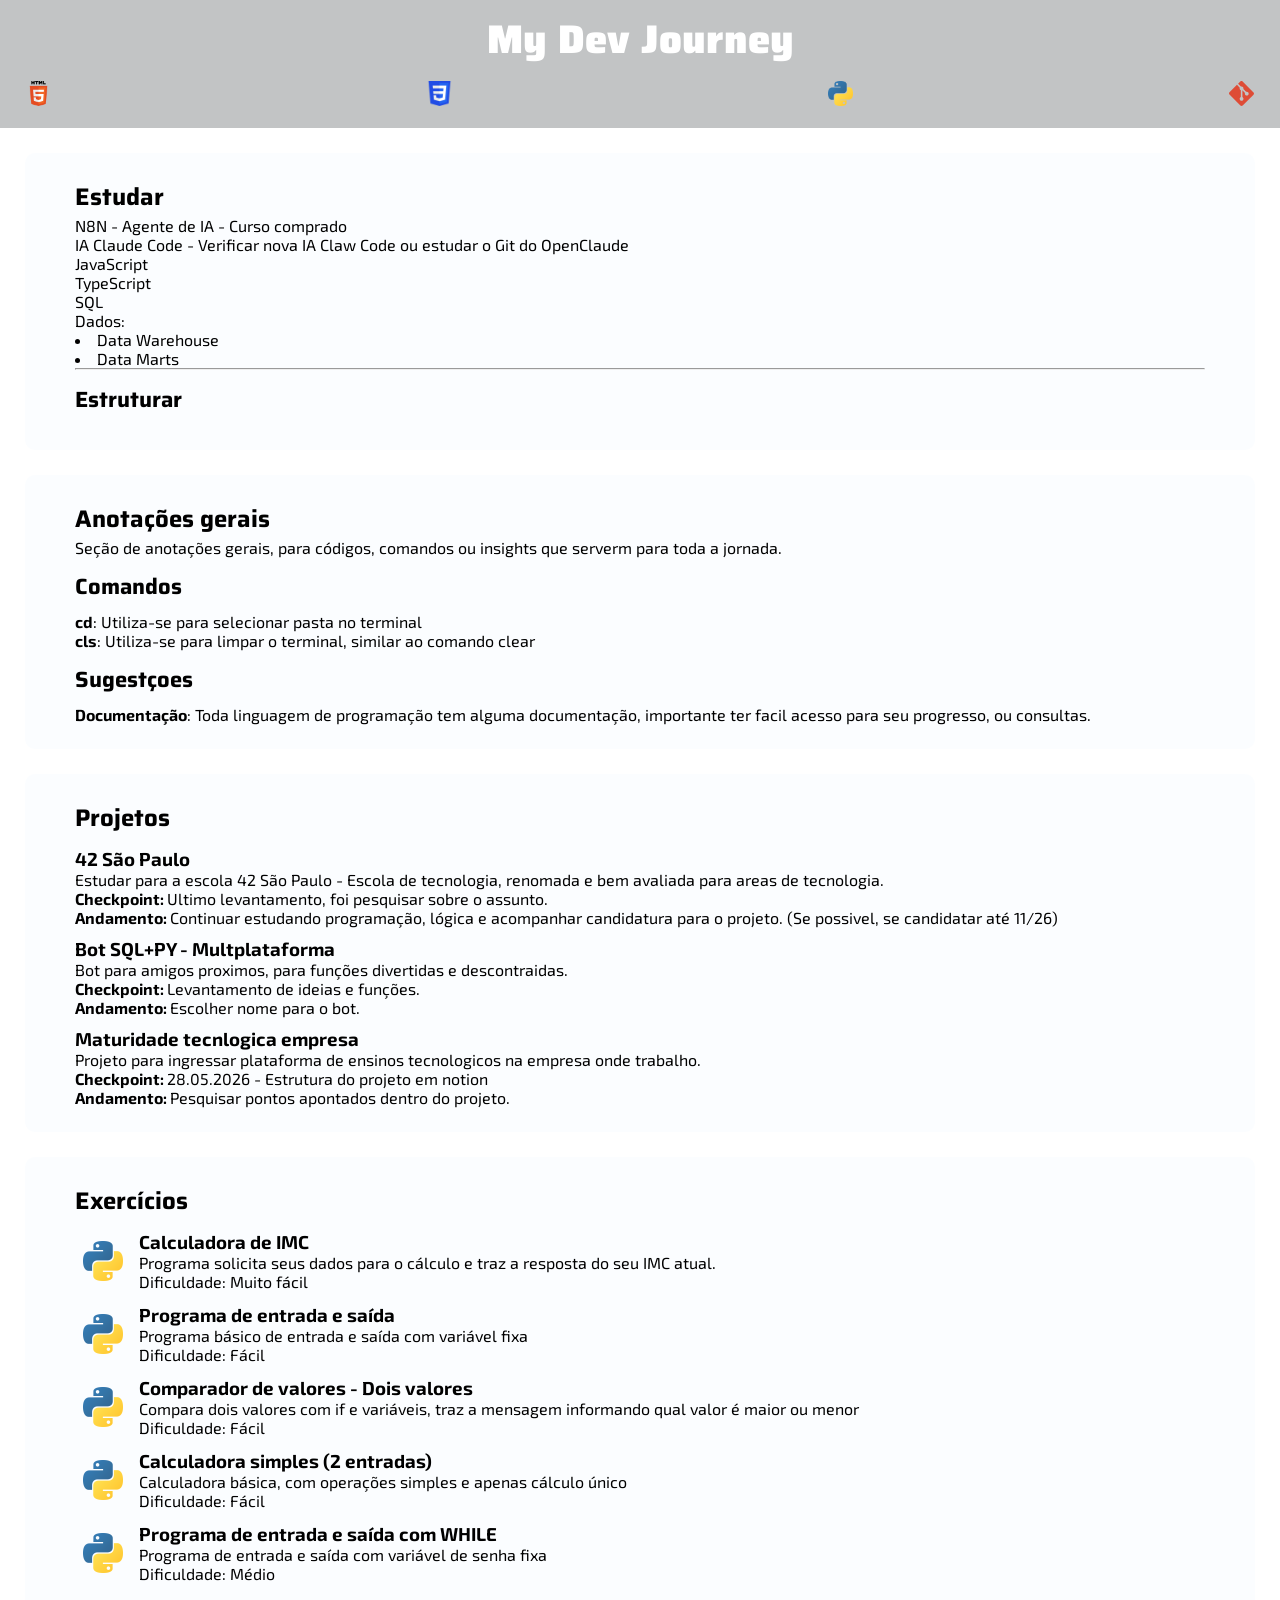
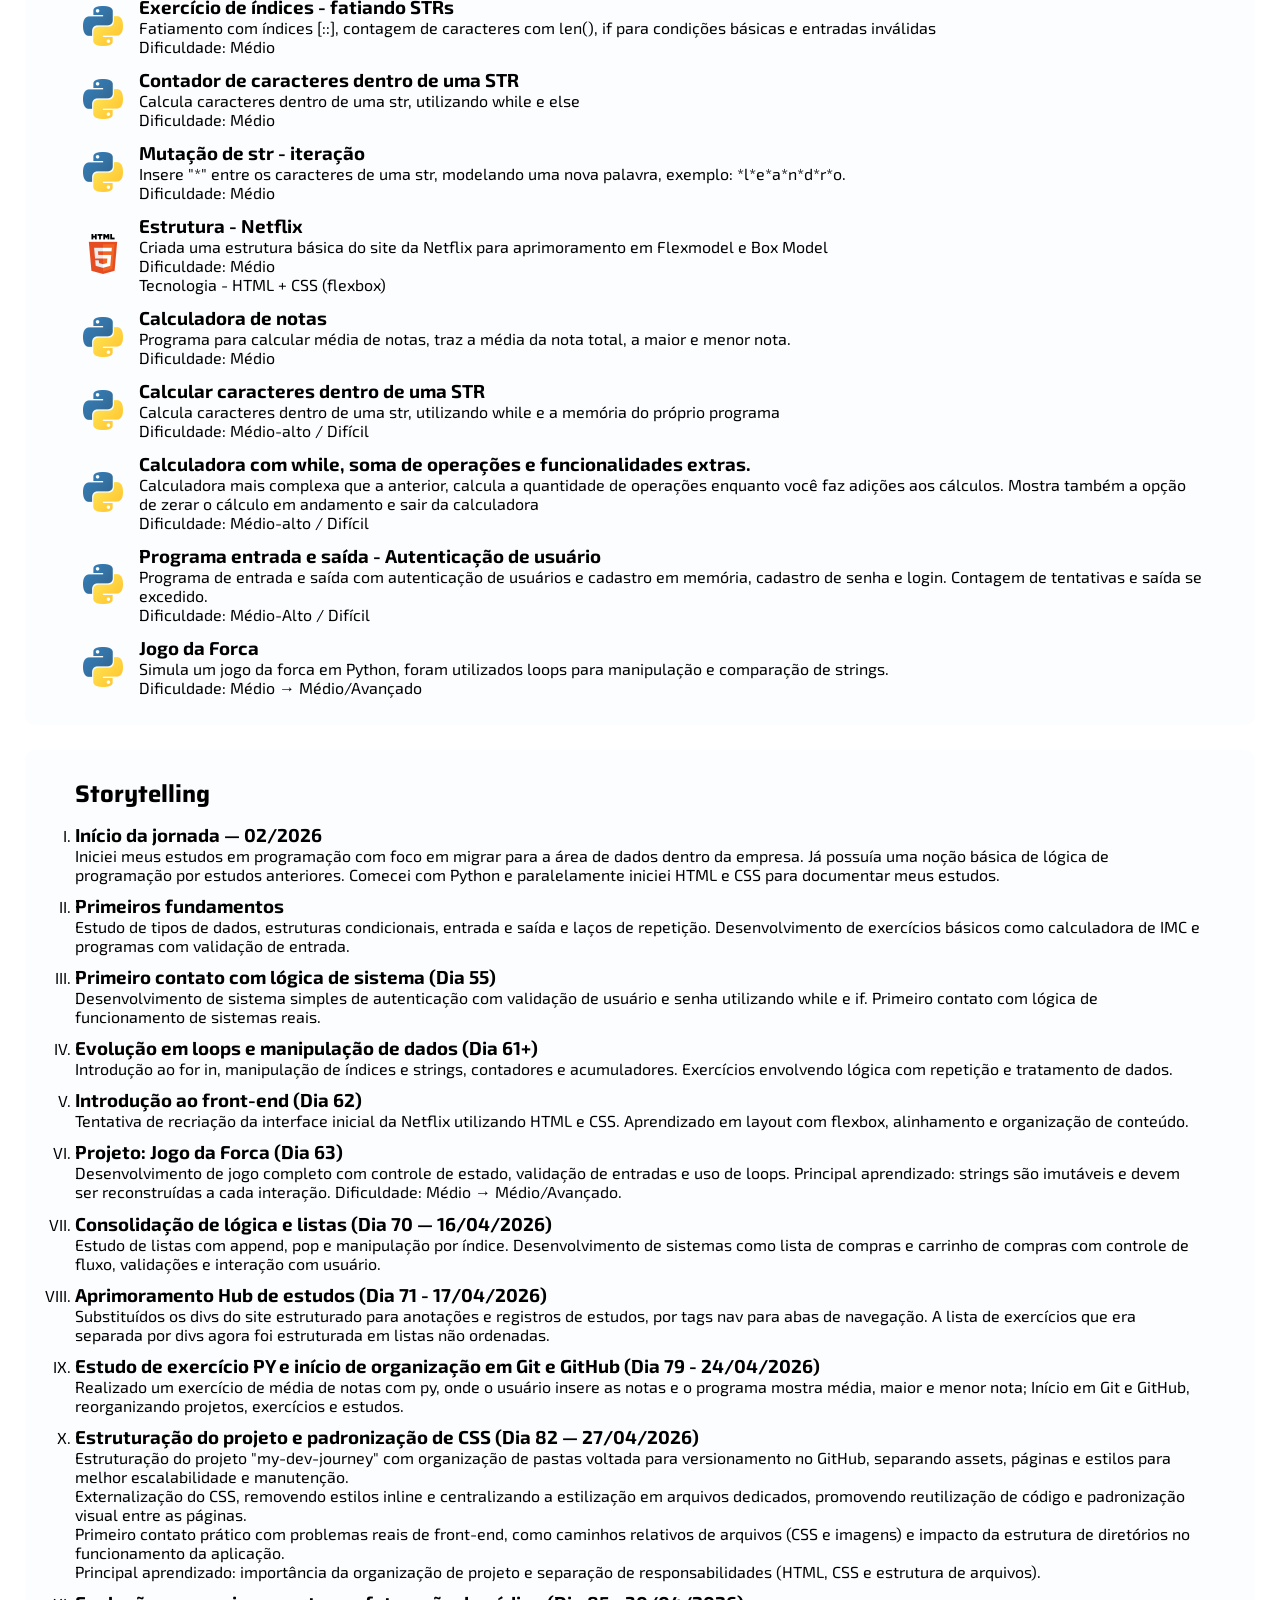
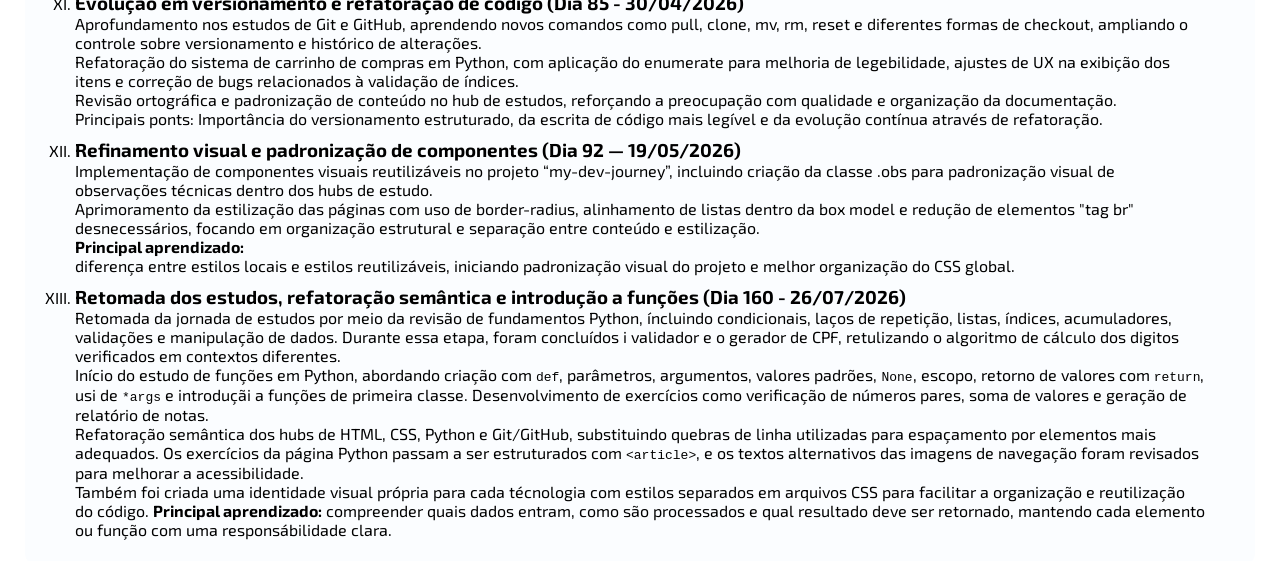
<file: web/index.html>
<!DOCTYPE html>
<html lang="pt-br">
    <head>
        <link href="assets/img/Program_icon.png" rel="icon">
        <link rel="stylesheet" href="styles/estrutura_exercicios.css">
        <link rel="stylesheet" href="styles/global.css">
        <link rel="preconnect" href="https://fonts.googleapis.com">
        <link rel="preconnect" href="https://fonts.gstatic.com" crossorigin>
        <link rel="stylesheet" href="https://fonts.googleapis.com/css2?family=Exo+2:wght@400;500;600;700&family=JetBrains+Mono:wght@400;500;700&family=Saira:wght@500;600;700;800&display=swap">
        <meta charset="utf-8">
        <meta name="viewport" content="width=device-width, initial-scale=1.0">
        <title>My Dev Journey | Estudos e Projetos</title>
    </head>
    <body>


        <header id="menu_estudos">
            <h1 class="titulo_pag">My Dev Journey</h1>
            <nav id="linguagens">
                <ul class="cab_ling">
                    <li class="linguagem">
                        <a href="pages/html/" target="_self">
                            <img src="assets/img/HTML5_logo_and_wordmark.svg.png" alt="acessar_hub_HTML" class="logo_ling">
                        </a>
                    </li>
                    <li class="linguagem">
                        <a href="pages/css/" target="_self">
                            <img src="assets/img/CSS3_logo.svg.png" alt="acessar_hub_CSS" class="logo_ling">
                        </a>
                    </li>
                    <li class="linguagem">
                        <a href="pages/python/" target="_self">
                            <img src="assets/img/Python-logo-notext.svg.png" alt="acessar_hub_PY" class="logo_ling">
                        </a>
                    </li>
                    <li class="linguagem">
                        <a href="pages/git/" target="_self">
                            <img src="assets/img/git-icon-logo.svg" alt="acessar_hub_git" class="logo_ling">
                        </a>
                    </li>
                </ul>
            </nav>

        </header>

        <main>

            <section class="secao"> <!--Seção de tópicos para estudar-->
            <div class="top_align">
                <h2 class="titulo_secao">Estudar</h2>
                <p>
                    N8N - Agente de IA - Curso comprado <br>
                    IA Claude Code - Verificar nova IA Claw Code ou estudar o Git do OpenClaude<br>
                    JavaScript <br>
                    TypeScript <br>
                    SQL<br>
                    Dados:
                </p>
                    <ul style="list-style-position: inside;">
                        <li>Data Warehouse</li>
                        <li>Data Marts</li>
                    </ul>
                <hr>
                <h2 class="topico">Estruturar</h2>
            </div>
            
            </section>

            <section class="secao"> <!--Seção de anotações gerais-->
                <div class="top_align">
                    <h2 class="titulo_secao">Anotações gerais</h2>

                    <p>Seção de anotações gerais, para códigos, comandos ou insights que serverm para toda a jornada.</p>

                    <h3 class="topico">Comandos</h3>

                    <p>
                        <b class="sub_top">cd</b>: Utiliza-se para selecionar pasta no terminal<br>
                        <b class="sub_top">cls</b>: Utiliza-se para limpar o terminal, similar ao comando clear
                    </p>

                    <h3 class="topico">Sugestçoes</h3>
                    <p><b class="sub_top">Documentação</b>: Toda linguagem de programação tem alguma documentação, importante ter facil acesso para seu progresso, ou consultas.</p>

                </div>
            </section>

            <section class="secao"> <!--Seção de Projetos-->
                <div class="top_align">
                    <h2 class="titulo_secao">Projetos</h2>
                        
                    <ol class="lista_padrao">
                        <li>
                            <h3 class="top_list">42 São Paulo</h3>
                            <p>Estudar para a escola 42 São Paulo - Escola de tecnologia, renomada e bem avaliada para areas de tecnologia.<br>
                                <b>Checkpoint: </b>Ultimo levantamento, foi pesquisar sobre o assunto.<br>
                                <b>Andamento: </b>Continuar estudando programação, lógica e acompanhar candidatura para o projeto. (Se possivel, se candidatar até 11/26) 
                            </p>
                        </li>

                        <li class="top_list">
                            <h3>Bot SQL+PY - Multplataforma</h3>
                            <p>Bot para amigos proximos, para funções divertidas e descontraidas.<br>
                                <b>Checkpoint: </b>Levantamento de ideias e funções.<br>
                                <b>Andamento: </b>Escolher nome para o bot.<br>
                            </p>
                                
                        </li>

                        <li class="top_list">
                            <h3>Maturidade tecnlogica empresa</h3>
                            <p>Projeto para ingressar plataforma de ensinos tecnologicos na empresa onde trabalho.<br>
                                <b>Checkpoint: </b>28.05.2026 - Estrutura do projeto em notion<br>
                                <b>Andamento: </b>Pesquisar pontos apontados dentro do projeto.<br>
                            </p>
                        </li>
                    </ol>

                    </div>
            </section>

            <section class="secao"> <!--Seção de exercicios--> 
                    <div class="top_align">
                        <h2 class="titulo_secao">Exercícios</h2>
                        <ul class="lista_exercicios">
                            <li class="exercicio">
                                <a href="https://leandro689.github.io/my-dev-journey/web/pages/python/#:~:text=Calculadora%20de%20IMC,efetuar%20o%20calculo" target="_blank" class="link_exercicio">
                                    <img src="assets/img/Python-logo-notext.svg.png" alt="acessar_exercicio_Caluladora_de_IMC" class="logo_aux">

                                    <div class="texto_exercicio">
                                        <h3>Calculadora de IMC</h3>
                                        <p>Programa solicita seus dados para o cálculo e traz a resposta do seu IMC atual.<br>
                                            Dificuldade: Muito fácil
                                        </p>
                                    </div>
                                </a>
                            </li>
                            <li class="exercicio">
                                <a href="https://leandro689.github.io/my-dev-journey/web/pages/python/#:~:text=Programa%20de%20entrada,digitar%20a%20senha." target="_blank" class="link_exercicio">
                                    <img src="assets/img/Python-logo-notext.svg.png" alt="acessar_exercicio_Programa_de_entrada_saída" class="logo_aux">

                                    <div class="texto_exercicio">
                                        <h3>Programa de entrada e saída</h3>
                                        <p>Programa básico de entrada e saída com variável fixa<br>
                                            Dificuldade: Fácil
                                        </p>
                                    </div>
                                </a>
                            </li>
                            <li class="exercicio">
                                <a href="https://leandro689.github.io/my-dev-journey/web/pages/python/#:~:text=digitar%20a%20senha.-,Comparador%20de%20valores%20%2D%20Dois%20valores,caracteristicas%20dos%20valores%2C%20entra%20no%20segundo%20if%20mostrando%20conforme%20compara%C3%A7%C3%A3o%20validada.,-Programa%20de%20entrada" target="_blank" class="link_exercicio">
                                    <img src="assets/img/Python-logo-notext.svg.png" alt="acessar_exercicio_Comparador_de_valores_2_Valores" class="logo_aux">

                                    <div class="texto_exercicio">
                                        <h3>Comparador de valores - Dois valores</h3>
                                        <p>Compara dois valores com if e variáveis, traz a mensagem informando qual valor é maior ou menor<br>
                                            Dificuldade: Fácil
                                        </p>
                                    </div>
                                </a>
                            </li>
                            <li class="exercicio">
                                <a href="https://leandro689.github.io/my-dev-journey/web/pages/python/#:~:text=Calculadora%20basica%20(2,valor%20de%20Erro." target="_blank" class="link_exercicio">
                                    <img src="assets/img/Python-logo-notext.svg.png" alt="acessar_exercicio_calculadora_simples_(2_entradas)" class="logo_aux">

                                    <div class="texto_exercicio">
                                        <h3>Calculadora simples (2 entradas)</h3>
                                        <p>Calculadora básica, com operações simples e apenas cálculo único<br>
                                            Dificuldade: Fácil
                                        </p>
                                    </div>
                                </a>
                            </li>
                            <li class="exercicio">
                                <a href="https://leandro689.github.io/my-dev-journey/web/pages/python/#:~:text=Programa%20de%20entrada%20e%20saida%20com,do%20while%20foi%20a%20senha%20permitida." target="_blank" class="link_exercicio">
                                    <img src="assets/img/Python-logo-notext.svg.png" alt="acessar_exercicio_programa_entrada_saida_com_while" class="logo_aux">

                                    <div class="texto_exercicio">
                                        <h3>Programa de entrada e saída com WHILE</h3>
                                        <p>Programa de entrada e saída com variável de senha fixa<br>
                                            Dificuldade: Médio
                                        </p>
                                    </div>
                                </a>
                            </li>
                            <li class="exercicio">
                                <a href="https://leandro689.github.io/my-dev-journey/web/pages/python/#:~:text=Exercicio%20de%20Índices,o%20indice%20%5B%3A%3A%5D" target="_blank" class="link_exercicio">
                                    <img src="assets/img/Python-logo-notext.svg.png" alt="acessar_exercicio_de_indices_fatiando_STR" class="logo_aux">

                                    <div class="texto_exercicio">
                                        <h3>Exercício de índices - fatiando STRs</h3>
                                        <p>Fatiamento com índices [::], contagem de caracteres com len(), if para condições básicas e entradas inválidas<br>
                                            Dificuldade: Médio
                                        </p>
                                    </div>
                                </a>
                            </li>
                            <li class="exercicio">
                                <a href="https://leandro689.github.io/my-dev-journey/web/pages/python/#:~:text=Contador%20de%20caracteres,contador%20de%20letra." target="_blank" class="link_exercicio">
                                    <img src="assets/img/Python-logo-notext.svg.png" alt="acessar_exercicio_contator_de_caracteres" class="logo_aux">

                                    <div class="texto_exercicio">
                                        <h3>Contador de caracteres dentro de uma STR</h3>
                                        <p>Calcula caracteres dentro de uma str, utilizando while e else<br>
                                            Dificuldade: Médio
                                        </p>
                                    </div>
                                </a>
                            </li>
                            <li class="exercicio">
                                <a href="https://leandro689.github.io/my-dev-journey/web/pages/python/#:~:text=Muta%C3%A7%C3%A3o%20de%20str,caracteres%20inseridos%20entre%20*." target="_blank" class="link_exercicio">
                                    <img src="assets/img/Python-logo-notext.svg.png" alt="acessar_exercicio_mutação_str" class="logo_aux">

                                    <div class="texto_exercicio">
                                        <h3>Mutação de str - iteração</h3>
                                        <p>Insere "*" entre os caracteres de uma str, modelando uma nova palavra, exemplo: *l*e*a*n*d*r*o.  <br>
                                            Dificuldade: Médio
                                        </p>
                                    </div>
                                </a>
                            </li>
                            <li class="exercicio">
                                <a href="../estudos/html/exercicios_simples/NetFlix.html" target="_blank" class="link_exercicio">
                                    <img src="assets/img/HTML5_logo_and_wordmark.svg.png" alt="acessar_exercicio_estrutura_netflix" class="logo_aux">

                                    <div class="texto_exercicio">
                                        <h3>Estrutura - Netflix</h3>
                                        <p>Criada uma estrutura básica do site da Netflix para aprimoramento em Flexmodel e Box Model<br>
                                            Dificuldade: Médio<br>
                                            Tecnologia - HTML + CSS (flexbox)
                                        </p>
                                    </div>
                                </a>
                            </li>

                            <li class="exercicio">
                                <a href="https://leandro689.github.io/my-dev-journey/web/pages/python/#:~:text=Calculador%20de%20Notas,para%20mostrar%20evolu%C3%A7%C3%A3o" target="_blank" class="link_exercicio">
                                    <img src="assets/img/Python-logo-notext.svg.png" alt="acessar_exercicio_calculadora_de_notas" class="logo_aux">
                                    <div class="texto_exercicio">
                                        <h3>Calculadora de notas</h3>
                                        <p>Programa para calcular média de notas, traz a média da nota total, a maior e menor nota.<br>
                                            Dificuldade: Médio</p>
                                    </div>
                                </a>

                            </li>
                            <li class="exercicio">
                                <a href="https://leandro689.github.io/my-dev-journey/web/pages/python/#:~:text=Calculador%20de%20caracteres,que%20o%20anterior." target="_blank" class="link_exercicio">
                                    <img src="assets/img/Python-logo-notext.svg.png" alt="acessar_exercicio_calcular_caracteres_dentro_de_uma_str" class="logo_aux">

                                    <div class="texto_exercicio">
                                        <h3>Calcular caracteres dentro de uma STR</h3>
                                        <p>Calcula caracteres dentro de uma str, utilizando while e a memória do próprio programa<br>
                                            Dificuldade: Médio-alto / Difícil
                                        </p>
                                    </div>
                                </a>
                            </li>
                            <li class="exercicio">
                                <a href="https://leandro689.github.io/my-dev-journey/web/pages/python/#:~:text=Calculadora%20%2D%20com%20while,pra%20cada%20opera%C3%A7%C3%A3o." target="_blank" class="link_exercicio">
                                    <img src="assets/img/Python-logo-notext.svg.png" alt="acessar_exercicio_calculadora_com_while_mais_funcionalidades_extras" class="logo_aux">

                                    <div class="texto_exercicio">
                                        <h3>Calculadora com while, soma de operações e funcionalidades extras.</h3>
                                        <p>Calculadora mais complexa que a anterior, calcula a quantidade de operações enquanto você faz adições aos cálculos. Mostra também a opção de zerar o cálculo em andamento e sair da calculadora<br>
                                            Dificuldade: Médio-alto / Difícil
                                        </p>
                                    </div>
                                </a>
                            </li>
                            <li class="exercicio">
                                <a href="https://leandro689.github.io/my-dev-journey/web/pages/python/#:~:text=Programa%20de%20entrada%20e%20saida%20%2D%20valida%C3%A7%C3%A3o,limpeza%20de%20cod%2C%20organiz%C3%A7%C3%A3o%20de%20variaveis." target="_blank" class="link_exercicio">
                                    <img src="assets/img/Python-logo-notext.svg.png" alt="acessar_exercicio_programa_entrada_e_saida_com_autenticação_usuário" class="logo_aux">

                                    <div class="texto_exercicio">
                                        <h3>Programa entrada e saída - Autenticação de usuário</h3>
                                        <p>Programa de entrada e saída com autenticação de usuários e cadastro em memória, cadastro de senha e login. Contagem de tentativas e saída se excedido.<br>
                                            Dificuldade: Médio-Alto / Difícil
                                        </p>
                                    </div>
                                </a>
                            </li>
                            <li class="exercicio">
                                <a href="https://leandro689.github.io/my-dev-journey/web/pages/python/#:~:text=Jogo%20da%20Forca,velocidade%20de%20codagem" target="_blank" class="link_exercicio">
                                    <img src="assets/img/Python-logo-notext.svg.png" alt="acessar_exercicio_jogo_da_forca" class="logo_aux">

                                    <div class="texto_exercicio">
                                        <h3>Jogo da Forca</h3>
                                        <p>Simula um jogo da forca em Python, foram utilizados loops para manipulação e comparação de strings.<br>
                                            Dificuldade: Médio → Médio/Avançado
                                        </p>
                                    </div>
                                </a>
                            </li>
                            <!-- <li class="exercicio">
                                <a href="#" target="_blank" class="link_exercicio">
                                    <img src="Imgs/Python-logo-notext.svg.png" alt="logo_py" class="logo_aux">

                                    <div class="texto_exercicio">
                                        <h3></h3>
                                        <p><br>
                                            Dificuldade: 
                                        </p>
                                    </div>
                                </a>
                            </li> -->
                        </ul>

                    </div>
            </section>

            <section class="secao"> <!--Seção de Storytelling-->
                    <div class="top_align">
                        <h2 class="titulo_secao">Storytelling</h2>
                        <ol class="lista_hub">

                            <li>
                                <h3 class="top_list">Início da jornada — 02/2026</h3>
                                <p>
                                    Iniciei meus estudos em programação com foco em migrar para a área de dados dentro da empresa.
                                    Já possuía uma noção básica de lógica de programação por estudos anteriores.
                                    Comecei com Python e paralelamente iniciei HTML e CSS para documentar meus estudos.
                                </p>
                            </li>

                            <li>
                                <h3 class="top_list">Primeiros fundamentos</h3>
                                <p>
                                    Estudo de tipos de dados, estruturas condicionais, entrada e saída e laços de repetição.
                                    Desenvolvimento de exercícios básicos como calculadora de IMC e programas com validação de entrada.
                                </p>
                            </li>

                            <li>
                                <h3 class="top_list">Primeiro contato com lógica de sistema (Dia 55)</h3>
                                <p>
                                    Desenvolvimento de sistema simples de autenticação com validação de usuário e senha utilizando while e if.
                                    Primeiro contato com lógica de funcionamento de sistemas reais.
                                </p>
                            </li>

                            <li>
                                <h3 class="top_list">Evolução em loops e manipulação de dados (Dia 61+)</h3>
                                <p>
                                    Introdução ao for in, manipulação de índices e strings, contadores e acumuladores.
                                    Exercícios envolvendo lógica com repetição e tratamento de dados.
                                </p>
                            </li>

                            <li>
                                <h3 class="top_list">Introdução ao front-end (Dia 62)</h3>
                                <p>
                                    Tentativa de recriação da interface inicial da Netflix utilizando HTML e CSS.
                                    Aprendizado em layout com flexbox, alinhamento e organização de conteúdo.
                                </p>
                            </li>

                            <li>
                                <h3 class="top_list">Projeto: Jogo da Forca (Dia 63)</h3>
                                <p>
                                    Desenvolvimento de jogo completo com controle de estado, validação de entradas e uso de loops.
                                    Principal aprendizado: strings são imutáveis e devem ser reconstruídas a cada interação.
                                    Dificuldade: Médio → Médio/Avançado.
                                </p>
                            </li>

                            <li>
                                <h3 class="top_list">Consolidação de lógica e listas (Dia 70 — 16/04/2026)</h3>
                                <p>
                                    Estudo de listas com append, pop e manipulação por índice.
                                    Desenvolvimento de sistemas como lista de compras e carrinho de compras com controle de fluxo,
                                    validações e interação com usuário.
                                </p>
                            </li>

                            <li>
                                <h3 class="top_list">Aprimoramento Hub de estudos (Dia 71 - 17/04/2026)</h3>
                                <p>Substituídos os divs do site estruturado para anotações e registros de estudos, por tags nav para abas de navegação. A lista de exercícios que era separada por divs agora foi estruturada em listas não ordenadas. </p>
                            </li>

                            <li>
                                <h3 class="top_list">Estudo de exercício PY e início de organização em Git e GitHub (Dia 79 - 24/04/2026)</h3>
                                <p>Realizado um exercício de média de notas com py, onde o usuário insere as notas e o programa mostra média, maior e menor nota; Início em Git e GitHub, reorganizando projetos, exercícios e estudos.</p>
                            </li>

                            <li>
                                <h3 class="top_list">Estruturação do projeto e padronização de CSS (Dia 82 — 27/04/2026)</h3>
                                <p>
                                    Estruturação do projeto "my-dev-journey" com organização de pastas voltada para versionamento no GitHub,
                                    separando assets, páginas e estilos para melhor escalabilidade e manutenção.<br>

                                    Externalização do CSS, removendo estilos inline e centralizando a estilização em arquivos dedicados,
                                    promovendo reutilização de código e padronização visual entre as páginas.<br>

                                    Primeiro contato prático com problemas reais de front-end, como caminhos relativos de arquivos (CSS e imagens)
                                    e impacto da estrutura de diretórios no funcionamento da aplicação.<br>

                                    Principal aprendizado: importância da organização de projeto e separação de responsabilidades (HTML, CSS e estrutura de arquivos).
                                </p>
                            </li>
                            
                            <li>
                                <h3 class="top_list">Evolução em versionamento e refatoração de código (Dia 85 - 30/04/2026)</h3>
                                <p>
                                    Aprofundamento nos estudos de Git e GitHub, aprendendo novos comandos como pull, clone, mv, rm, reset e diferentes formas de checkout, ampliando o controle sobre versionamento e histórico de alterações.<br>
                                    Refatoração do sistema de carrinho de compras em Python, com aplicação do enumerate para melhoria de legebilidade, ajustes de UX na exibição dos itens e correção de bugs relacionados à validação de índices.<br>
                                    Revisão ortográfica e padronização de conteúdo no hub de estudos, reforçando a preocupação com qualidade e organização da documentação.<br>
                                    Principais ponts: Importância do versionamento estruturado, da escrita de código mais legível e da evolução contínua através de refatoração.
                                </p>
                            </li>

                            <li>
                                <h3 class="top_list">Refinamento visual e padronização de componentes (Dia 92 — 19/05/2026)</h3>
                                <p>
                                    Implementação de componentes visuais reutilizáveis no projeto “my-dev-journey”, incluindo criação da classe .obs para padronização visual de observações técnicas dentro dos hubs de estudo.<br>
                                    Aprimoramento da estilização das páginas com uso de border-radius, alinhamento de listas dentro da box model e redução de elementos "tag br" desnecessários, focando em organização estrutural e separação entre conteúdo e estilização.<br>
                                    <b>Principal aprendizado:</b><br>
                                    diferença entre estilos locais e estilos reutilizáveis, iniciando padronização visual do projeto e melhor organização do CSS global.
                                </p>
                            </li>

                            <li>
                                <h3 class="top_list">Retomada dos estudos, refatoração semântica e introdução a funções (Dia 160 - 26/07/2026)</h3>
                                <p>Retomada da jornada de estudos por meio da revisão de fundamentos Python, íncluindo condicionais, laços de repetição, listas, índices, acumuladores, validações e manipulação de dados. Durante essa etapa, foram concluídos i validador e o gerador de CPF, retulizando o algoritmo de cálculo dos digitos verificados em contextos diferentes.</p>
                                <p>Início do estudo de funções em Python, abordando criação com <code>def</code>, parâmetros, argumentos, valores padrões, <code>None</code>, escopo, retorno de valores com <code>return</code>, usi de <code>*args</code> e introduçãi a funções de primeira classe. Desenvolvimento de exercícios como verificação de números pares, soma de valores e geração de relatório de notas.</p>
                                <p>Refatoração semântica dos hubs de HTML, CSS, Python e Git/GitHub, substituindo quebras de linha utilizadas para espaçamento por elementos mais adequados. Os exercícios da página Python passam a ser estruturados com <code>&lt;article&gt;</code>, e os textos alternativos das imagens de navegação foram revisados para melhorar a acessibilidade.</p>
                                <p>Também foi criada uma identidade visual própria para cada técnologia com estilos separados em arquivos CSS para facilitar a organização e reutilização do código. <strong>Principal aprendizado:</strong> compreender quais dados entram, como são processados e qual resultado deve ser retornado, mantendo cada elemento ou função com uma responsábilidade clara.</p>
                                
                            </li>

                        </ol>

                    </div>
            </section>

        </main>

    </body>

</html>
</file>
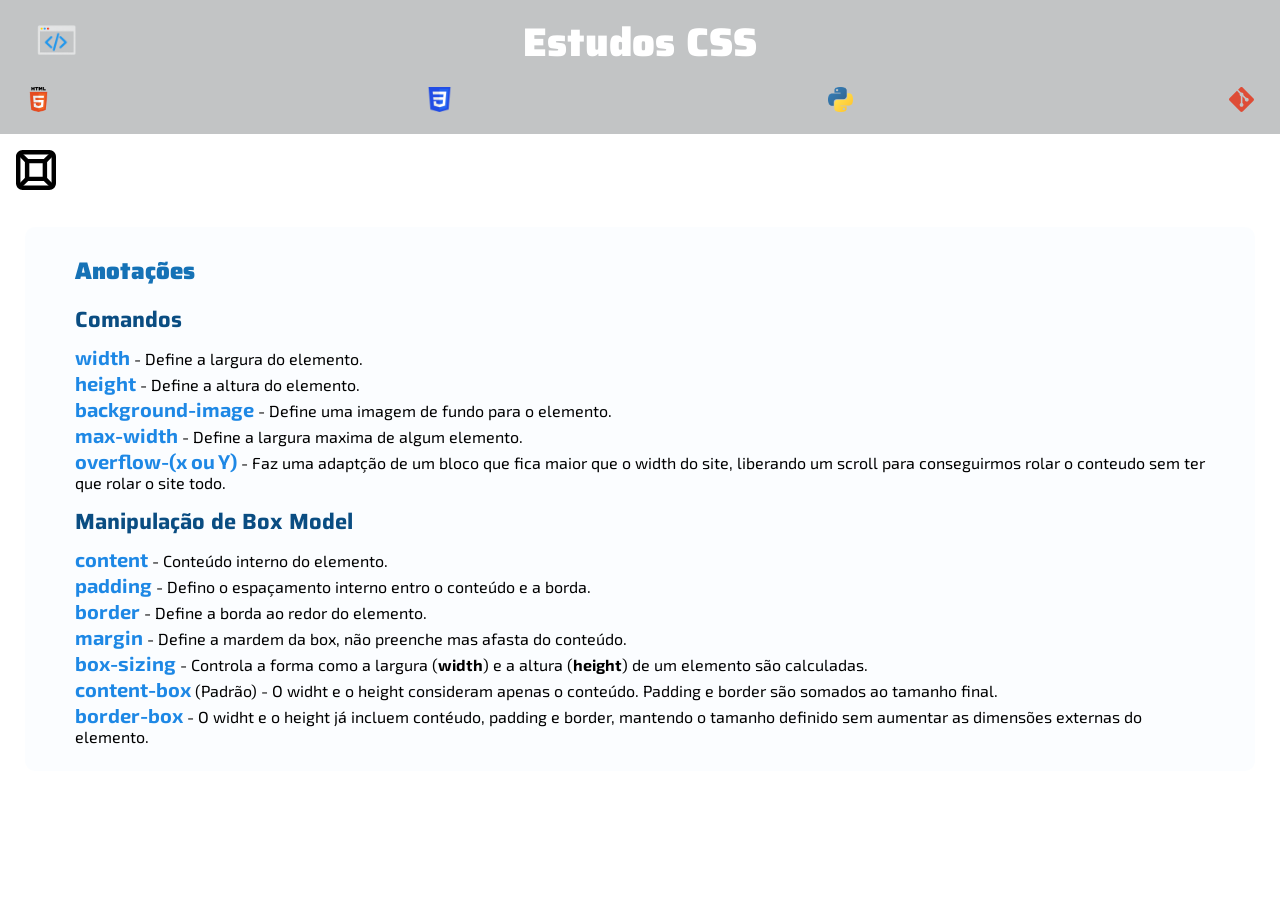
<file: web/pages/css/index.html>
<!DOCTYPE html>
<html lang="pt-br">
    <link rel="icon" href="../../assets/img/CSS3_logo.svg.png">
    <link rel="stylesheet" href="../../styles/global.css">
    <link rel="stylesheet" href="../../styles/font_css.css">
    <link rel="preconnect" href="https://fonts.googleapis.com">
        <link rel="preconnect" href="https://fonts.gstatic.com" crossorigin>
        <link rel="stylesheet" href="https://fonts.googleapis.com/css2?family=Exo+2:wght@400;500;600;700&family=JetBrains+Mono:wght@400;500;700&family=Saira:wght@500;600;700;800&display=swap">
    <meta charset="utf-8">
    <meta name ="viewport" content="width=device-width, initial-scale=1.0">
    <title>Estudos CSS</title>

    <body>

        <header id="menu_estudos">
            <div class="head1">
                <div>
                    <a href="../../index.html" target="_self">
                        <img src="../../assets/img/Program_icon.png" alt="acessar_hub_principal" class="logo_program">
                    </a>

                </div>
                <div class="titulo_site">
                    <h1 class="titulo_pag">Estudos CSS</h1>
                </div>
                <div class="align_right"></div>

                
            </div>

            <nav id="linguagens">
                <ul class="cab_ling">
                    <li class="linguagem">
                        <a href="../../pages/html/" target="_self">
                            <img src="../../assets/img/HTML5_logo_and_wordmark.svg.png" alt="acessar_hub_HTML" class="logo_ling">
                        </a>
                    </li>
                    <li class="linguagem">
                        <a href="../../pages/css/" target="_self">
                            <img src="../../assets/img/CSS3_logo.svg.png" alt="acessar_hub_CSS" class="logo_ling">
                        </a>
                    </li>
                    <li class="linguagem">
                        <a href="../../pages/python/" target="_self">
                            <img src="../../assets/img/Python-logo-notext.svg.png" alt="acessar_hub_PY" class="logo_ling">
                        </a>
                    </li>
                    <li class="linguagem">
                        <a href="../../pages/git/" target="_self">
                            <img src="../../assets/img/git-icon-logo.svg" alt="acessar_hub_git" class="logo_ling">
                        </a>
                    </li>
                </ul>
            </nav>

        </header>

        <nav id="cab_aux">
            <ul class="atalhos_aux">
                <li class="item_auxiliar">
                    <a href="https://developer.mozilla.org/pt-BR/docs/Web/CSS/Guides/Box_model/Introduction" target="_blank">
                        <img src="../../assets/img/box-model_1.svg" alt="acessar_orientações_box_model" class="logo_aux">
                    </a>
                </li>                
            </ul>
        </nav>

        <main>
        
            <section class="secao">

                <div class="top_align">

                    <h2 class="titulo_secao">Anotações</h2>

                        <h3 class="topico">Comandos</h3>

                        <ul class="lista_padrao">

                            <li class="sub_top">
                                <strong class="destaque_sub_top">width</strong>
                                - Define a largura do elemento.
                            </li>
                            <li class="sub_top">
                                <strong class="destaque_sub_top">height</strong>
                                - Define a altura do elemento.
                            </li>
                            <li class="sub_top">
                                <strong class="destaque_sub_top">background-image</strong>
                                - Define uma imagem de fundo para o elemento.
                            </li>
                            <li class="sub_top">
                                <strong class="destaque_sub_top">max-width</strong>
                                - Define a largura maxima de algum elemento.
                            </li>
                            <li class="sub_top">
                                <strong class="destaque_sub_top">overflow-(x ou Y)</strong>
                                - Faz uma adaptção de um bloco que fica maior que o width do site, liberando um scroll para conseguirmos rolar o conteudo sem ter que rolar o site todo.
                            </li>

                        </ul>
                    
                            
                        <h3 class="topico">Manipulação de Box Model</h3>
                        
                        <ul class="lista_padrao">

                            <li class="sub_top">
                                <strong class="destaque_sub_top">content</strong>
                                - Conteúdo interno do elemento.
                            </li>
                            <li class="sub_top">
                                <strong class="destaque_sub_top">padding</strong>
                                - Defino o espaçamento interno entro o conteúdo e a borda.
                            </li>
                            <li class="sub_top">
                                <strong class="destaque_sub_top">border</strong>
                                - Define a borda ao redor do elemento.
                            </li>
                            <li class="sub_top">
                                <strong class="destaque_sub_top">margin</strong>
                                - Define a mardem da box, não preenche mas afasta do conteúdo.
                            </li>
                            <li class="sub_top">
                                <strong class="destaque_sub_top">box-sizing</strong>
                                - Controla a forma como a largura (<b>width</b>) e a altura (<b>height</b>) de um elemento são calculadas.
                            </li>
                            <li class="sub_top">
                                <strong class="destaque_sub_top">content-box</strong> (Padrão)
                                - O widht e o height consideram apenas o conteúdo. Padding e border são somados ao tamanho final.
                            </li>
                            <li class="sub_top">
                                <strong class="destaque_sub_top">border-box</strong>
                                - O widht e o height já incluem contéudo, padding e border, mantendo o tamanho definido sem aumentar as dimensões externas do elemento. 
                            </li>

                        </ul>


                </div>
            </section>

        </main>

    </body>

</html>
</file>
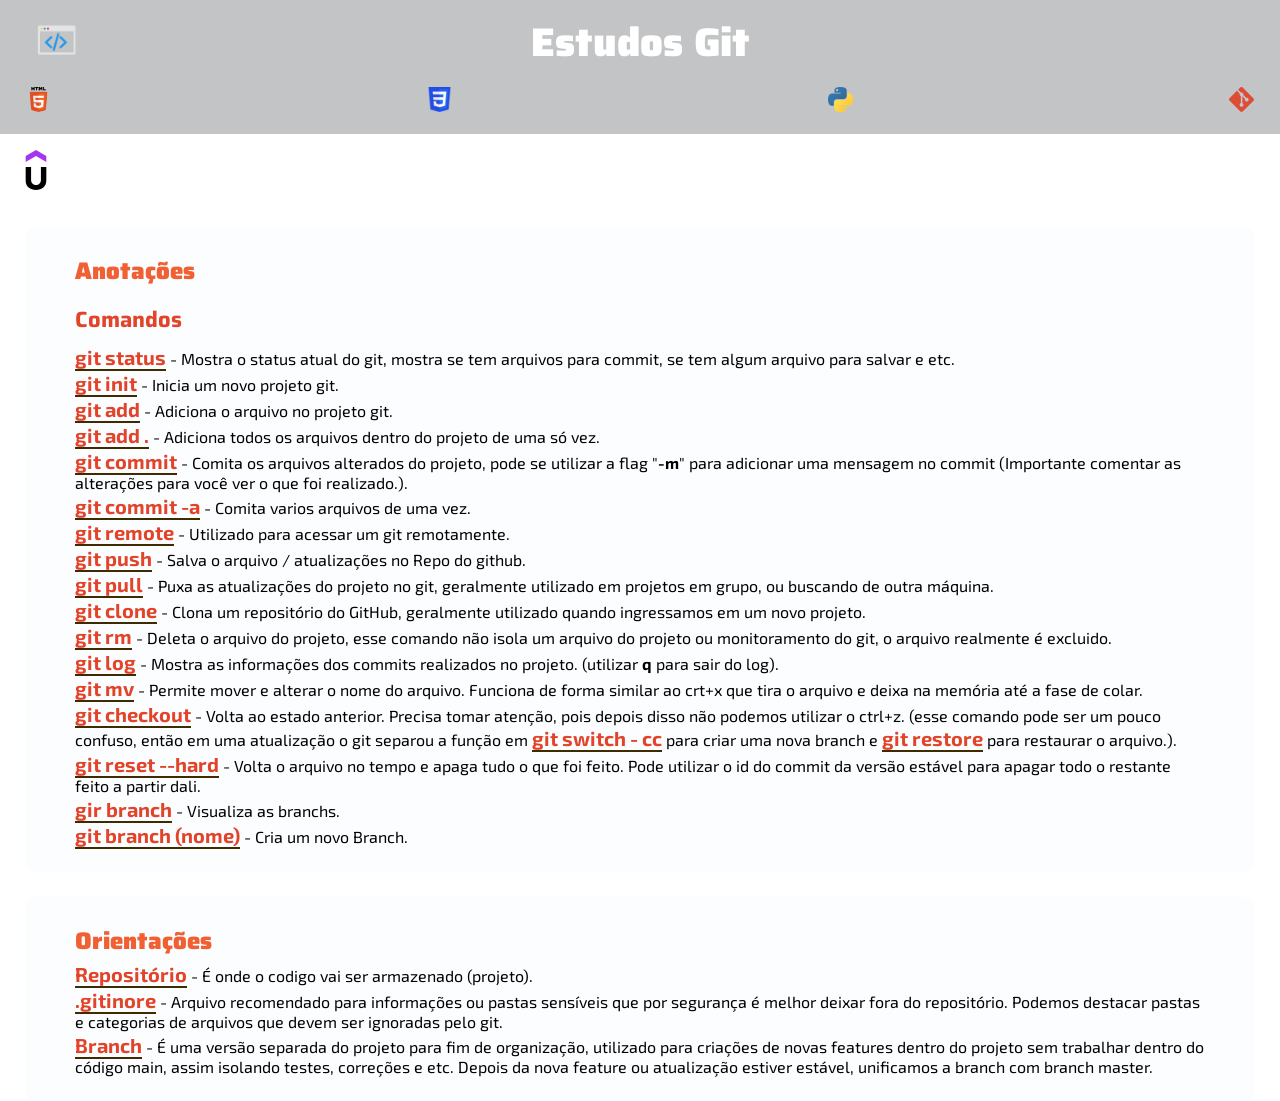
<file: web/pages/git/index.html>
<!DOCTYPE html>
<html lang="pt-BR">
    <head>
        <link rel="icon" href="../../assets/img/git-icon-logo.svg">
        <link rel="stylesheet" href="../../styles/global.css">
        <link rel="preconnect" href="https://fonts.googleapis.com">
        <link rel="preconnect" href="https://fonts.gstatic.com" crossorigin>
        <link rel="stylesheet" href="https://fonts.googleapis.com/css2?family=Exo+2:wght@400;500;600;700&family=JetBrains+Mono:wght@400;500;700&family=Saira:wght@500;600;700;800&display=swap">
        <link rel="stylesheet" href="../../styles/font_git.css">
        <meta charset="utf-8">
        <meta name="viewport" content="width=device-width, initial-scale=1.0">
        <title>Estudos Git</title>
        <style>

        </style>
    </head>
    <body>
        <header id="menu_estudos">
            <div class="head1">
                <div>
                    <a href="../../index.html" target="_self" >
                        <img src="../../assets/img/Program_icon.png" alt="acessar_hub_principal" class="logo_program">
                    </a>
                </div>
                <div class="titulo_site">
                    <h1 class="titulo_pag">Estudos Git</h1>

                </div>
                <div class="align_right"></div>

            </div>

            <nav id="linguagens">
                <ul class="cab_ling">
                    <li class="linguagem">
                        <a href="../../pages/html/" target="_self">
                            <img src="../../assets/img/HTML5_logo_and_wordmark.svg.png" alt="acessar_hub_HTML" class="logo_ling">
                        </a>
                    </li>
                    <li class="linguagem">
                        <a href="../../pages/css/" target="_self">
                            <img src="../../assets/img/CSS3_logo.svg.png" alt="acessar_hub_CSS" class="logo_ling">
                        </a>
                    </li>
                    <li class="linguagem">
                        <a href="../../pages/python/" target="_self">
                            <img src="../../assets/img/Python-logo-notext.svg.png" alt="acessar_hub_PY" class="logo_ling">
                        </a>
                    </li>
                    <li class="linguagem">
                        <a href="../../pages/git/" target="_self">
                            <img src="../../assets/img/git-icon-logo.svg" alt="acessar_hub_git" class="logo_ling">
                        </a>
                    </li>
                </ul>
            </nav>

        </header>

        <nav id="cab_aux">
            <ul class="atalhos_aux">
                <li class="item_auxiliar">
                    <a href="https://www.udemy.com/course/git-e-github-do-basico-ao-avancado-c-gist-e-github-pages/" target="_blank">
                        <img src="../../assets/img/udemy-3.svg" alt="acessar_pagina_do_curso_na_Udemy" class="logo_aux">
                    </a>
                </li>
            </ul>
        </nav>

        <main>

            <section class="secao">
                <div class="top_align">
                    <h2 class="titulo_secao">Anotações</h2>


                        <h3 class="topico">Comandos</h3>

                            <ul class="lista_padrao">

                                <li class="sub_top">
                                    <strong class="destaque_sub_top">git status</strong>
                                    - Mostra o status atual do git, mostra se tem arquivos para commit, se tem algum arquivo para salvar e etc.        
                                </li>
                                <li class="sub_top">
                                    <strong class="destaque_sub_top">git init</strong>
                                    - Inicia um novo projeto git.
                                </li>
                                <li class="sub_top">
                                    <strong class="destaque_sub_top">git add</strong>
                                    - Adiciona o arquivo no projeto git.
                                </li>
                                <li class="sub_top">
                                    <strong class="destaque_sub_top">git add .</strong>
                                    - Adiciona todos os arquivos dentro do projeto de uma só vez.
                                </li>
                                <li class="sub_top">
                                    <strong class="destaque_sub_top">git commit</strong>
                                    - Comita os arquivos alterados do projeto, pode se utilizar a flag "<b>-m</b>" para adicionar uma mensagem no commit (Importante comentar as alterações para você ver o que foi realizado.).
                                </li>
                                <li class="sub_top">
                                    <strong class="destaque_sub_top">git commit -a</strong>
                                    - Comita varios arquivos de uma vez.
                                </li>
                                <li class="sub_top">
                                    <strong class="destaque_sub_top">git remote</strong>
                                    - Utilizado para acessar um git remotamente. 
                                </li>
                                <li class="sub_top">
                                    <strong class="destaque_sub_top">git push</strong>
                                    - Salva o arquivo / atualizações no Repo do github.
                                </li>
                                <li class="sub_top">
                                    <strong class="destaque_sub_top">git pull</strong>
                                    - Puxa as atualizações do projeto no git, geralmente utilizado em projetos em grupo, ou buscando de outra máquina.
                                </li>
                                <li class="sub_top">
                                    <strong class="destaque_sub_top">git clone</strong>
                                    - Clona um repositório do GitHub, geralmente utilizado quando ingressamos em um novo projeto. 
                                </li>
                                <li class="sub_top">
                                    <strong class="destaque_sub_top">git rm</strong>
                                    - Deleta o arquivo do projeto, esse comando não isola um arquivo do projeto ou monitoramento do git, o arquivo realmente é excluido.
                                </li>
                                <li class="sub_top">
                                    <strong class="destaque_sub_top">git log</strong>
                                    - Mostra as informações dos commits realizados no projeto. (utilizar <b>q</b> para sair do log).
                                </li>
                                <li class="sub_top">
                                    <strong class="destaque_sub_top">git mv</strong>
                                    - Permite mover e alterar o nome do arquivo. Funciona de forma similar ao crt+x que tira o arquivo e deixa na memória até a fase de colar.
                                </li>
                                <li class="sub_top">
                                    <strong class="destaque_sub_top">git checkout</strong>
                                    - Volta ao estado anterior. Precisa tomar atenção, pois depois disso não podemos utilizar o ctrl+z. (esse comando pode ser um pouco confuso, então em uma atualização o git separou a função em <b class = "destaque_sub_top">git switch - cc</b> para criar uma nova branch e <b class="destaque_sub_top">git restore</b> para restaurar o arquivo.).
                                </li>
                                <li class="sub_top">
                                    <strong class="destaque_sub_top">git reset --hard</strong>
                                    - Volta o arquivo no tempo e apaga tudo o que foi feito. Pode utilizar o id do commit da versão estável para apagar todo o restante feito a partir dali.
                                </li>
                                <li class="sub_top">
                                    <strong class="destaque_sub_top">gir branch</strong>
                                    - Visualiza as branchs.
                                </li>
                                <li class="sub_top">
                                    <strong class="destaque_sub_top">git branch (nome)</strong>
                                    - Cria um novo Branch.
                                </li>


                            </ul>
                            
                </div>

            </section>

            <section class="secao">
                <div class="top_align">

                    <h2 class="titulo_secao">Orientações</h2>

                        <ul class="lista_padrao">

                            <li class="sub_top">
                                <strong class="destaque_sub_top">Repositório</strong>
                                - É onde o codigo vai ser armazenado (projeto).
                            </li>
                            <li class="sub_top">
                                <strong class="destaque_sub_top">.gitinore</strong>
                                - Arquivo recomendado para informações ou pastas sensíveis que por segurança é melhor deixar fora do repositório. Podemos destacar pastas e categorias de arquivos que devem ser ignoradas pelo git.
                            </li>
                            <li class="sub_top">
                                <strong class="destaque_sub_top">Branch</strong>
                                - É uma versão separada do projeto para fim de organização, utilizado para criações de novas features dentro do projeto sem trabalhar dentro do código main, assim isolando testes, correções e etc. Depois da nova feature ou atualização estiver estável, unificamos a branch com branch master.
                            </li>
                        </ul>

                </div>

            </section>

        </main>

    </body>
</html>
</file>
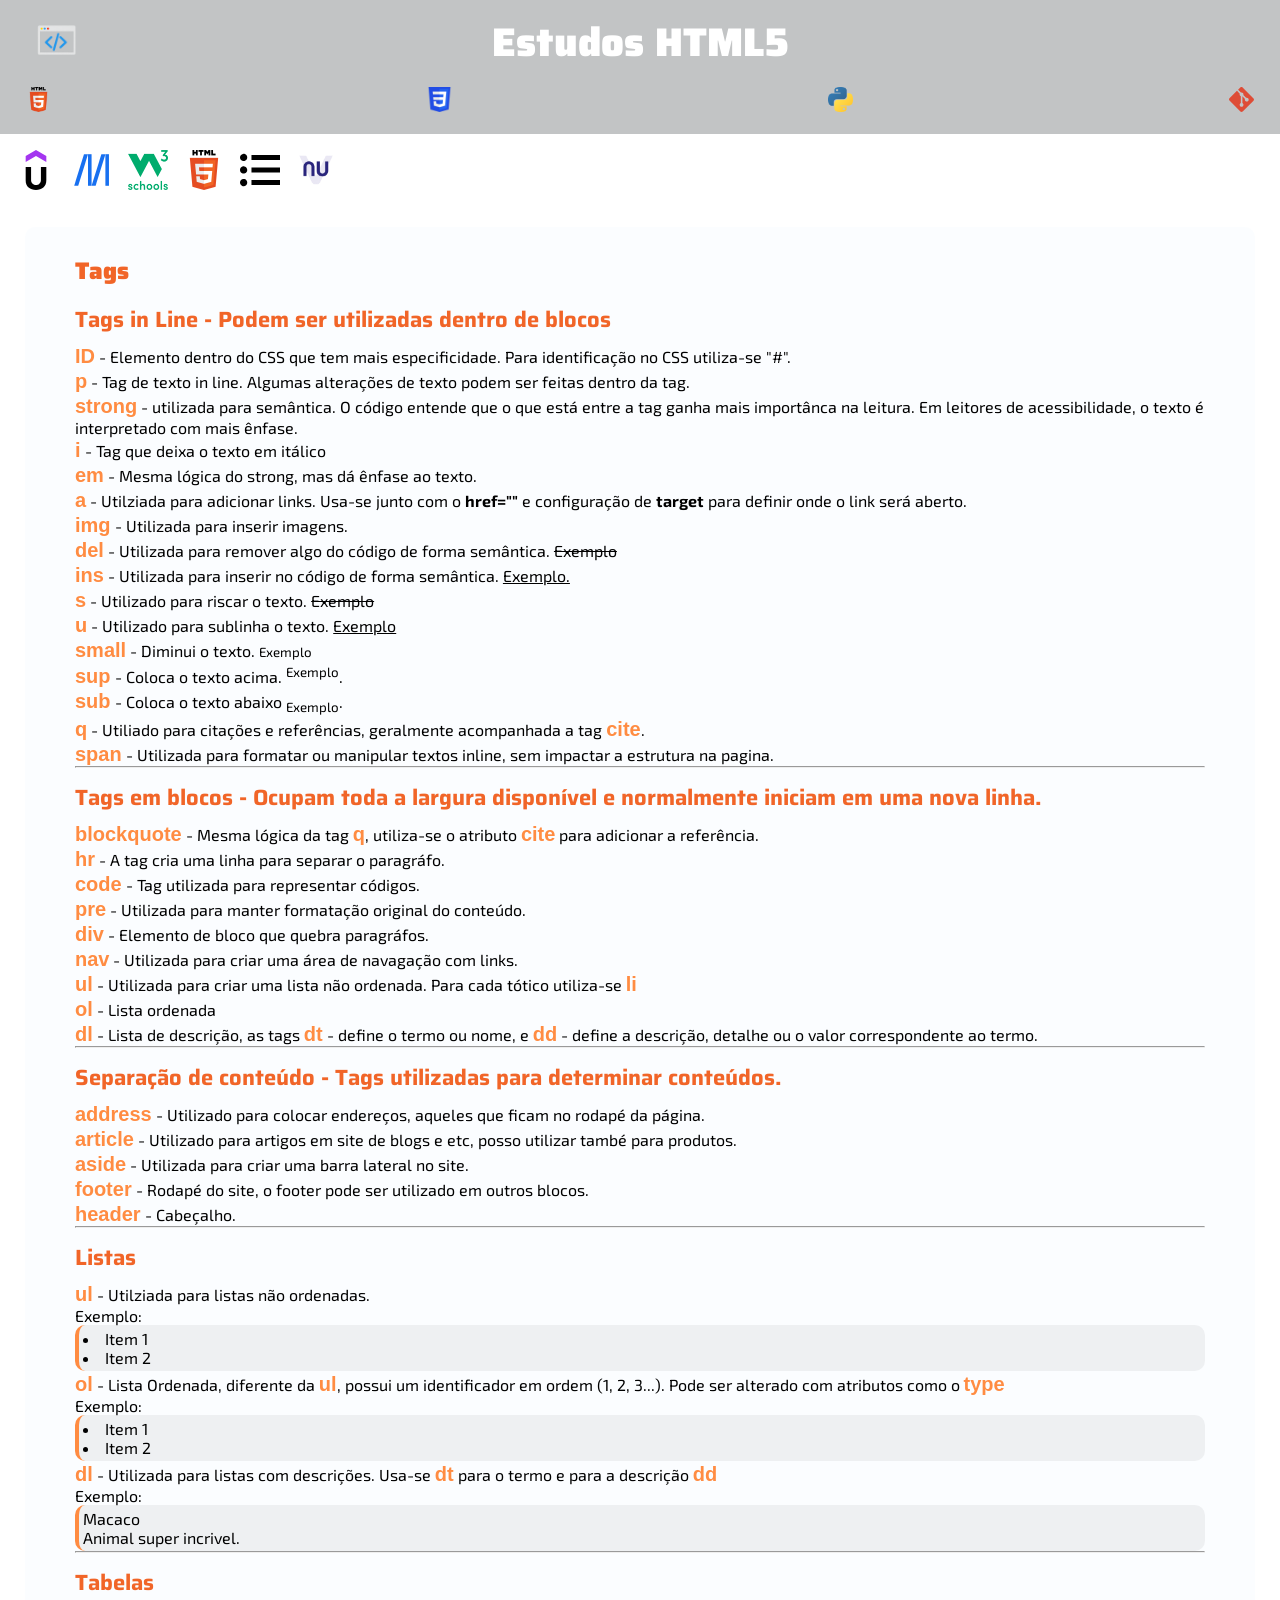
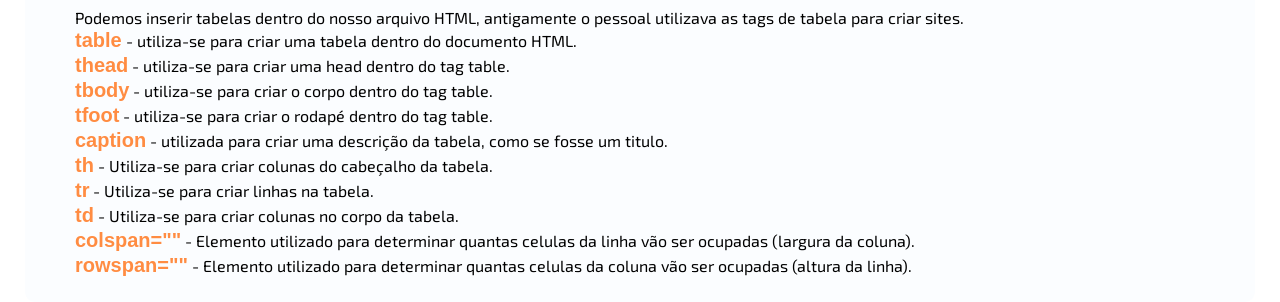
<file: web/pages/html/index.html>
<!DOCTYPE html>
<html lang="pt-BR">
    <head>
        <link href="../../assets/img/HTML5_logo_and_wordmark.svg.png" rel="icon">
        <link rel="preconnect" href="https://fonts.googleapis.com">
        <link rel="preconnect" href="https://fonts.gstatic.com" crossorigin>
        <link rel="stylesheet" href="https://fonts.googleapis.com/css2?family=Exo+2:wght@400;500;600;700&family=JetBrains+Mono:wght@400;500;700&family=Saira:wght@500;600;700;800&display=swap">
        <link rel="stylesheet" href="../../styles/font_html.css">
        <link rel="stylesheet" href="../../styles/global.css">
        <meta charset="utf-8">
        <meta name="viewport" content="width=device-width, initial-scale=1.0">
        <title>Programação: HTML5</title>
        <style>
        
            
        </style>
    </head>
    <body>
        <header id="menu_estudos">
            <div class="head1">
                <div>
                    <a href="../../index.html" target="_self" >
                            <img src="../../assets/img/Program_icon.png" alt="acessar_hub_principal" class="logo_program">
                    </a>
                </div>
                <div class="titulo_site">
                    <h1 class="titulo_pag">Estudos HTML5</h1>
                </div>
                <div class="align_right"></div>

            </div>
            <nav id="linguagens">
                <ul class="cab_ling">
                    <li class="linguagem">
                        <a href="../html/index.html" target="_self">
                            <img src="../../assets/img/HTML5_logo_and_wordmark.svg.png" alt="acessar_hub_HTML" class="logo_ling">
                        </a>
                    </li>
                    <li class="linguagem">
                        <a href="../../pages/css/" target="_self">
                            <img src="../../assets/img/CSS3_logo.svg.png" alt="acessar_hub_CSS" class="logo_ling">
                        </a>
                    </li>
                    <li class="linguagem">
                        <a href="../../pages/python/" target="_self">
                            <img src="../../assets/img/Python-logo-notext.svg.png" alt="acessar_hub_PY" class="logo_ling">
                        </a>
                    </li>
                    <li class="linguagem">
                        <a href="../../pages/git/" target="_self">
                            <img src="../../assets/img/git-icon-logo.svg" alt="acessar_hub_git" class="logo_ling">
                        </a>
                    </li>
                </ul>
            </nav>

        </header>
         <nav id="cab_aux">
            <ul class="atalhos_aux">
                <li class="item_auxiliar">
                    <a href="https://www.udemy.com/course/curso-de-javascript-moderno-do-basico-ao-avancado/" target="_blank">
                        <img src="../../assets/img/udemy-3.svg" alt="acessar_pagina_do_curso_na_Udemy" class="logo_aux">
                    </a>
                </li>
                <li class="item_auxiliar">
                    <a href="https://developer.mozilla.org/en-US/docs/Web/HTML" target="_blank">
                        <img src="../../assets/img/MDN_logo.svg" alt="acessar_documentação_MDN" class="logo_aux">
                    </a>
                </li>
                <li class="item_auxiliar">
                    <a href="https://www.w3schools.com/html/default.asp" target="_blank">
                        <img src="../../assets/img/W3Schools_logo.svg.png" alt="acessar_documentação_W3S" class="logo_aux">
                    </a>
                </li>
                <li class="item_auxiliar">
                    <a href="https://developer.mozilla.org/pt-BR/docs/Web/HTML/Reference/Elements" target="_blank">
                        <img src="../../assets/img/HTML5_logo_and_wordmark.svg.png" alt="acessar_documentação_MDN(HTML)" class="logo_aux">
                    </a>
                </li>
                <li class="item_auxiliar">
                    <a href="https://developer.mozilla.org/en-US/docs/Learn_web_development/Core/Structuring_content/Lists" target="_blank">
                        <img src="../../assets/img/list_img.svg" alt="acessar_documentação_MDN(listas)" class="logo_aux">
                    </a>
                </li>
                <li class="item_auxiliar">
                    <a href="https://validator.w3.org/nu/" target="_blank">
                        <img src="../../assets/img/Nu_Vael_HTML_icon.png" alt="acessar_validador_de_html" class="logo_aux">
                    </a>
                </li>
            </ul>
        </nav>

        <main>

            <section class="secao">
            
                <div class="top_align">
                    <h2 class="titulo_secao">Tags</h2>

                        <h3 class="topico">Tags in Line - Podem ser utilizadas dentro de blocos</h3>

                        <ul class="lista_padrao">
                            <li class="sub_top">
                                <strong class="destaque_sub_top">ID</strong>
                                - Elemento dentro do CSS que tem mais especificidade. Para identificação no CSS utiliza-se "#".
                            </li>
                            <li class="sub_top">
                                <strong class="destaque_sub_top">p</strong>
                                - Tag de texto in line. Algumas alterações de texto podem ser feitas dentro da tag.
                            </li>
                            <li class="sub_top">
                                <strong class="destaque_sub_top">strong</strong>
                                - utilizada para semântica. O código entende que o que está entre a tag ganha mais importânca na leitura. Em leitores de acessibilidade, o texto é interpretado com mais ênfase.
                            </li>
                            <li class="sub_top">
                                <strong class="destaque_sub_top">i</strong>
                                - Tag que deixa o texto em itálico 
                            </li>
                            <li class="sub_top">
                                <strong class="destaque_sub_top">em</strong>
                                - Mesma lógica do strong, mas dá ênfase ao texto. 
                            </li>
                            <li class="sub_top">
                                <strong class="destaque_sub_top">a</strong>
                                - Utilziada para adicionar links. Usa-se junto com o <b>href=""</b> e configuração de <b>target</b> para definir onde o link será aberto. 
                            </li>
                            <li class="sub_top">
                                <strong class="destaque_sub_top">img</strong>
                                - Utilizada para inserir imagens. 
                            </li>
                            <li class="sub_top">
                                <strong class="destaque_sub_top">del</strong>
                                - Utilizada para remover algo do código de forma semântica. <del>Exemplo</del>
                            </li>
                            <li class="sub_top">
                                <strong class="destaque_sub_top">ins</strong>
                                - Utilizada para inserir no código de forma semântica. <ins>Exemplo.</ins>
                            </li>
                            <li class="sub_top">
                                <strong class="destaque_sub_top">s</strong>
                                - Utilizado para riscar o texto. <s>Exemplo</s>
                            </li>
                            <li class="sub_top">
                                <strong class="destaque_sub_top">u</strong>
                                - Utilizado para sublinha o texto. <u>Exemplo</u>
                            </li>
                            <li class="sub_top">
                                <strong class="destaque_sub_top">small</strong>
                                - Diminui o texto. <small>Exemplo</small>
                            </li>
                            <li class="sub_top">
                                <strong class="destaque_sub_top">sup</strong>
                                - Coloca o texto acima. <sup>Exemplo</sup>.                            
                            </li>
                            <li class="sub_top">
                                <strong class="destaque_sub_top">sub</strong>
                                - Coloca o texto abaixo <sub>Exemplo</sub>.
                            </li>
                            <li class="sub_top">
                                <strong class="destaque_sub_top">q</strong>
                                - Utiliado para citações e referências, geralmente acompanhada a tag <b class="destaque_sub_top">cite</b>.
                            </li>
                            <li class="sub_top">
                                <strong class="destaque_sub_top">span</strong>
                                - Utilizada para formatar ou manipular textos inline, sem impactar a estrutura na pagina.
                            </li>


                        </ul>

                        <hr>
                        
                        <h3 class="topico">Tags em blocos - Ocupam toda a largura disponível e normalmente iniciam em uma nova linha.</h3>

                        <ul class="lista_padrao">

                            <li class="sub_top">
                                <strong class="destaque_sub_top">blockquote</strong>
                                - Mesma lógica da tag <b class="destaque_sub_top">q</b>, utiliza-se o atributo  <b class="destaque_sub_top">cite</b> para adicionar a referência.
                            </li>
                            <li class="sub_top">
                                <strong class="destaque_sub_top">hr</strong>
                                - A tag cria uma linha para separar o paragráfo.
                            </li>
                            <li class="sub_top">
                                <strong class="destaque_sub_top">code</strong>
                                - Tag utilizada para representar códigos.
                            </li>
                            <li class="sub_top">
                                <strong class="destaque_sub_top">pre</strong>
                                - Utilizada para manter formatação original do conteúdo.
                            </li>
                            <li class="sub_top">
                                <strong class="destaque_sub_top">div</strong>
                                - Elemento de bloco que quebra paragráfos.
                            </li>
                            <li class="sub_top">
                                <strong class="destaque_sub_top">nav</strong>
                                - Utilizada para criar uma área de navagação com links.
                            </li>
                            <li class="sub_top">
                                <strong class="destaque_sub_top">ul</strong>
                                - Utilizada para criar uma lista não ordenada. Para cada tótico utiliza-se <b class="destaque_sub_top">li</b>
                            </li>
                            <li class="sub_top">
                                <strong class="destaque_sub_top">ol</strong>
                                - Lista ordenada
                            </li>
                            <li class="sub_top">
                                <strong class="destaque_sub_top">dl</strong>
                                - Lista de descrição, as tags <b class="destaque_sub_top">dt</b> - define o termo ou nome, e <b class="destaque_sub_top">dd</b> - define a descrição, detalhe ou o valor correspondente ao termo.
                            </li>


                        </ul>

                        <hr>

                        <h3 class="topico">Separação de conteúdo - Tags utilizadas para determinar conteúdos.</h3>

                        <ul class="lista_padrao">
                            
                            <li class="sub_top">
                                <strong class="destaque_sub_top">address</strong>
                                - Utilizado para colocar endereços, aqueles que ficam no rodapé da página.
                            </li>
                            <li class="sub_top">
                                <strong class="destaque_sub_top">article</strong>
                                - Utilizado para artigos em site de blogs e etc, posso utilizar també para produtos.
                            </li>
                            <li class="sub_top">
                                <strong class="destaque_sub_top">aside</strong>
                                - Utilizada para criar uma barra lateral no site.
                            </li>
                            <li class="sub_top">
                                <strong class="destaque_sub_top">footer</strong>
                                - Rodapé do site, o footer pode ser utilizado em outros blocos. 
                            </li>
                            <li class="sub_top">
                                <strong class="destaque_sub_top">header</strong>
                                - Cabeçalho.
                            </li>

                        </ul>
                            
                        <hr>
                            
                        <h3 class="topico">Listas</h3>

                        <ul class="lista_padrao">
                            
                            <li class="sub_top">
                                <strong class="destaque_sub_top">ul</strong>
                                - Utilziada para listas não ordenadas.

                                <p>Exemplo:</p>

                                    <ul class="lista_obs">
                                        <li>Item 1</li>
                                        <li>Item 2</li>
                                    </ul>

                            </li>
                            <li class="sub_top">
                                <strong class="destaque_sub_top">ol</strong>
                                - Lista Ordenada, diferente da <b class="destaque_sub_top">ul</b>, possui um identificador em ordem (1, 2, 3...). Pode ser alterado com atributos como o <b class="destaque_sub_top">type</b>

                                <p>Exemplo:</p>

                                    <ol class="lista_obs">
                                        <li>Item 1</li>
                                        <li>Item 2</li>
                                    </ol>
                            </li>
                            <li class="sub_top">
                                <strong class="destaque_sub_top">dl</strong>
                                - Utilizada para listas com descrições. Usa-se <b class="destaque_sub_top">dt</b> para o termo e para a descrição <b class="destaque_sub_top">dd</b>

                                <p>Exemplo:</p>
                                    <dl class="lista_obs">
                                        <dt>Macaco</dt>
                                        <dd>Animal super incrivel.</dd>
                                    </dl>
                            </li>
                        </ul>
                        <hr>


                        <h3 class="topico">Tabelas</h3>

                        <p>Podemos inserir tabelas dentro do nosso arquivo HTML, antigamente o pessoal utilizava as tags de tabela para criar sites.</p>

                        <ul class="lista_padrao">

                            <li class="sub_top">
                                <strong class="destaque_sub_top">table</strong>
                                - utiliza-se para criar uma tabela dentro do documento HTML.
                            </li>
                            <li class="sub_top">
                                <strong class="destaque_sub_top">thead</strong>
                                - utiliza-se para criar uma head dentro do tag table.
                            </li>
                            <li class="sub_top">
                                <strong class="destaque_sub_top">tbody</strong>
                                - utiliza-se para criar o corpo dentro do tag table.
                            </li>
                            <li class="sub_top">
                                <strong class="destaque_sub_top">tfoot</strong>
                                - utiliza-se para criar o rodapé dentro do tag table.
                            </li>
                            <li class="sub_top">
                                <strong class="destaque_sub_top">caption</strong>
                                - utilizada para criar uma descrição da tabela, como se fosse um titulo.
                            </li>
                            <li class="sub_top">
                                <strong class="destaque_sub_top">th</strong>
                                - Utiliza-se para criar colunas do cabeçalho da tabela.
                            </li>
                            <li class="sub_top">
                                <strong class="destaque_sub_top">tr</strong>
                                - Utiliza-se para criar linhas na tabela.
                            </li>
                            <li class="sub_top">
                                <strong class="destaque_sub_top">td</strong>
                                - Utiliza-se para criar colunas no corpo da tabela.
                            </li>
                            <li class="sub_top">
                                <strong class="destaque_sub_top">colspan=""</strong>
                                - Elemento utilizado para determinar quantas celulas da linha vão ser ocupadas (largura da coluna).
                            </li>
                            <li class="sub_top">
                                <strong class="destaque_sub_top">rowspan=""</strong>
                                - Elemento utilizado para determinar quantas celulas da coluna vão ser ocupadas (altura da linha).
                            </li>
                            

                        </ul>
                            
                </div>
                
            </section>
            
        </main>
        

    </body>


</html>
</file>
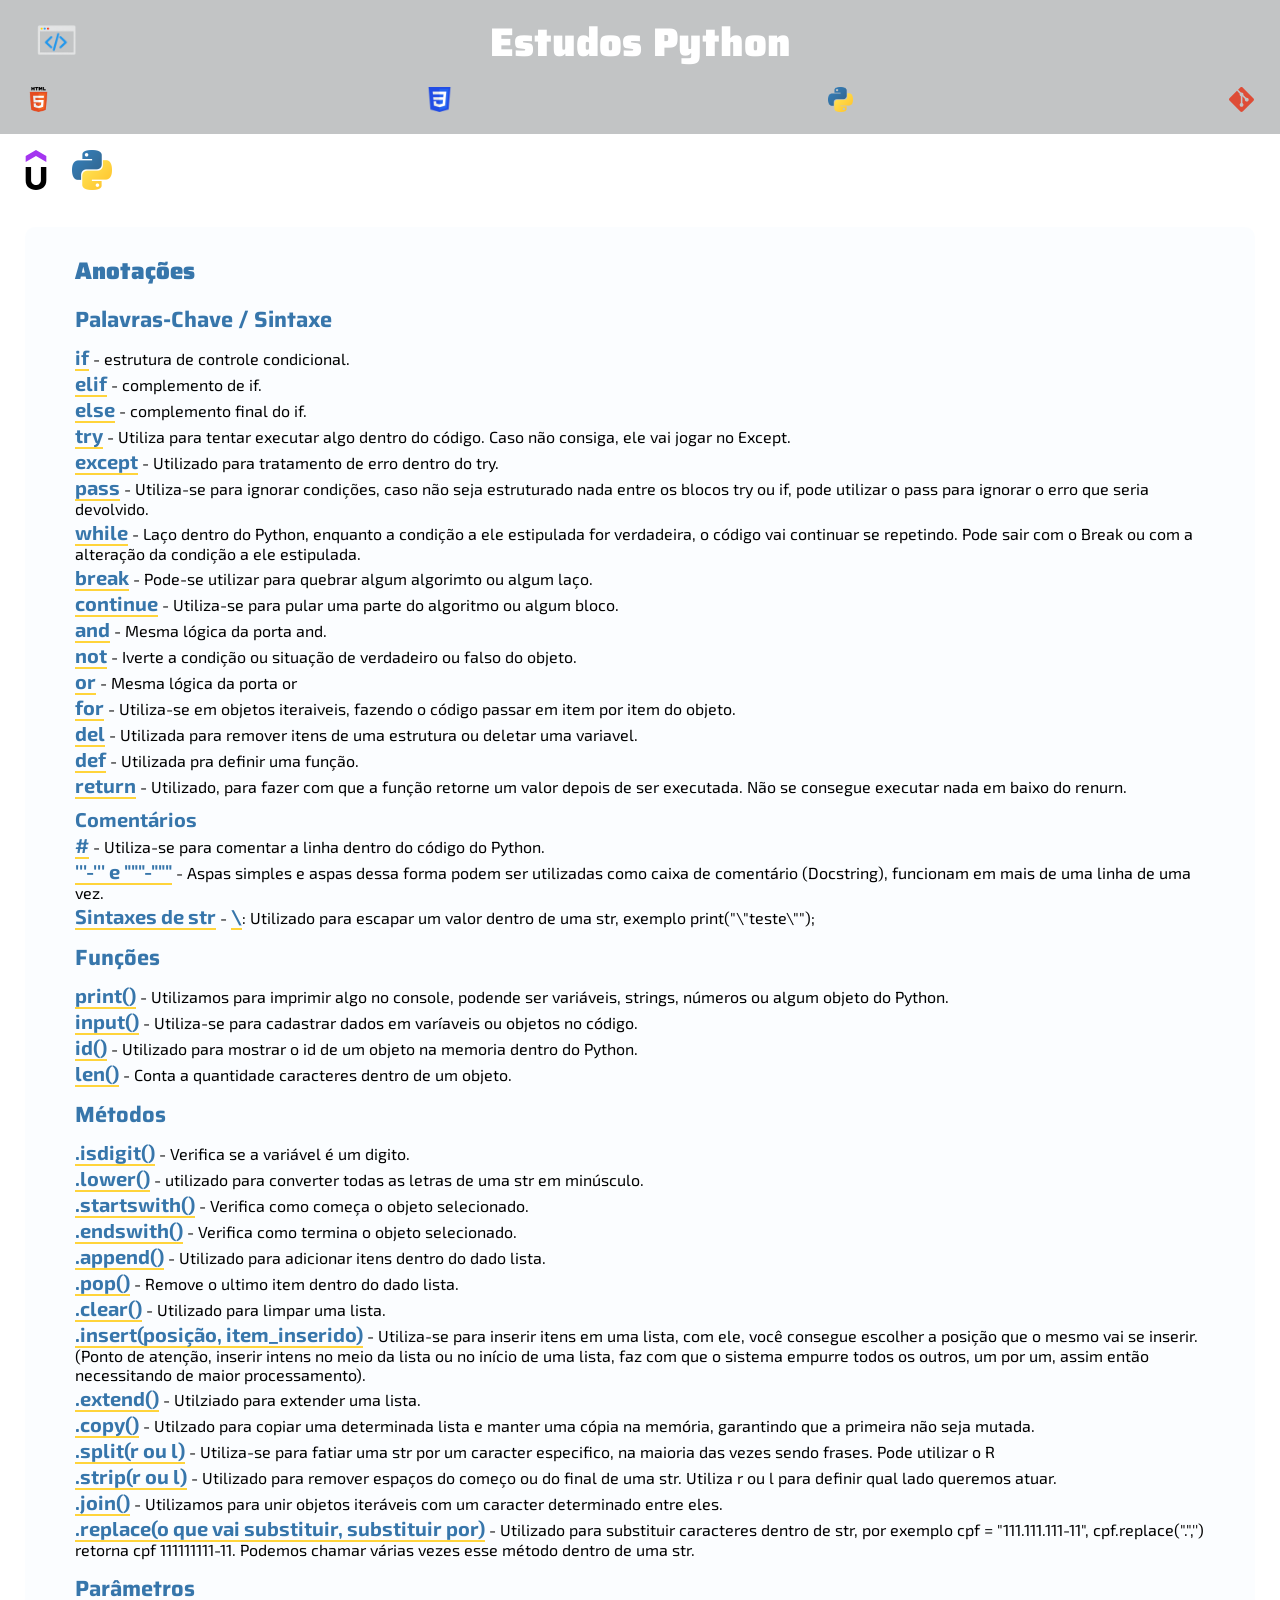
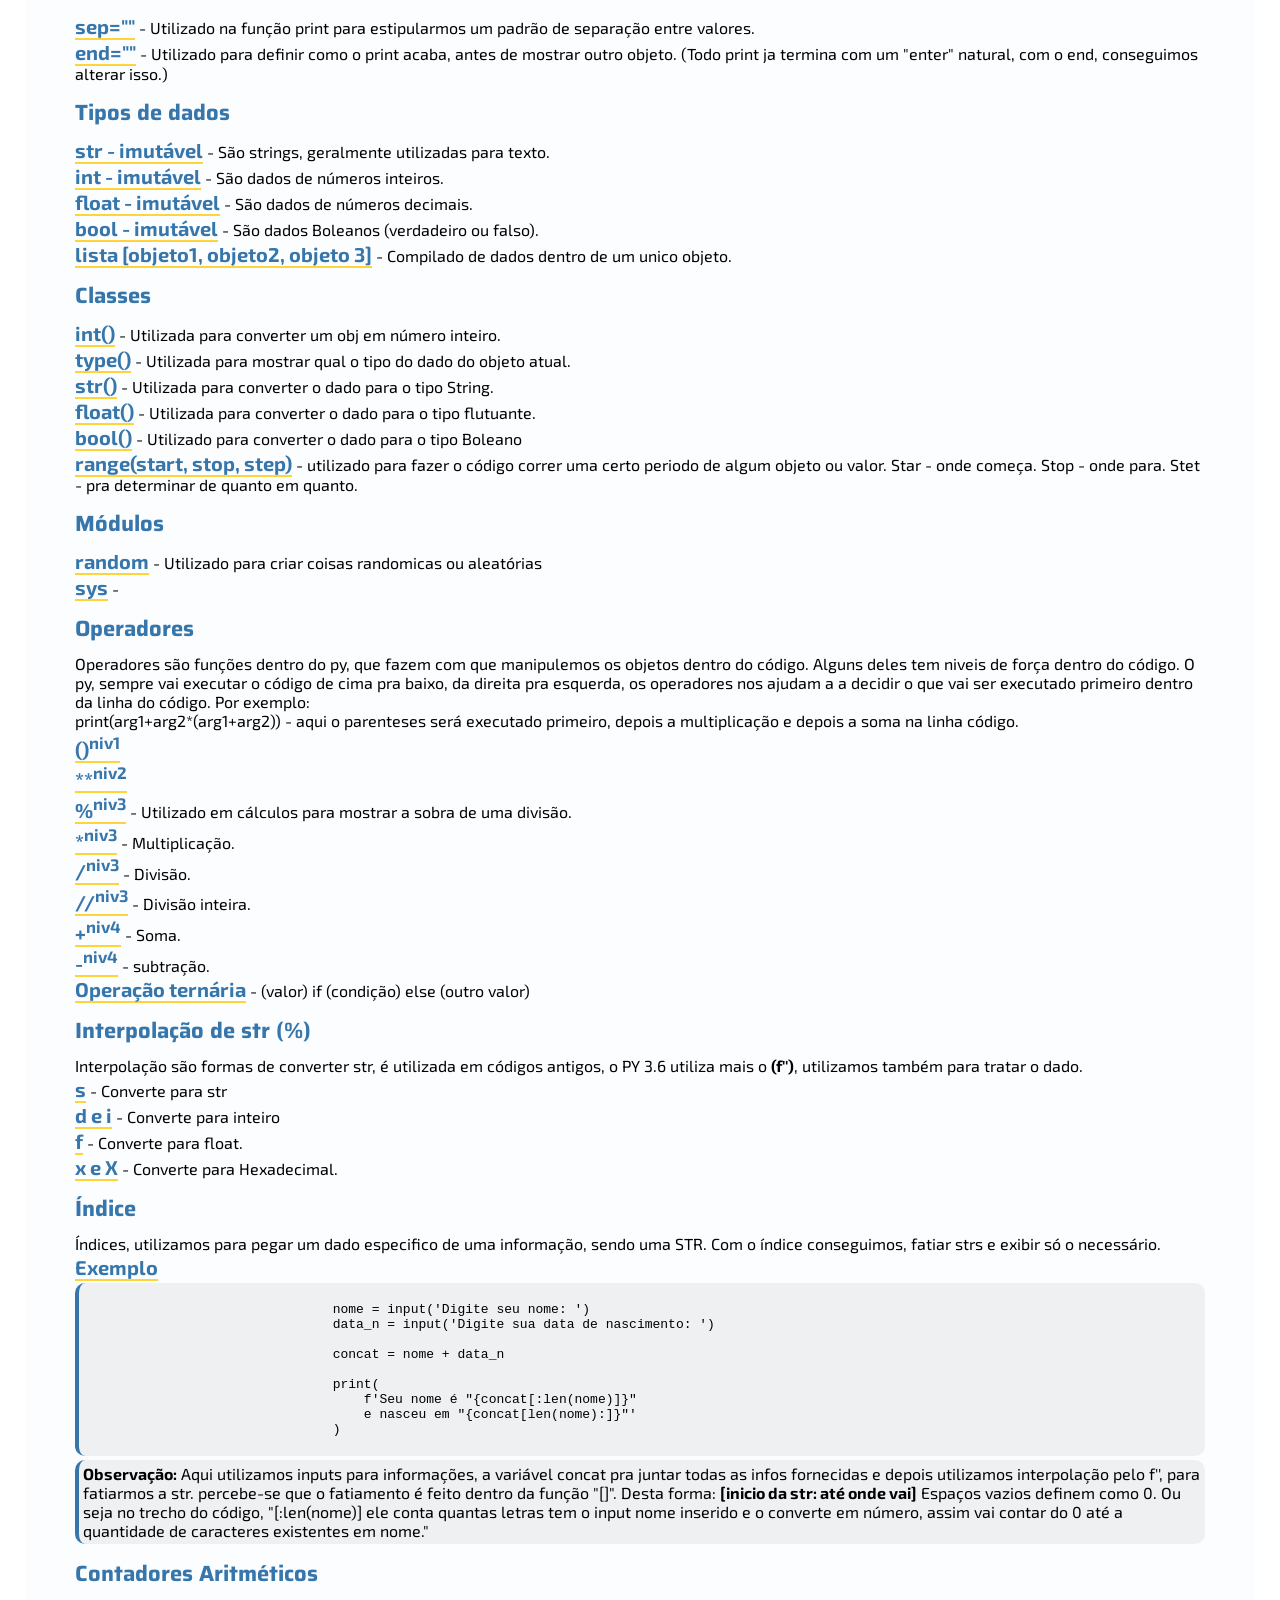
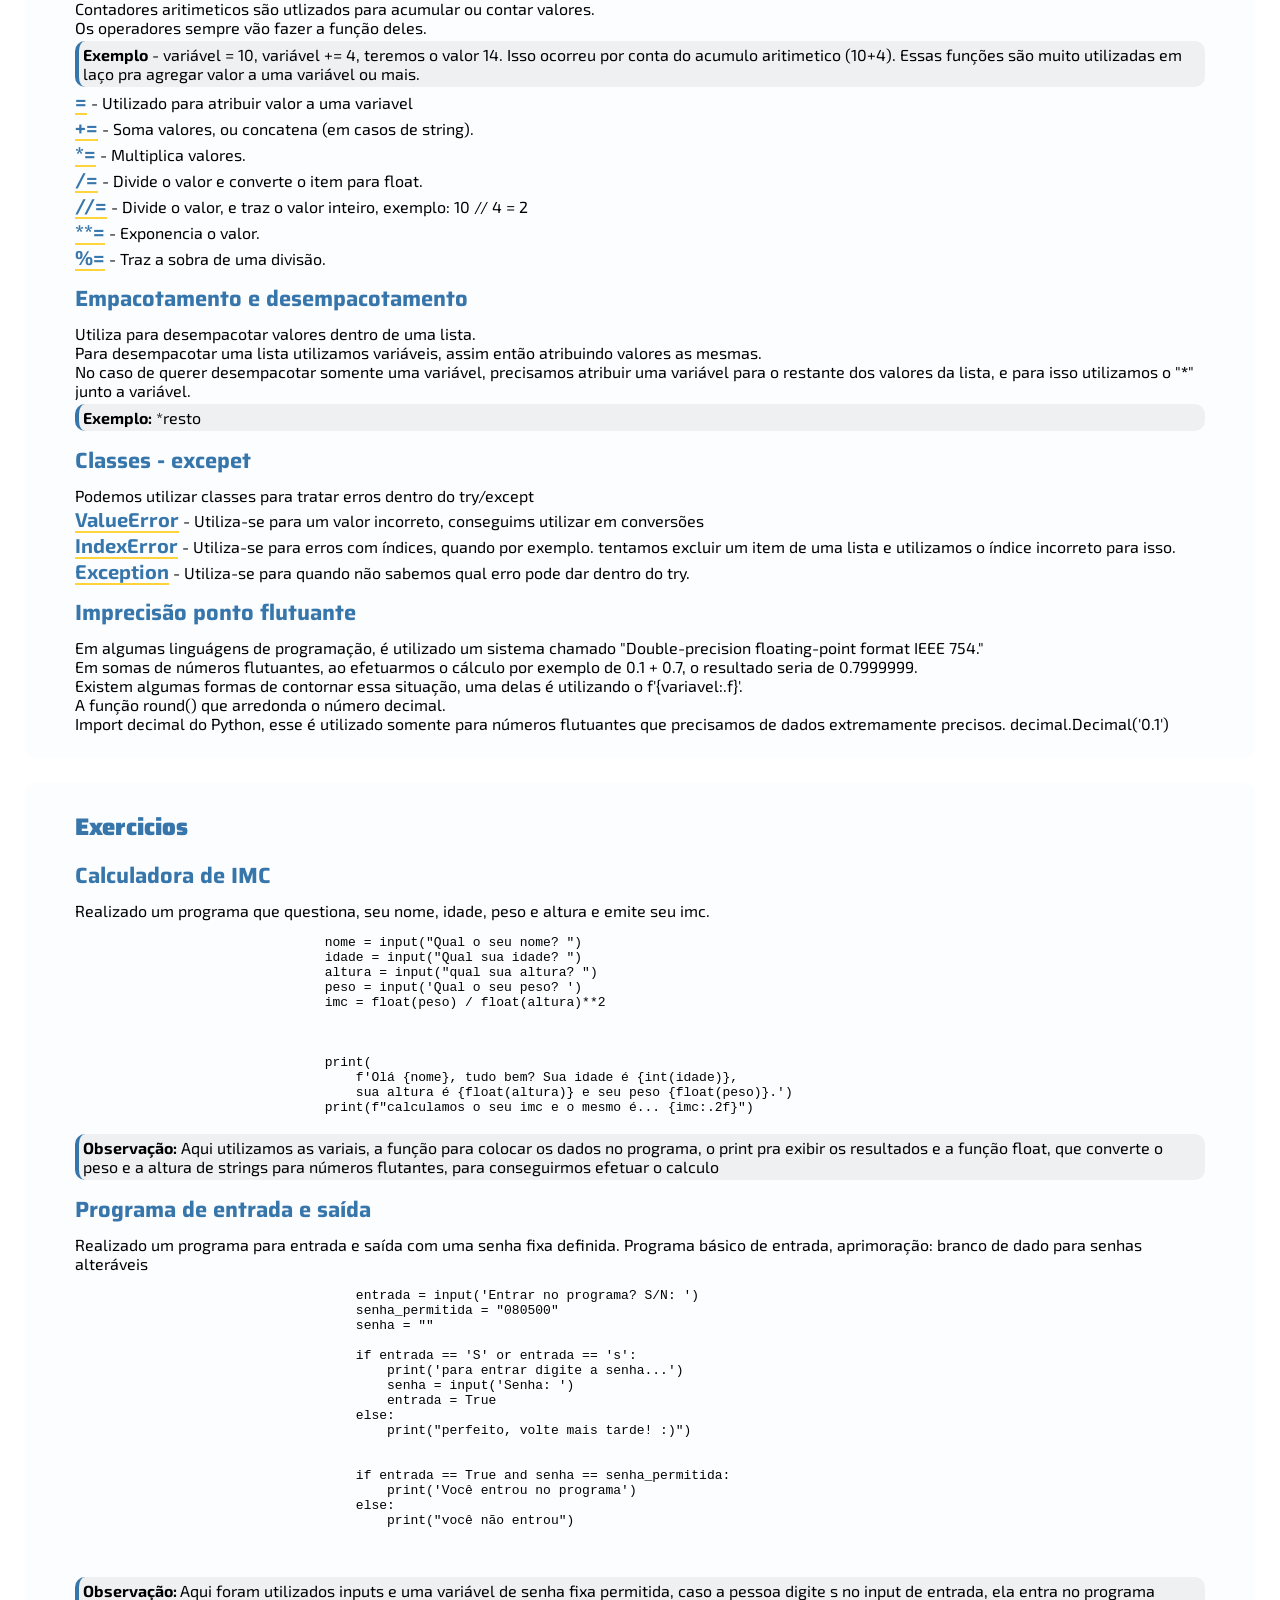
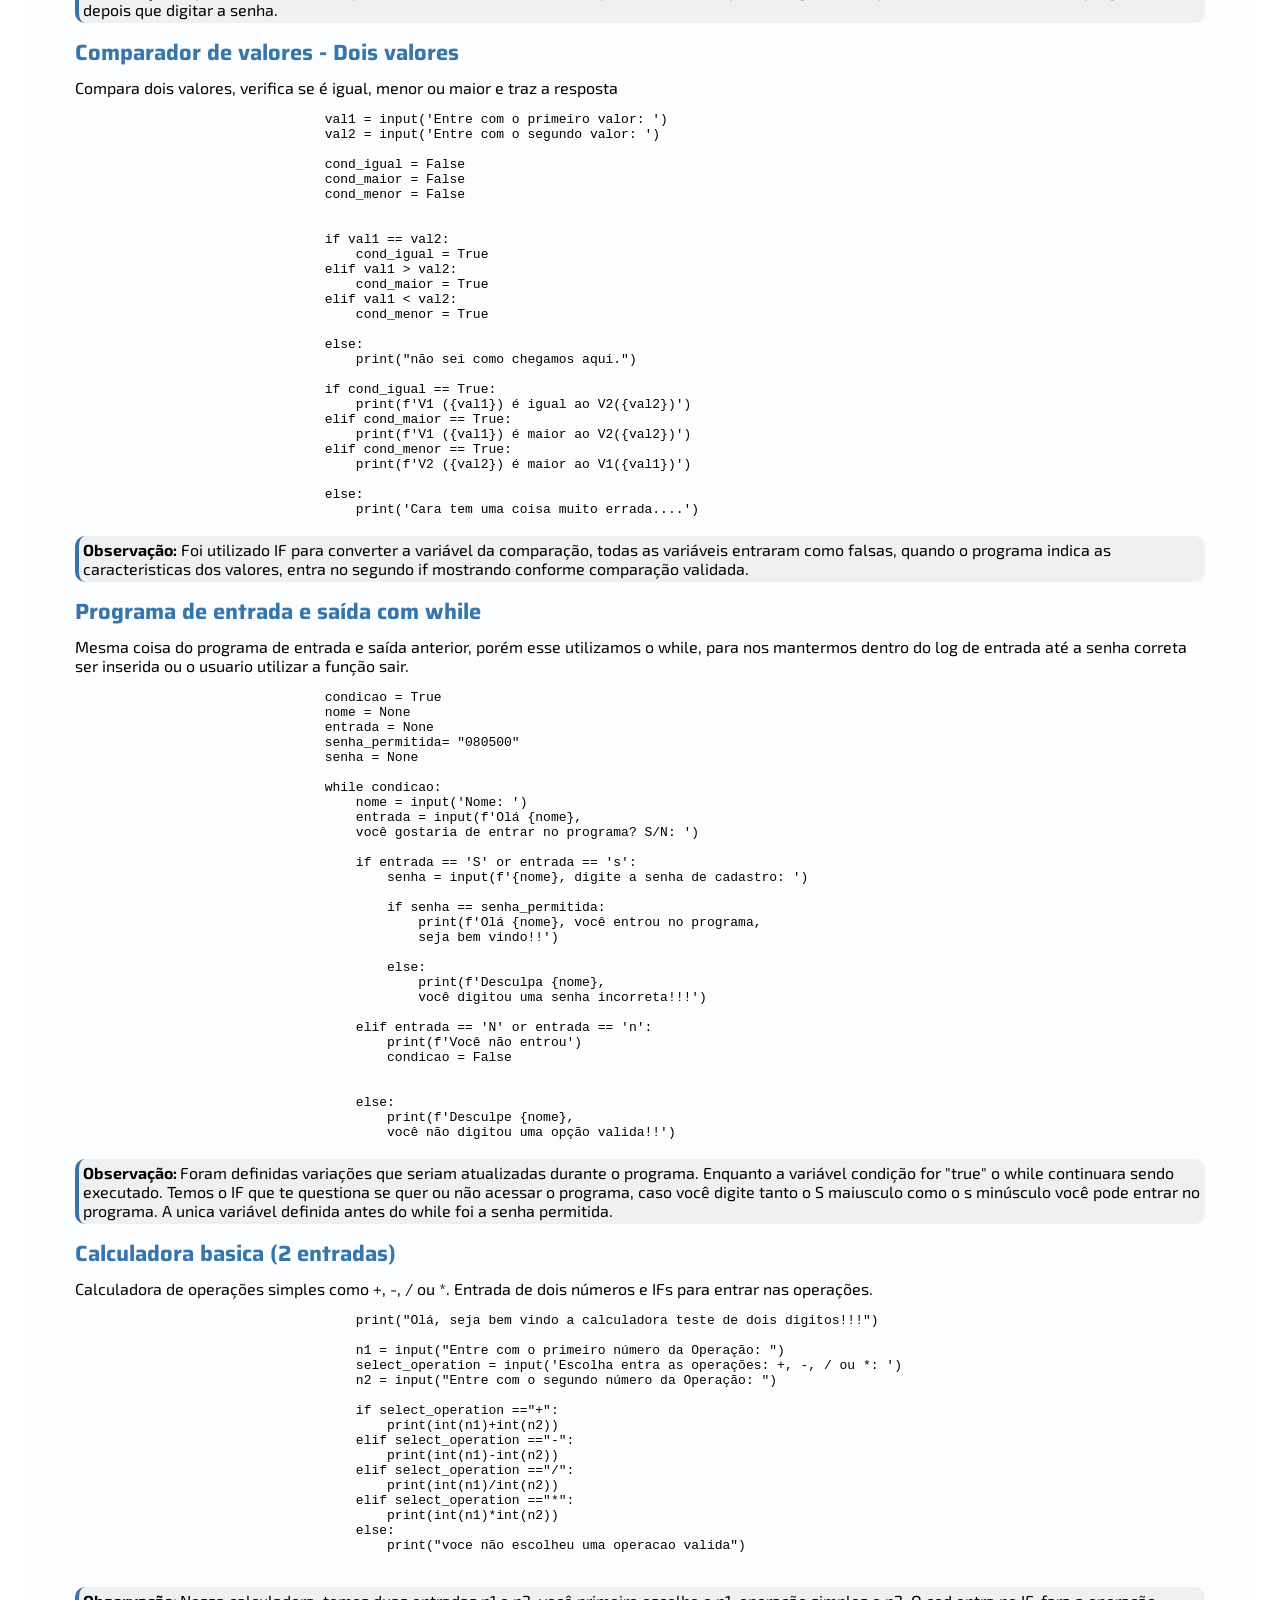
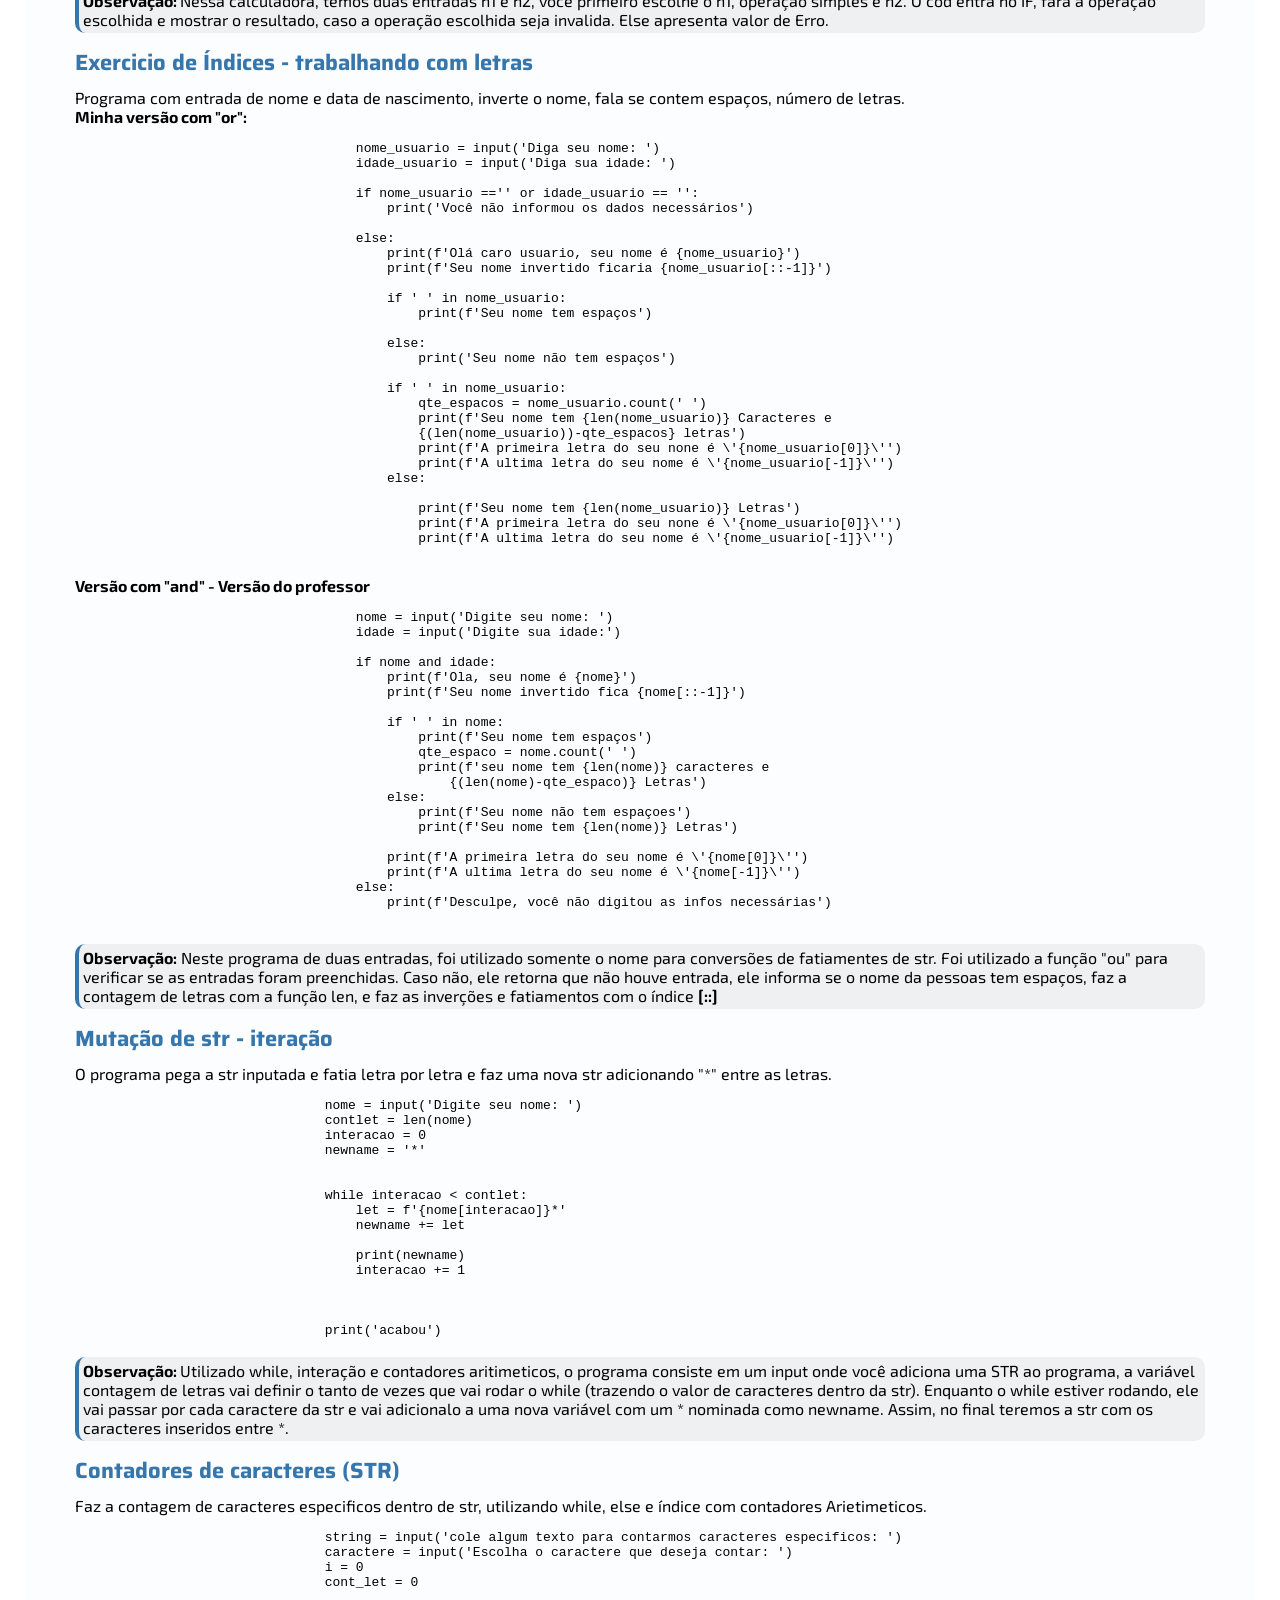
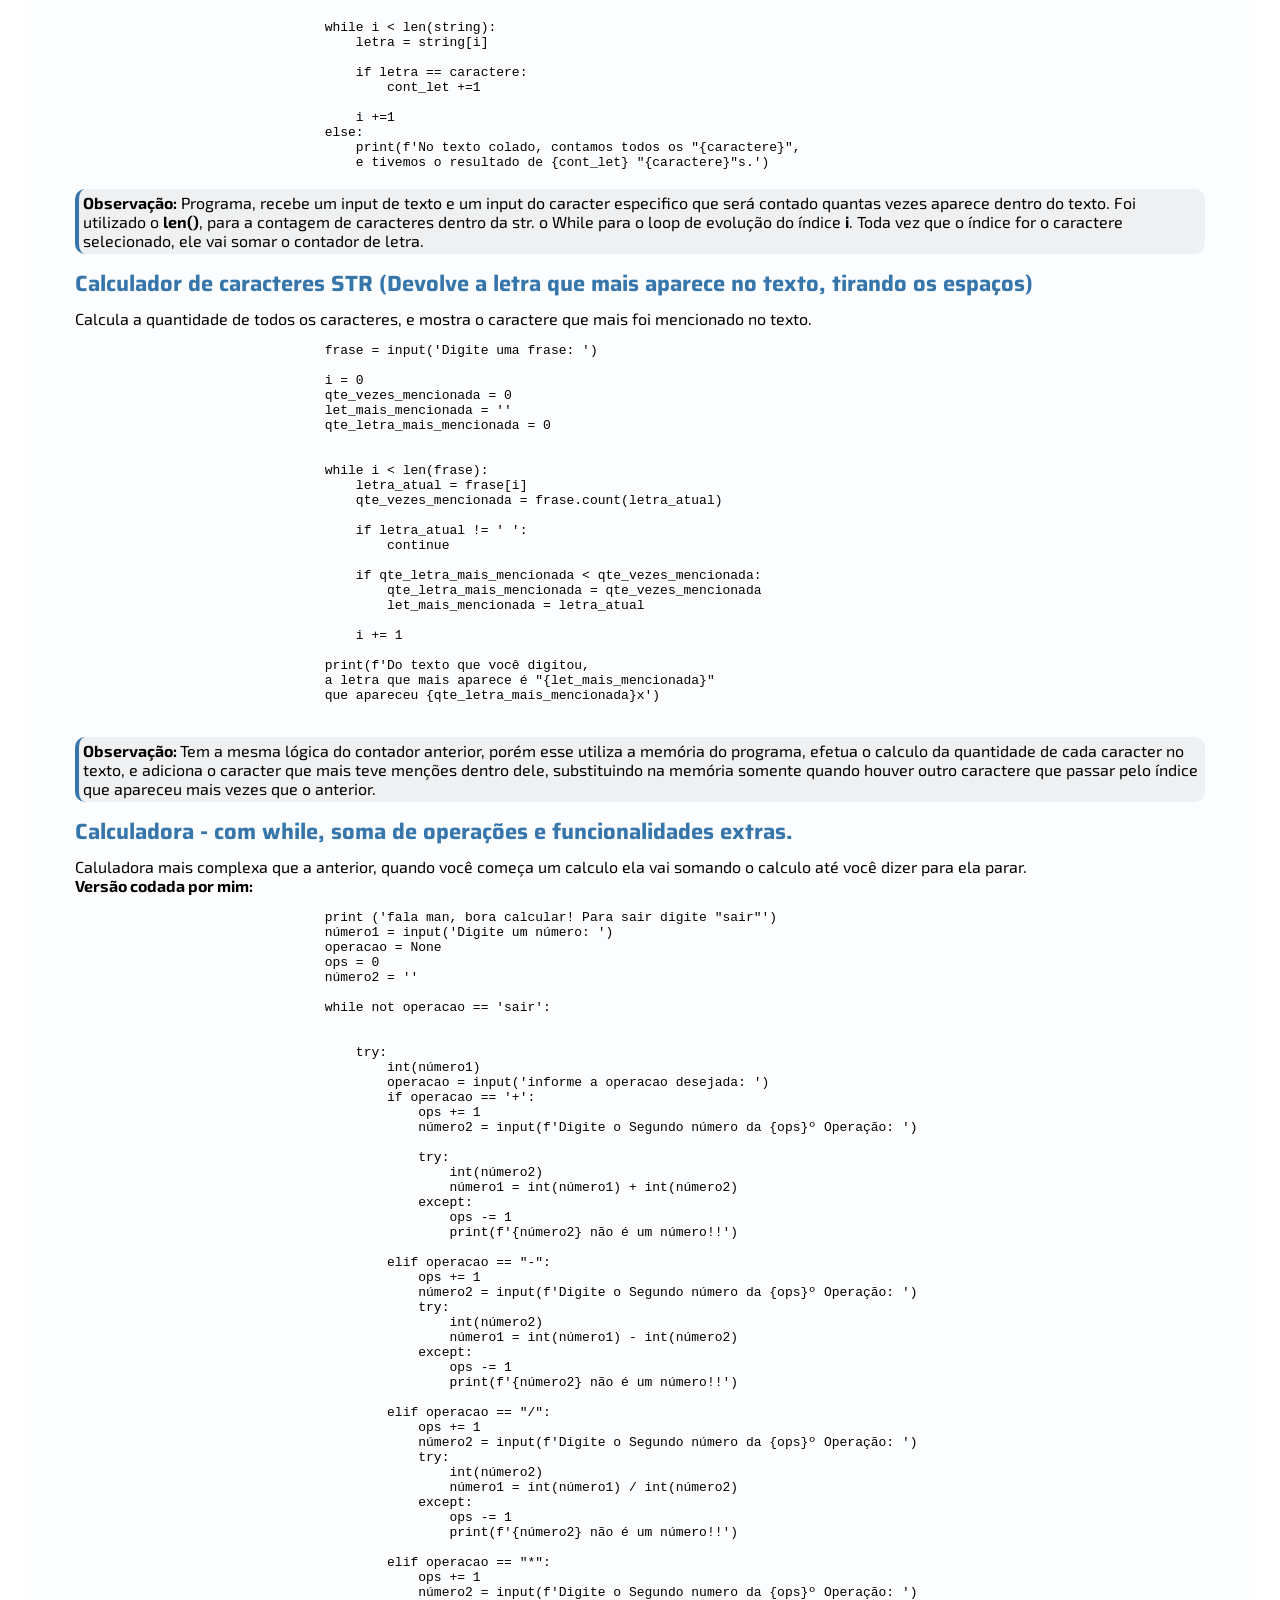
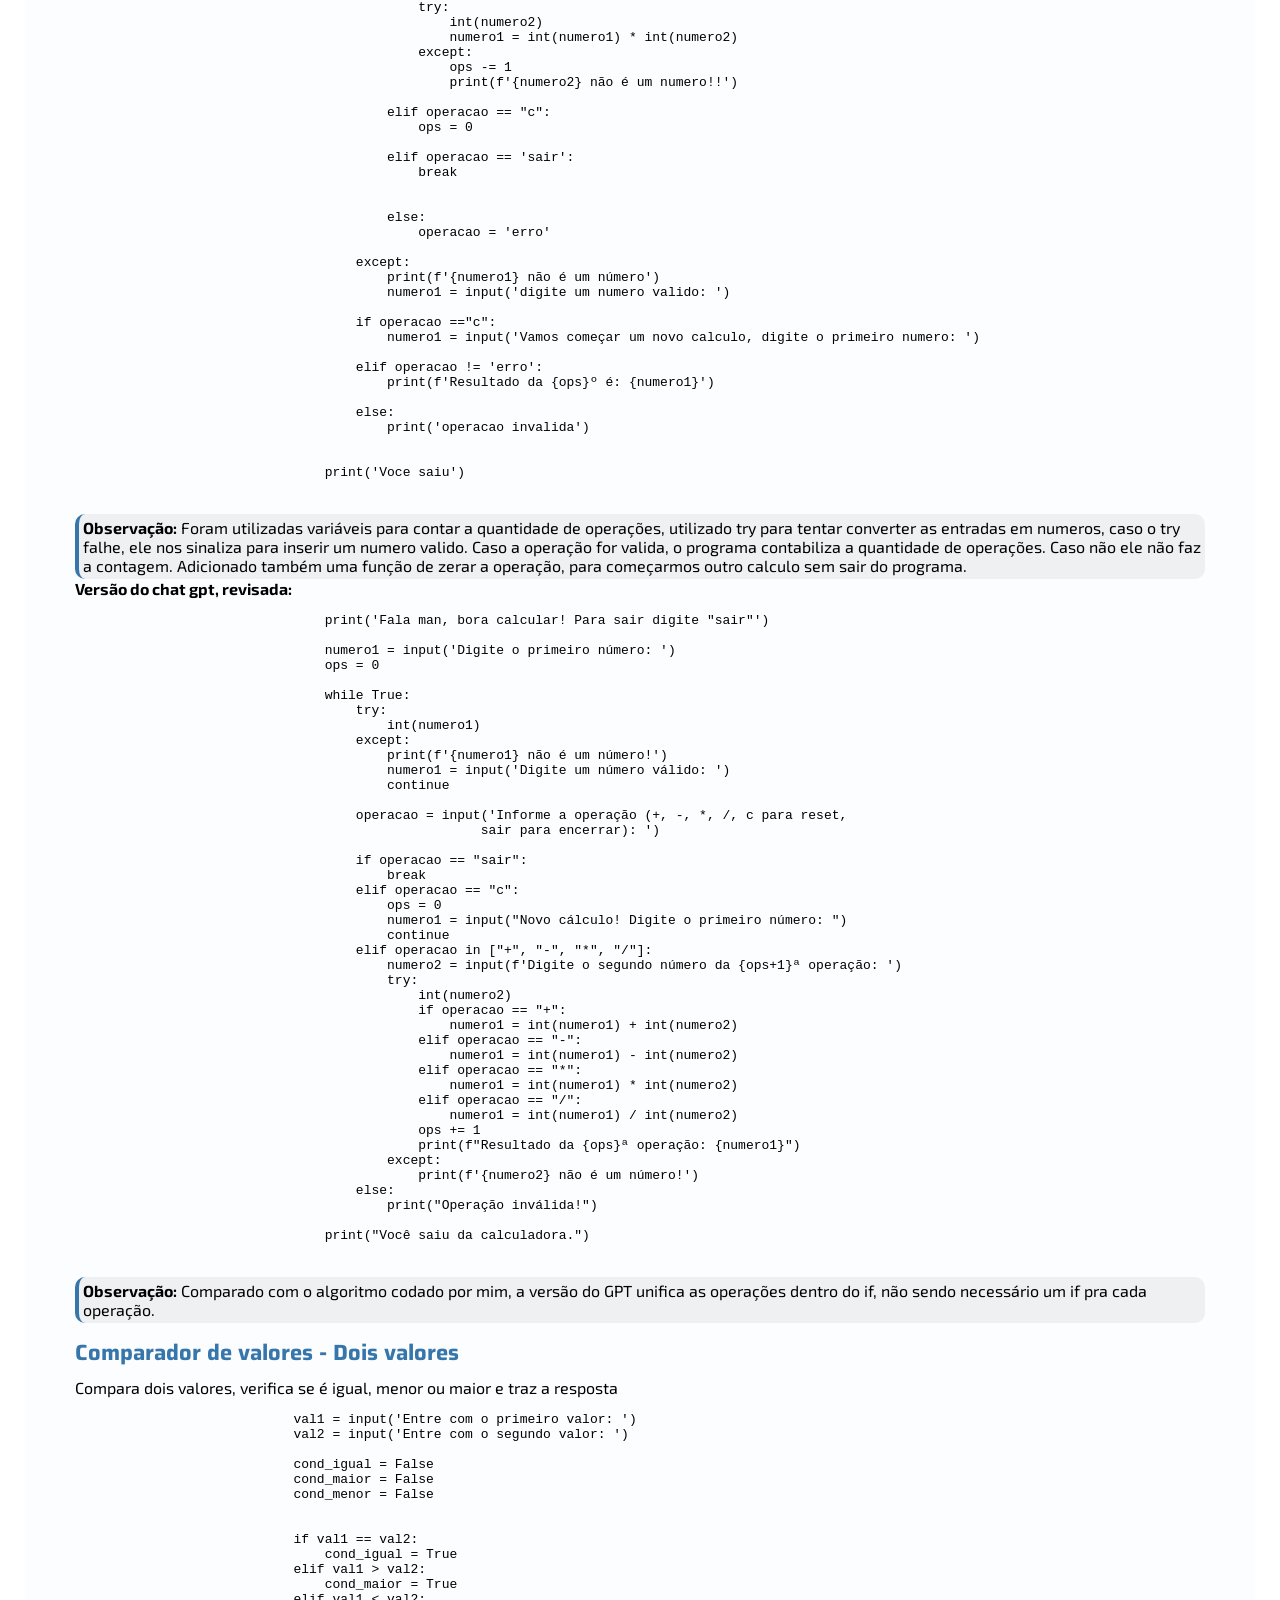
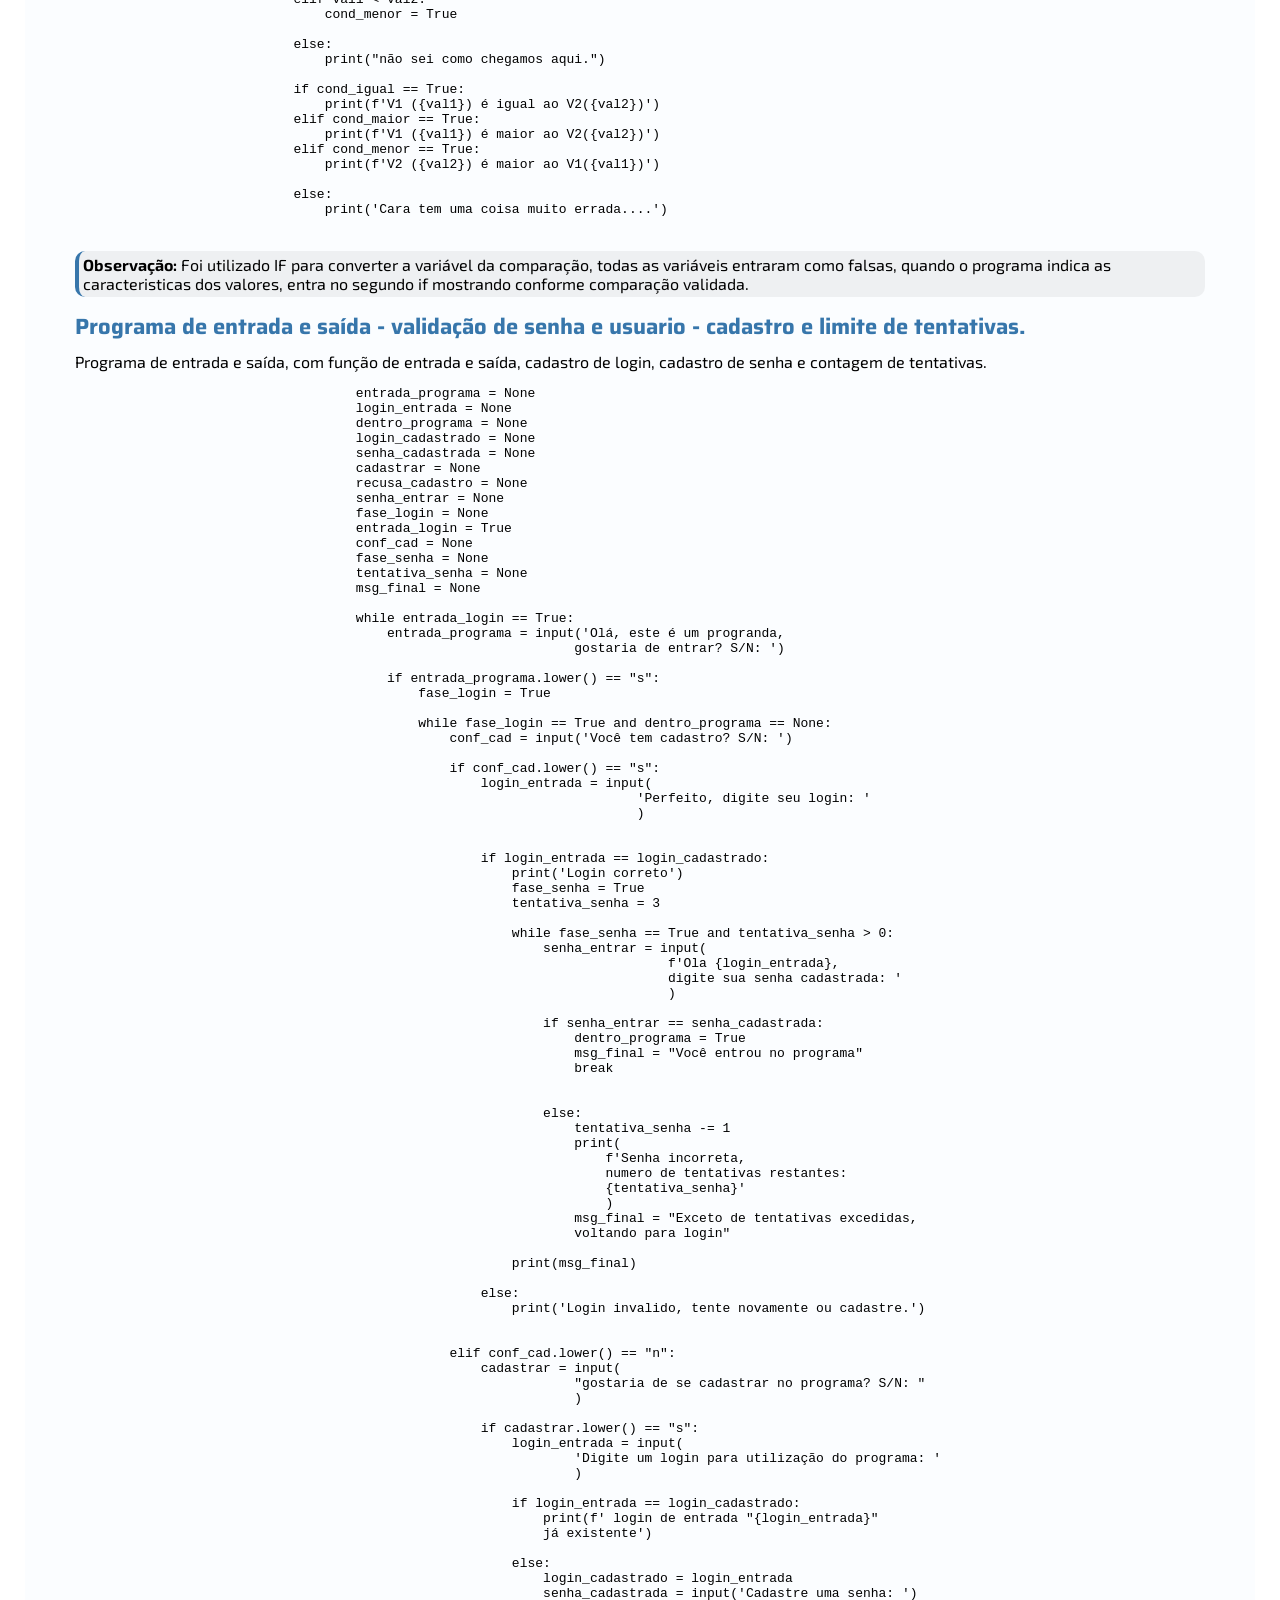
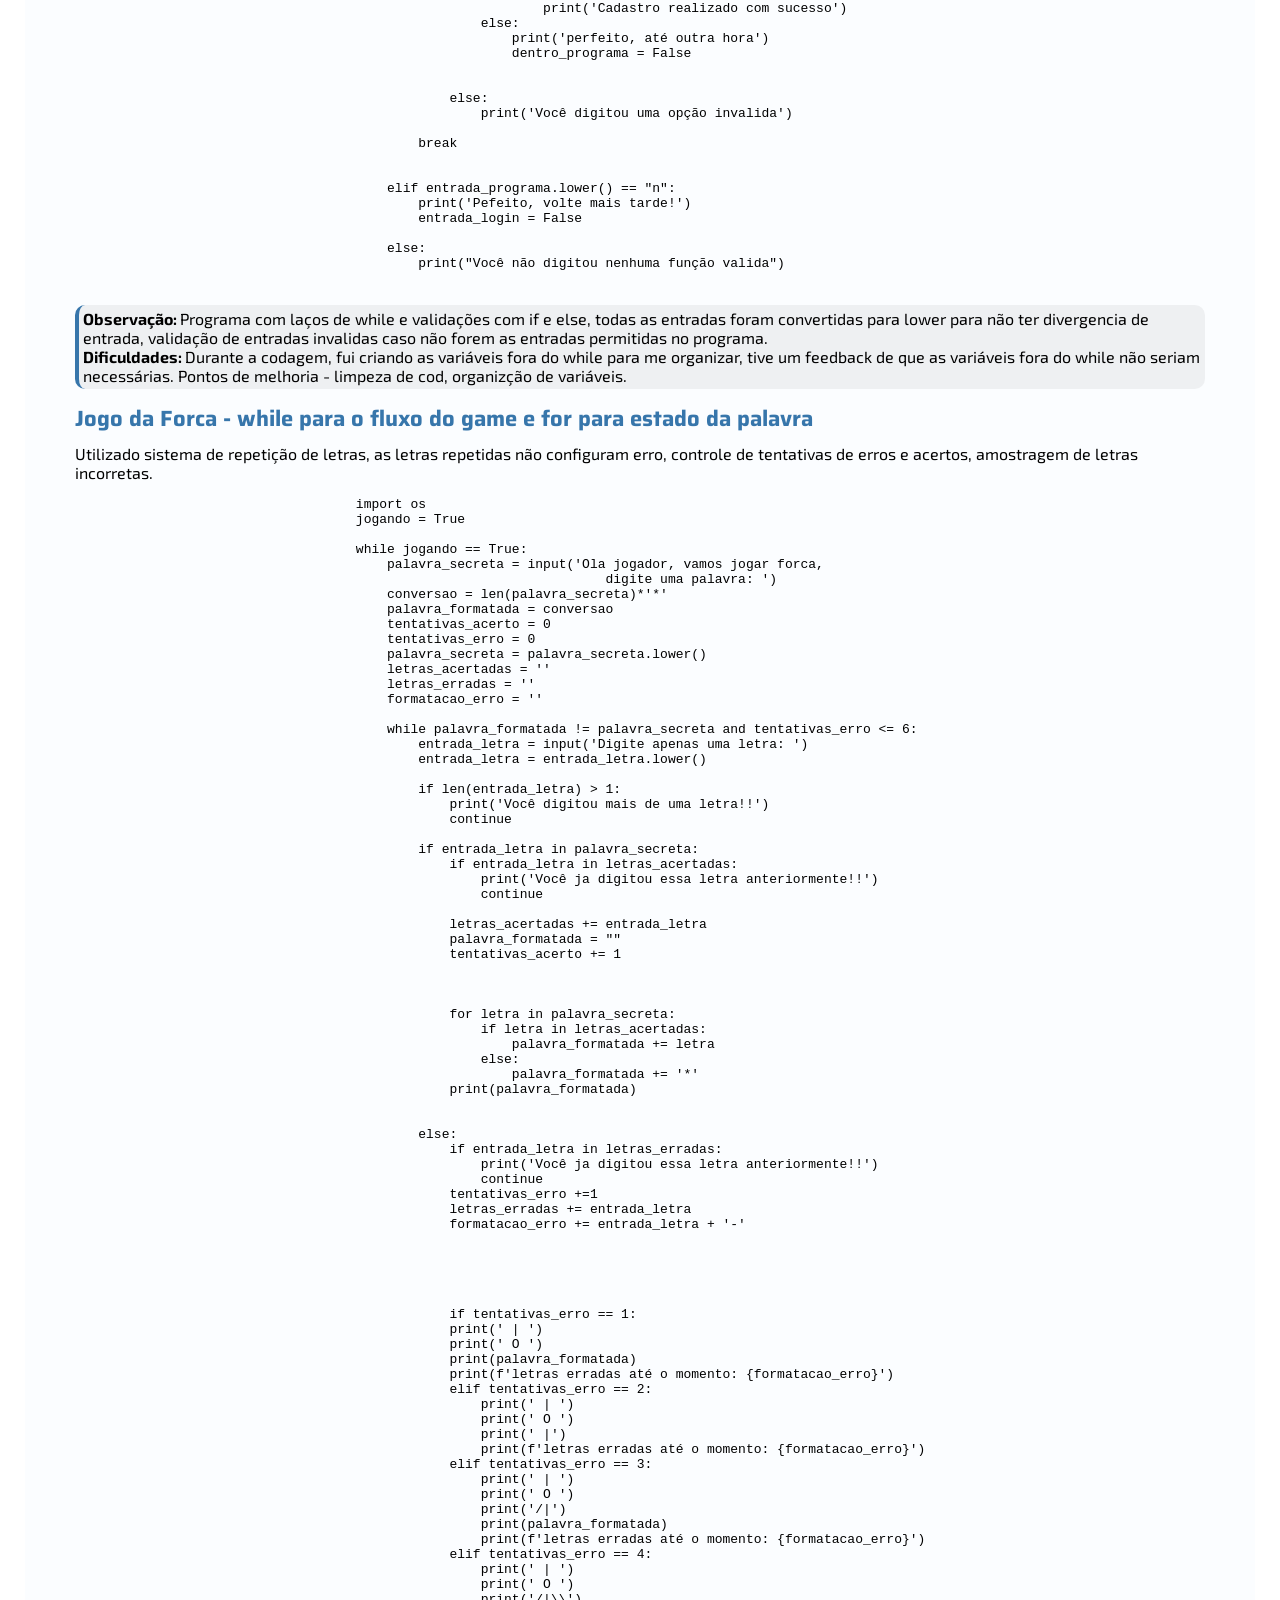
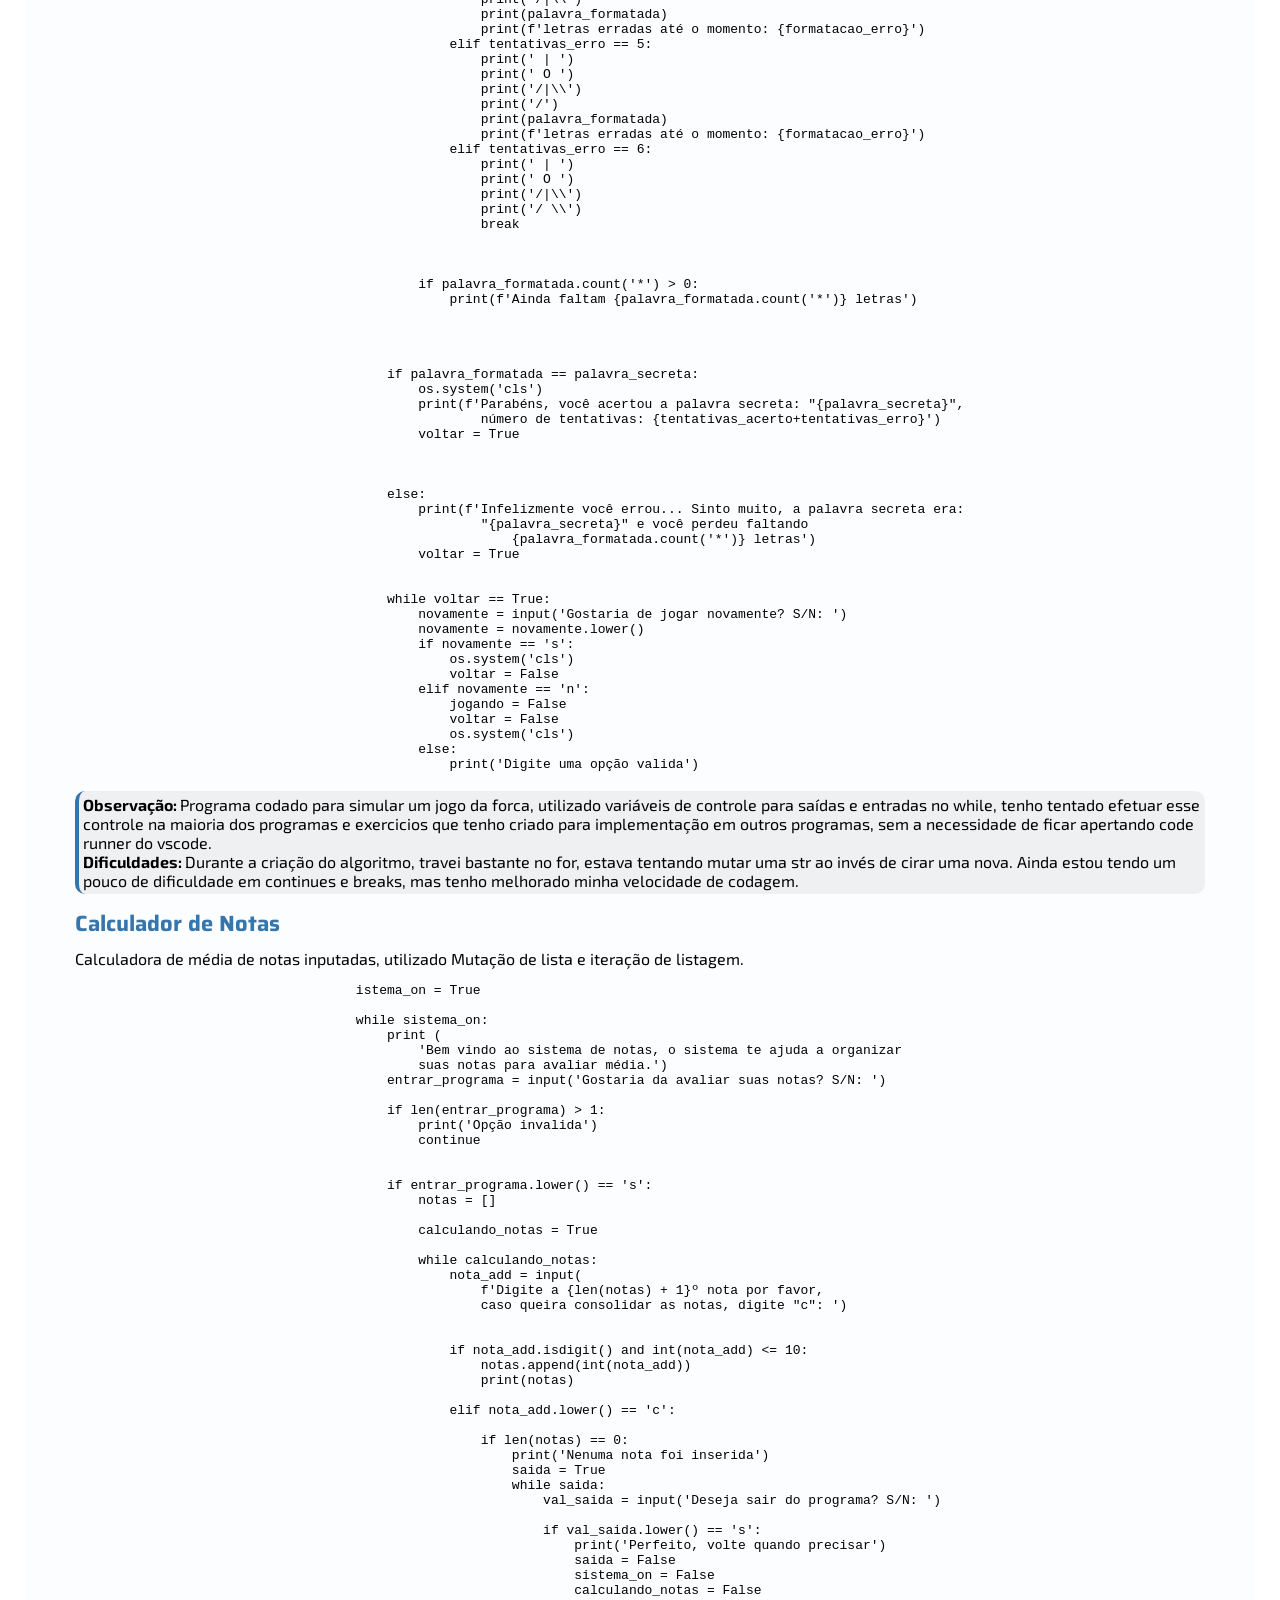
<file: web/pages/python/index.html>
<!DOCTYPE html>
<html lang="pt-BR">
    <head>
        <link href="../../assets/img/Python-logo-notext.svg.png" rel="icon">
        <link rel="stylesheet" href="../../styles/global.css">
        <link rel="stylesheet" href="../../styles/font_py.css">
        <link rel="preconnect" href="https://fonts.googleapis.com">
        <link rel="preconnect" href="https://fonts.gstatic.com" crossorigin>
        <link rel="stylesheet" href="https://fonts.googleapis.com/css2?family=Exo+2:wght@400;500;600;700&family=JetBrains+Mono:wght@400;500;700&family=Saira:wght@500;600;700;800&display=swap">
        <meta charset="utf-8">
        <meta name="viewport" content ="width=device-width, initial-scale= 1.0"> 
        <title>Estudos Python</title>

    </head>
    <body>
        <header id="menu_estudos">
            <div class="head1">
                <div>
                    <a href="../../index.html" target="_self">
                        <img src="../../assets/img/Program_icon.png" alt="acessar_hub_principal" class="logo_program">
                    </a>
                   
                </div>
                <div class="titulo_site">
                    <h1 class="titulo_pag">Estudos Python</h1>
                </div>
                <div class="align_right"></div>
            
            </div>
            <nav id="linguagens">
                <ul class="cab_ling">
                    <li class="linguagem">
                        <a href="../../pages/html/" target="_self">
                            <img src="../../assets/img/HTML5_logo_and_wordmark.svg.png" alt="acessar_hub_HTML" class="logo_ling">
                        </a>
                    </li>
                    <li class="linguagem">
                        <a href="../../pages/css/" target="_self">
                            <img src="../../assets/img/CSS3_logo.svg.png" alt="acessar_hub_CSS" class="logo_ling">
                        </a>
                    </li>
                    <li class="linguagem">
                        <a href="../../pages/python/" target="_self">
                            <img src="../../assets/img/Python-logo-notext.svg.png" alt="acessar_hub_PY" class="logo_ling">
                        </a>
                    </li>
                    <li class="linguagem">
                        <a href="../../pages/git/" target="_self">
                            <img src="../../assets/img/git-icon-logo.svg" alt="acessar_hub_git" class="logo_ling">
                        </a>
                    </li>
                </ul>
            </nav>
            
        </header>
            <nav id="cab_aux">
                <ul class="atalhos_aux">
                    <li class="item_auxiliar">
                        <a href="https://www.udemy.com/course/python-3-do-zero-ao-avancado/" target="_blank">
                            <img src="../../assets/img/udemy-3.svg" alt="acessar_pagina_do_curso_na_Udemy" class="logo_aux">
                        </a>
                    </li>
                    <li class="item_auxiliar">
                        <a href="https://docs.python.org/pt-br/3/library/stdtypes.html" target="_blank">
                            <img src="../../assets/img/Python-logo-notext.svg.png" alt="acessar_documentação_python" class="logo_aux">
                        </a>
                    </li>        
                </ul>
            </nav>

        <main>

            <section class="secao"> <!--Seção de anotações-->
                
                <div class="top_align">
                    <h2 class="titulo_secao">Anotações</h2>

                        <h3 class="topico">Palavras-Chave / Sintaxe</h3>

                            <ul class="lista_padrao">

                                <li class="sub_top">
                                    <strong class="destaque_sub_top">if</strong>
                                    - estrutura de controle condicional.
                                </li>
                                
                                <li class="sub_top">
                                    <strong class="destaque_sub_top">elif</strong>
                                    - complemento de if. 
                                </li>
                                <li class="sub_top">
                                    <strong class="destaque_sub_top">else</strong>
                                    - complemento final do if.
                                </li>
                                <li class="sub_top">
                                    <strong class="destaque_sub_top">try</strong>
                                    - Utiliza para tentar executar algo dentro do código. Caso não consiga, ele vai jogar no Except.
                                </li>
                                <li class="sub_top">
                                    <strong class="destaque_sub_top">except</strong>
                                    - Utilizado para tratamento de erro dentro do try. 
                                </li>
                                <li class="sub_top">
                                    <strong class="destaque_sub_top">pass</strong>
                                    - Utiliza-se para ignorar condições, caso não seja estruturado nada entre os blocos try ou if, pode utilizar o pass para ignorar o erro que seria devolvido.
                                </li>
                                <li class="sub_top">
                                    <strong class="destaque_sub_top">while</strong>
                                    - Laço dentro do Python, enquanto a condição a ele estipulada for verdadeira, o código vai continuar se repetindo. Pode sair com o Break ou com a alteração da condição a ele estipulada.
                                </li>
                                <li class="sub_top">
                                    <strong class="destaque_sub_top">break</strong>
                                    - Pode-se utilizar para quebrar algum algorimto ou algum laço.
                                </li>
                                <li class="sub_top">
                                    <strong class="destaque_sub_top">continue</strong>
                                    - Utiliza-se para pular uma parte do algoritmo ou algum bloco. 
                                </li>
                                <li class="sub_top">
                                    <strong class="destaque_sub_top">and</strong>
                                    - Mesma lógica da porta and.
                                </li>
                                <li class="sub_top">
                                    <strong class="destaque_sub_top">not</strong>
                                    - Iverte a condição ou situação de verdadeiro ou falso do objeto.
                                </li>
                                <li class="sub_top">
                                    <strong class="destaque_sub_top">or</strong>
                                    - Mesma lógica da porta or
                                </li>
                                <li class="sub_top">
                                    <strong class="destaque_sub_top">for</strong>
                                    - Utiliza-se em objetos iteraiveis, fazendo o código passar em item por item do objeto.
                                </li>
                                <li class="sub_top">
                                    <strong class="destaque_sub_top">del</strong>
                                    - Utilizada para remover itens de uma estrutura ou deletar uma variavel.
                                </li>
                                <li class="sub_top">
                                    <strong class="destaque_sub_top">def</strong>
                                    - Utilizada pra definir uma função.
                                </li>
                                <li class="sub_top">
                                    <strong class="destaque_sub_top">return</strong>
                                    - Utilizado, para fazer com que a função retorne um valor depois de ser executada. Não se consegue executar nada em baixo do renurn.
                                </li>
                                <!-- <li class="sub_top">
                                    <strong class="destaque_sub_top">anotação</strong>
                                    - Descrição
                                </li> -->
                            </ul>

                            <h4 class="titulo_sub_topicos">Comentários</h4>

                                <ul class="lista_padrao">

                                    <li class="sub_top">
                                        <strong class="destaque_sub_top">#</strong>
                                        - Utiliza-se para comentar a linha dentro do código do Python.
                                    </li>
                                    <li class="sub_top">
                                        <strong class="destaque_sub_top">'''-''' e """-"""</strong>
                                        - Aspas simples e aspas dessa forma podem ser utilizadas como caixa de comentário (Docstring), funcionam em mais de uma linha de uma vez.
                                    </li>
                                    <li class="sub_top">
                                        <strong class="destaque_sub_top">Sintaxes de str</strong>
                                        - <strong class="destaque_sub_top">\</strong>: Utilizado para escapar um valor dentro de uma str, exemplo print("\"teste\"");
                                    </li>

                                </ul>


                        <h3 class="topico">Funções</h3>
                            
                            <ul class="lista_padrao">

                                <li class="sub_top">
                                    <strong class="destaque_sub_top">print()</strong>
                                    - Utilizamos para imprimir algo no console, podende ser variáveis, strings, números ou  algum objeto do Python.
                                </li>
                                <li class="sub_top">
                                    <strong class="destaque_sub_top">input()</strong>
                                    - Utiliza-se para cadastrar dados em varíaveis ou objetos no código.
                                </li>
                                <li class="sub_top">
                                    <strong class="destaque_sub_top">id()</strong>
                                    - Utilizado para mostrar o id de um objeto na memoria dentro do Python.
                                </li>
                                <li class="sub_top">
                                    <strong class="destaque_sub_top">len()</strong>
                                    - Conta a quantidade caracteres dentro de um objeto. 
                                </li>

                            </ul>

                        <h3 class="topico">Métodos</h3>
                            
                            <ul class="lista_padrao">

                                <li class="sub_top">
                                    <strong class="destaque_sub_top">.isdigit()</strong>
                                    - Verifica se a variável é um digito.
                                </li>
                                <li class="sub_top">
                                    <strong class="destaque_sub_top">.lower()</strong>
                                    - utilizado para converter todas as letras de uma str em minúsculo.
                                </li>
                                <li class="sub_top">
                                    <strong class="destaque_sub_top">.startswith()</strong>
                                    - Verifica como começa o objeto selecionado.
                                </li>
                                <li class="sub_top">
                                    <strong class="destaque_sub_top">.endswith()</strong>
                                    - Verifica como termina o objeto selecionado.
                                </li>
                                <li class="sub_top">
                                    <strong class="destaque_sub_top">.append()</strong>
                                    - Utilizado para adicionar itens dentro do dado lista.
                                </li>
                                <li class="sub_top">
                                    <strong class="destaque_sub_top">.pop()</strong>
                                    - Remove o ultimo item dentro do dado lista.
                                </li>
                                <li class="sub_top">
                                    <strong class="destaque_sub_top">.clear()</strong>
                                    - Utilizado para limpar uma lista.
                                </li>
                                <li class="sub_top">
                                    <strong class="destaque_sub_top">.insert(posição, item_inserido)</strong>
                                    - Utiliza-se para inserir itens em uma lista, com ele, você consegue escolher a posição que o mesmo vai se inserir. (Ponto de atenção, inserir intens no meio da lista ou no início de uma lista, faz com que o sistema empurre todos os outros, um por um, assim então necessitando de maior processamento).
                                </li>
                                <li class="sub_top">
                                    <strong class="destaque_sub_top">.extend()</strong>
                                    - Utilziado para extender uma lista.
                                </li>
                                <li class="sub_top">
                                    <strong class="destaque_sub_top">.copy()</strong>
                                    - Utilzado para copiar uma determinada lista e manter uma cópia na memória, garantindo que a primeira não seja mutada.
                                </li>
                                <li class="sub_top">
                                    <strong class="destaque_sub_top">.split(r ou l)</strong>
                                    - Utiliza-se para fatiar uma str por um caracter especifico, na maioria das vezes sendo frases. Pode utilizar o R 
                                </li>
                                <li class="sub_top">
                                    <strong class="destaque_sub_top">.strip(r ou l)</strong>
                                    - Utilizado para remover espaços do começo ou do final de uma str. Utiliza r ou l para definir qual lado queremos atuar.
                                </li>
                                <li class="sub_top">
                                    <strong class="destaque_sub_top">.join()</strong>
                                    - Utilizamos para unir objetos iteráveis com um caracter determinado entre eles. 
                                </li>
                                <li class="sub_top">
                                    <strong class="destaque_sub_top">.replace(o que vai substituir, substituir por)</strong>
                                    - Utilizado para substituir caracteres dentro de str, por exemplo cpf = "111.111.111-11", cpf.replace(".",'') retorna cpf 111111111-11. Podemos chamar várias vezes esse método dentro de uma str.                                
                                </li>

                            </ul>
                        
                        <h3 class="topico">Parâmetros</h3>
                            
                            <ul class="lista_padrao">

                                <li class="sub_top">
                                    <strong class="destaque_sub_top">sep=""</strong>
                                    - Utilizado na função print para estipularmos um padrão de separação entre valores.
                                </li>
                                <li class="sub_top">
                                    <strong class="destaque_sub_top">end=""</strong>
                                    - Utilizado para definir como o print acaba, antes de mostrar outro objeto. (Todo print ja termina com um "enter" natural, com o end, conseguimos alterar isso.)
                                </li>

                            </ul>

                        <h3 class="topico">Tipos de dados</h3>
                            
                            <ul class="lista_padrao">

                                <li class="sub_top">
                                    <strong class="destaque_sub_top">str - imutável</strong>
                                    - São strings, geralmente utilizadas para texto.
                                </li>
                                <li class="sub_top">
                                    <strong class="destaque_sub_top">int - imutável</strong>
                                    - São dados de números inteiros.
                                </li>
                                <li class="sub_top">
                                    <strong class="destaque_sub_top">float - imutável</strong>
                                    - São dados de números decimais.

                                </li>
                                <li class="sub_top">
                                    <strong class="destaque_sub_top">bool - imutável</strong>
                                    - São dados Boleanos (verdadeiro ou falso).
                                </li>
                                <li class="sub_top">
                                    <strong class="destaque_sub_top">lista [objeto1, objeto2, objeto 3]</strong>
                                    - Compilado de dados dentro de um unico objeto.
                                </li>

                            </ul>

                        <h3 class="topico">Classes</h3>

                            <ul class="lista_padrao">
                                <li class="sub_top">
                                    <strong class="destaque_sub_top">int()</strong>
                                    - Utilizada para converter um obj em número inteiro.
                                </li>
                                <li class="sub_top">
                                    <strong class="destaque_sub_top">type()</strong>
                                    - Utilizada para mostrar qual o tipo do dado do objeto atual.
                                </li>
                                <li class="sub_top">
                                    <strong class="destaque_sub_top">str()</strong>
                                    - Utilizada para converter o dado para o tipo String.
                                </li>
                                <li class="sub_top">
                                    <strong class="destaque_sub_top">float()</strong>
                                    - Utilizada para converter o dado para o tipo flutuante.
                                </li>
                                <li class="sub_top">
                                    <strong class="destaque_sub_top">bool()</strong>
                                    - Utilizado para converter o dado para o tipo Boleano
                                </li>
                                <li class="sub_top">
                                    <strong class="destaque_sub_top">range(start, stop, step)</strong>
                                    - utilizado para fazer o código correr uma certo periodo de algum objeto ou valor. Star - onde começa. Stop - onde para. Stet - pra determinar de quanto em quanto.
                                </li>
                            </ul>
                        
                        
                        <h3 class="topico">Módulos</h3>
                            
                            <ul class="lista_padrao">
                                
                                <li class="sub_top">
                                    <strong class="destaque_sub_top">random</strong>
                                    - Utilizado para criar coisas randomicas ou aleatórias
                                </li>
                                <li class="sub_top">
                                    <strong class="destaque_sub_top">sys</strong>
                                    - 
                                </li>

                            </ul>
                        
                        <h3 class="topico">Operadores</h3>

                        <p>
                            Operadores são funções dentro do py, que fazem com que manipulemos os objetos dentro do código. Alguns deles tem niveis de força dentro do código. O py, sempre vai executar o código de cima pra baixo, da direita pra esquerda, os operadores nos ajudam a a decidir o que vai ser executado primeiro dentro da linha do código. Por exemplo:<br>
                            print(arg1+arg2*(arg1+arg2)) - aqui o parenteses será executado primeiro, depois a multiplicação e depois a soma na linha código.<br>
                        </p>    
                            
                            <ul class="lista_padrao">
                                <li class="sub_top">
                                    <strong class="destaque_sub_top">()<sup>niv1</sup></strong>
                                </li>
                                <li class="sub_top">
                                    <strong class="destaque_sub_top">**<sup>niv2</sup></strong>
                                </li>
                                <li class="sub_top">
                                    <strong class="destaque_sub_top">%<sup>niv3</sup></strong>
                                    - Utilizado em cálculos para mostrar a sobra de uma divisão.
                                </li>
                                <li class="sub_top">
                                    <strong class="destaque_sub_top">*<sup>niv3</sup></strong>
                                    - Multiplicação.
                                </li>
                                <li class="sub_top">
                                    <strong class="destaque_sub_top">/<sup>niv3</sup></strong>
                                    - Divisão.
                                </li>
                                <li class="sub_top">
                                    <strong class="destaque_sub_top">//<sup>niv3</sup></strong>
                                    - Divisão inteira.
                                </li>
                                <li class="sub_top">
                                    <strong class="destaque_sub_top">+<sup>niv4</sup></strong>
                                    - Soma.
                                </li>
                                <li class="sub_top">
                                    <strong class="destaque_sub_top">-<sup>niv4</sup></strong>
                                    - subtração.
                                </li>
                                <li class="sub_top">
                                    <strong class="destaque_sub_top">Operação ternária</strong>
                                    - (valor) if (condição) else (outro valor) 
                                </li>
                            </ul>
                            
                        <h3 class="topico">Interpolação de str (%)</h3>

                        <p>
                            Interpolação são formas de converter str, é utilizada em códigos antigos, o PY 3.6 utiliza mais o <b class="sub_top">(f'')</b>, utilizamos também para tratar o dado.
                        </p>   
                        
                            <ul class="lista_padrao">
                                <li class="sub_top">
                                    <strong class="destaque_sub_top">s</strong>
                                    - Converte para str
                                </li>
                                <li class="sub_top">
                                    <strong class="destaque_sub_top">d e i</strong>
                                    - Converte para inteiro
                                </li>
                                <li class="sub_top">
                                    <strong class="destaque_sub_top">f</strong>
                                    - Converte para float.
                                </li>
                                <li class="sub_top">
                                    <strong class="destaque_sub_top">x e X</strong>
                                    - Converte para Hexadecimal.
                                </li>
                            </ul>                
                            
                        <h3 class="topico">Índice</h3>
                            <p>Índices, utilizamos para pegar um dado especifico de uma informação, sendo uma STR. Com o índice conseguimos, fatiar strs e exibir só o necessário.</p>

                            <p class="sub_top">
                                <strong class="destaque_sub_top">Exemplo</strong>
                            </p>
                                
                            <pre class="obs"><code>
                                nome = input('Digite seu nome: ')
                                data_n = input('Digite sua data de nascimento: ')

                                concat = nome + data_n

                                print(
                                    f'Seu nome é "{concat[:len(nome)]}"
                                    e nasceu em "{concat[len(nome):]}"'
                                )
                        </code></pre>

                        <p class="obs">
                            <b>Observação:</b> Aqui utilizamos inputs para informações, a variável concat pra juntar todas as infos fornecidas e depois utilizamos interpolação pelo f'', para fatiarmos a str. percebe-se que o fatiamento é feito dentro da função "[]". Desta forma: <b class="sub_top">[inicio da str: até onde vai]</b> Espaços vazios definem como 0. Ou seja no trecho do código, "[:len(nome)] ele conta quantas letras tem o input nome inserido e o converte em número, assim vai contar do 0 até a quantidade de caracteres existentes em nome."
                        </p>
                        
                        


                        <h3 class="topico">Contadores Aritméticos</h3>
                            <p>Contadores aritimeticos são utlizados para acumular ou contar valores.</p>
                            <p>Os operadores sempre vão fazer a função deles.</p>

                            <p class="obs">
                                <b>Exemplo</b>
                                - variável = 10, variável += 4, teremos o valor 14. Isso ocorreu por conta do acumulo aritimetico (10+4). Essas funções são muito utilizadas em laço pra agregar valor a uma variável ou mais.
                            </p>                        

                            <ul class="lista_padrao">
                                <li class="sub_top">
                                    <strong class="destaque_sub_top">=</strong>
                                    - Utilizado para atribuir valor a uma variavel
                                </li>
                                <li class="sub_top">
                                    <strong class="destaque_sub_top">+=</strong>
                                    - Soma valores, ou concatena (em casos de string).
                                </li>
                                <li class="sub_top">
                                    <strong class="destaque_sub_top">*=</strong>
                                    - Multiplica valores.
                                </li>
                                <li class="sub_top">
                                    <strong class="destaque_sub_top">/=</strong>
                                    - Divide o valor e converte o item para float.
                                </li>
                                <li class="sub_top">
                                    <strong class="destaque_sub_top">//=</strong>
                                    - Divide o valor, e traz o valor inteiro, exemplo: 10 // 4 = 2 
                                </li>
                                <li class="sub_top">
                                    <strong class="destaque_sub_top">**=</strong>
                                    - Exponencia o valor.
                                </li>
                                <li class="sub_top">
                                    <strong class="destaque_sub_top">%=</strong>
                                    - Traz a sobra de uma divisão.
                                </li>
                            </ul>
                        
                    
                        <h3 class="topico">Empacotamento e desempacotamento</h3>
                            <p>Utiliza para desempacotar valores dentro de uma lista. </p>
                            <p>Para desempacotar uma lista utilizamos variáveis, assim então atribuindo valores as mesmas. </p>
                            <p>No caso de querer desempacotar somente uma variável, precisamos atribuir uma variável para o restante dos valores da lista, e para isso utilizamos o "<b>*</b>" junto a variável.</p>
                            
                            <p class="obs"><b>Exemplo:</b> *resto</p>
                        

                        <h3 class="topico">Classes - excepet</h3>

                            <p>Podemos utilizar classes para tratar erros dentro do try/except</p>

                            <ul class="lista_padrao">
                                
                                <li class="sub_top">
                                    <strong class="destaque_sub_top">ValueError</strong>
                                    - Utiliza-se para um valor incorreto, conseguims utilizar em conversões
                                </li>
                                <li class="sub_top">
                                    <strong class="destaque_sub_top">IndexError</strong>
                                    - Utiliza-se para erros com índices, quando por exemplo. tentamos excluir um item de uma lista e utilizamos o índice incorreto para isso.
                                </li>
                                <li class="sub_top">
                                    <strong class="destaque_sub_top">Exception</strong>
                                    - Utiliza-se para quando não sabemos qual erro pode dar dentro do try.
                                </li>

                            </ul>
                        
                        <h3 class="topico">Imprecisão ponto flutuante</h3>
                            <p>Em algumas linguágens de programação, é utilizado um sistema chamado "Double-precision floating-point format IEEE 754."</p>
                            <p>Em somas de números flutuantes, ao efetuarmos o cálculo por exemplo de 0.1 + 0.7, o resultado seria de 0.7999999.</p>
                            <p>Existem algumas formas de contornar essa situação, uma delas é utilizando o f'{variavel:.f}'.</p>
                            <p>A função round() que arredonda o número decimal.</p>
                            <p>Import decimal do Python, esse é utilizado somente para números flutuantes que precisamos de dados extremamente precisos. decimal.Decimal('0.1') </p>

                </div>

            </section>
            
            <section class="secao"> <!--Seção de exercicios-->
                <div class="top_align">
                    <h2 class="titulo_secao">Exercicios</h2>
                    
                    <article class="exercicio">

                        <h3 class="topico">Calculadora de IMC</h3>
                            <div>
                            <p>
                                Realizado um programa que questiona, seu nome, idade, peso e altura e emite seu imc.</p>
                            <pre><code>
                                nome = input("Qual o seu nome? ")
                                idade = input("Qual sua idade? ")
                                altura = input("qual sua altura? ")
                                peso = input('Qual o seu peso? ')
                                imc = float(peso) / float(altura)**2



                                print(
                                    f'Olá {nome}, tudo bem? Sua idade é {int(idade)},
                                    sua altura é {float(altura)} e seu peso {float(peso)}.')
                                print(f"calculamos o seu imc e o mesmo é... {imc:.2f}")
                            </code></pre>
                            <p class="obs"><b>Observação:</b> Aqui utilizamos as variais, a função  para colocar os dados no programa, o print pra exibir os resultados e a função float, que converte o peso e a altura de strings para números flutantes, para conseguirmos efetuar o calculo</p>
                            </div>
                        
                    </article>    
                    
                    <article class="exercicio">

                        <h3 class="topico">Programa de entrada e saída </h3>
                            <div>
                                <p> Realizado um programa para entrada e saída com uma senha fixa definida. Programa básico de entrada, aprimoração: branco de dado para senhas alteráveis</p>
                                <pre><code>
                                    entrada = input('Entrar no programa? S/N: ')
                                    senha_permitida = "080500"
                                    senha = ""

                                    if entrada == 'S' or entrada == 's':
                                        print('para entrar digite a senha...')
                                        senha = input('Senha: ')
                                        entrada = True
                                    else:
                                        print("perfeito, volte mais tarde! :)")


                                    if entrada == True and senha == senha_permitida:
                                        print('Você entrou no programa')
                                    else: 
                                        print("você não entrou")


                                </code></pre>
                                <p class="obs"><b>Observação: </b>Aqui foram utilizados inputs e uma variável de senha fixa permitida, caso a pessoa digite s no input de entrada, ela entra no programa depois que digitar a senha.</p>
                            </div>
                        
                    </article>

                    <article class="exercicio">
                    
                        <h3 class="topico">Comparador de valores - Dois valores </h3>
                            <div>
                            <p>Compara dois valores, verifica se é igual, menor ou maior e traz a resposta</p>
                            <pre><code>
                                val1 = input('Entre com o primeiro valor: ')
                                val2 = input('Entre com o segundo valor: ')

                                cond_igual = False
                                cond_maior = False
                                cond_menor = False


                                if val1 == val2:
                                    cond_igual = True
                                elif val1 > val2:
                                    cond_maior = True
                                elif val1 < val2:
                                    cond_menor = True

                                else:
                                    print("não sei como chegamos aqui.")

                                if cond_igual == True:
                                    print(f'V1 ({val1}) é igual ao V2({val2})')
                                elif cond_maior == True:
                                    print(f'V1 ({val1}) é maior ao V2({val2})')
                                elif cond_menor == True:
                                    print(f'V2 ({val2}) é maior ao V1({val1})')

                                else:
                                    print('Cara tem uma coisa muito errada....')
                            </code></pre>
                            <p class="obs"><b>Observação:</b> Foi utilizado IF para converter a variável da comparação, todas as variáveis entraram como falsas, quando o programa indica as caracteristicas dos valores, entra no segundo if mostrando conforme comparação validada.</p>
                            </div>

                    </article>

                    <article class="exercicio">

                        <h3 class="topico">Programa de entrada e saída com while</h3>
                            <div>
                            <p>Mesma coisa do programa de entrada e saída anterior, porém esse utilizamos o while, para nos mantermos dentro do log de entrada até a senha correta ser inserida ou o usuario utilizar a função sair.</p>
                            <pre><code>
                                condicao = True
                                nome = None
                                entrada = None
                                senha_permitida= "080500"
                                senha = None

                                while condicao:
                                    nome = input('Nome: ')
                                    entrada = input(f'Olá {nome},
                                    você gostaria de entrar no programa? S/N: ')

                                    if entrada == 'S' or entrada == 's':
                                        senha = input(f'{nome}, digite a senha de cadastro: ') 

                                        if senha == senha_permitida:
                                            print(f'Olá {nome}, você entrou no programa,
                                            seja bem vindo!!')

                                        else:
                                            print(f'Desculpa {nome},
                                            você digitou uma senha incorreta!!!')

                                    elif entrada == 'N' or entrada == 'n':
                                        print(f'Você não entrou')
                                        condicao = False


                                    else:
                                        print(f'Desculpe {nome},
                                        você não digitou uma opção valida!!')
                            </code></pre>
                            <p class="obs"><b>Observação: </b>Foram definidas variações que seriam atualizadas durante o programa. Enquanto a variável condição for "true" o while continuara sendo executado. Temos o IF que te questiona se quer ou não acessar o programa, caso você digite tanto o S maiusculo como o s minúsculo você pode entrar no programa. A unica variável definida antes do while foi a senha permitida.</p>
                            </div>

                    </article>
                    
                    <article class="exercicio">

                        <h3 class="topico">Calculadora basica (2 entradas)</h3>
                            <div>
                                <p>Calculadora de operações simples como +, -, / ou *. Entrada de dois números e IFs para entrar nas operações.</p>
                                <pre><code>
                                    print("Olá, seja bem vindo a calculadora teste de dois digitos!!!")

                                    n1 = input("Entre com o primeiro número da Operação: ")
                                    select_operation = input('Escolha entra as operações: +, -, / ou *: ')
                                    n2 = input("Entre com o segundo número da Operação: ")

                                    if select_operation =="+":
                                        print(int(n1)+int(n2))
                                    elif select_operation =="-":
                                        print(int(n1)-int(n2))
                                    elif select_operation =="/":
                                        print(int(n1)/int(n2))
                                    elif select_operation =="*":
                                        print(int(n1)*int(n2))
                                    else:
                                        print("voce não escolheu uma operacao valida")

                                </code></pre>
                                <p class="obs"><b>Observação: </b>Nessa calculadora, temos duas entradas n1 e n2, você primeiro escolhe o n1, operação simples e n2. O cod entra no IF, fara a operação escolhida e mostrar o resultado, caso a operação escolhida seja invalida. Else apresenta valor de Erro.</p>
                            </div>

                    </article>

                    <article class="exercicio">

                        <h3 class="topico">Exercicio de Índices - trabalhando com letras</h3>
                            <div>
                                <p>Programa com entrada de nome e data de nascimento, inverte o nome, fala se contem espaços, número de letras.</p>

                                <p><b>Minha versão com "or":</b></p>
                                <pre><code>
                                    nome_usuario = input('Diga seu nome: ')
                                    idade_usuario = input('Diga sua idade: ')

                                    if nome_usuario =='' or idade_usuario == '':
                                        print('Você não informou os dados necessários')

                                    else:
                                        print(f'Olá caro usuario, seu nome é {nome_usuario}')
                                        print(f'Seu nome invertido ficaria {nome_usuario[::-1]}')

                                        if ' ' in nome_usuario:
                                            print(f'Seu nome tem espaços')

                                        else:
                                            print('Seu nome não tem espaços')

                                        if ' ' in nome_usuario:
                                            qte_espacos = nome_usuario.count(' ')
                                            print(f'Seu nome tem {len(nome_usuario)} Caracteres e
                                            {(len(nome_usuario))-qte_espacos} letras')
                                            print(f'A primeira letra do seu none é \'{nome_usuario[0]}\'')
                                            print(f'A ultima letra do seu nome é \'{nome_usuario[-1]}\'')
                                        else:

                                            print(f'Seu nome tem {len(nome_usuario)} Letras')
                                            print(f'A primeira letra do seu none é \'{nome_usuario[0]}\'')
                                            print(f'A ultima letra do seu nome é \'{nome_usuario[-1]}\'')

                                </code></pre>
                                <p><b>Versão com "and" - Versão do professor</b></p>
                                <pre><code>
                                    nome = input('Digite seu nome: ')
                                    idade = input('Digite sua idade:')

                                    if nome and idade:
                                        print(f'Ola, seu nome é {nome}')
                                        print(f'Seu nome invertido fica {nome[::-1]}')

                                        if ' ' in nome:
                                            print(f'Seu nome tem espaços')
                                            qte_espaco = nome.count(' ')
                                            print(f'seu nome tem {len(nome)} caracteres e 
                                                {(len(nome)-qte_espaco)} Letras')
                                        else:
                                            print(f'Seu nome não tem espaçoes')
                                            print(f'Seu nome tem {len(nome)} Letras')
                                        
                                        print(f'A primeira letra do seu nome é \'{nome[0]}\'')
                                        print(f'A ultima letra do seu nome é \'{nome[-1]}\'')
                                    else:
                                        print(f'Desculpe, você não digitou as infos necessárias')

                                </code></pre>
                                <p class="obs"><b>Observação:</b> Neste programa de duas entradas, foi utilizado somente o nome para conversões de fatiamentes de str. Foi utilizado a função "ou" para verificar se as entradas foram preenchidas. Caso não, ele retorna que não houve entrada, ele informa se o nome da pessoas tem espaços, faz a contagem de letras com a função len, e faz as inverções e fatiamentos com o índice <b>[::]</b> </p>
                            </div>

                    </article>
                    
                    <article class="exercicio">

                    <h3 class="topico">Mutação de str - iteração</h3>
                        <div>
                            <p>O programa pega a str inputada e fatia letra por letra e faz uma nova str adicionando "*" entre as letras.</p>
                            <pre><code>
                                nome = input('Digite seu nome: ')
                                contlet = len(nome)
                                interacao = 0
                                newname = '*'


                                while interacao < contlet:
                                    let = f'{nome[interacao]}*'
                                    newname += let
                                    
                                    print(newname)
                                    interacao += 1
                                
                                    
                                
                                print('acabou')
                            </code></pre>
                            <p class="obs"><b>Observação: </b>Utilizado while, interação e contadores aritimeticos, o programa consiste em um input onde você adiciona uma STR ao programa, a variável contagem de letras vai definir o tanto de vezes que vai rodar o while (trazendo o valor de caracteres dentro da str). Enquanto o while estiver rodando, ele vai passar por cada caractere da str e vai adicionalo a uma nova variável com um * nominada como newname. Assim, no final teremos a str com os caracteres inseridos entre *.</p>
                        </div>
                    
                    </article>
                    
                    <article class="exercicio">

                        <h3 class="topico">Contadores de caracteres (STR)</h3>
                            <div>
                            <p> Faz a contagem de caracteres especificos dentro de str, utilizando while, else e índice com contadores Arietimeticos.</p>
                            <pre><code>
                                string = input('cole algum texto para contarmos caracteres especificos: ')
                                caractere = input('Escolha o caractere que deseja contar: ')
                                i = 0
                                cont_let = 0


                                while i &lt; len(string):
                                    letra = string[i]

                                    if letra == caractere:
                                        cont_let +=1

                                    i +=1
                                else:
                                    print(f'No texto colado, contamos todos os "{caractere}",
                                    e tivemos o resultado de {cont_let} "{caractere}"s.')
                            </code></pre>
                            <p class="obs"><b>Observação:</b> Programa, recebe um input de texto e um input do caracter especifico que será contado quantas vezes aparece dentro do texto. Foi utilizado o <b>len()</b>, para a contagem de caracteres dentro da str. o While para o loop de evolução do índice <b>i</b>. Toda vez que o índice for o caractere selecionado, ele vai somar o contador de letra.</p>
                            </div>
                     
                    </article>

                    <article class="exercicio">
                    
                        <h3 class="topico">Calculador de caracteres STR (Devolve a letra que mais aparece no texto, tirando os espaços)</h3>
                            <div>
                            <p>Calcula a quantidade de todos os caracteres, e mostra o caractere que mais foi mencionado no texto.</p>
                            <pre><code>
                                frase = input('Digite uma frase: ')

                                i = 0
                                qte_vezes_mencionada = 0
                                let_mais_mencionada = ''
                                qte_letra_mais_mencionada = 0


                                while i &lt; len(frase):
                                    letra_atual = frase[i]
                                    qte_vezes_mencionada = frase.count(letra_atual)

                                    if letra_atual != ' ':
                                        continue

                                    if qte_letra_mais_mencionada &lt; qte_vezes_mencionada:
                                        qte_letra_mais_mencionada = qte_vezes_mencionada
                                        let_mais_mencionada = letra_atual

                                    i += 1

                                print(f'Do texto que você digitou,
                                a letra que mais aparece é "{let_mais_mencionada}"
                                que apareceu {qte_letra_mais_mencionada}x')

                            </code></pre>
                            <p class="obs"><b>Observação: </b> Tem a mesma lógica do contador anterior, porém esse utiliza a memória do programa, efetua o calculo da quantidade de cada caracter no texto, e adiciona o caracter que mais teve menções dentro dele, substituindo na memória somente quando houver outro caractere que passar pelo índice que apareceu mais vezes que o anterior.</p>
                            </div>
                    
                    </article>

                    <article class="exercicio">

                        <h3 class="topico">Calculadora - com while, soma de operações e funcionalidades extras.</h3>
                            <div>
                            <p>Caluladora mais complexa que a anterior, quando você começa um calculo ela vai somando o calculo até você dizer para ela parar.</p>
                            <p><b>Versão codada por mim:</b></p>
                            <pre><code>
                                print ('fala man, bora calcular! Para sair digite "sair"')
                                número1 = input('Digite um número: ')
                                operacao = None
                                ops = 0
                                número2 = ''

                                while not operacao == 'sair':
                                    

                                    try:
                                        int(número1)
                                        operacao = input('informe a operacao desejada: ')
                                        if operacao == '+':
                                            ops += 1
                                            número2 = input(f'Digite o Segundo número da {ops}º Operação: ')
                                                
                                            try:
                                                int(número2)
                                                número1 = int(número1) + int(número2)
                                            except:
                                                ops -= 1
                                                print(f'{número2} não é um número!!')

                                        elif operacao == "-":
                                            ops += 1
                                            número2 = input(f'Digite o Segundo número da {ops}º Operação: ')
                                            try:
                                                int(número2)
                                                número1 = int(número1) - int(número2)
                                            except:
                                                ops -= 1
                                                print(f'{número2} não é um número!!')

                                        elif operacao == "/":
                                            ops += 1
                                            número2 = input(f'Digite o Segundo número da {ops}º Operação: ')
                                            try:
                                                int(número2)
                                                número1 = int(número1) / int(número2)
                                            except:
                                                ops -= 1
                                                print(f'{número2} não é um número!!')

                                        elif operacao == "*":
                                            ops += 1
                                            número2 = input(f'Digite o Segundo numero da {ops}º Operação: ')
                                            try:
                                                int(numero2)
                                                numero1 = int(numero1) * int(numero2)
                                            except:
                                                ops -= 1
                                                print(f'{numero2} não é um numero!!')

                                        elif operacao == "c":
                                            ops = 0

                                        elif operacao == 'sair':
                                            break
                                            

                                        else:
                                            operacao = 'erro'
                                    
                                    except:
                                        print(f'{numero1} não é um número')
                                        numero1 = input('digite um numero valido: ')

                                    if operacao =="c":
                                        numero1 = input('Vamos começar um novo calculo, digite o primeiro numero: ')
                                    
                                    elif operacao != 'erro':
                                        print(f'Resultado da {ops}º é: {numero1}')

                                    else:
                                        print('operacao invalida')


                                print('Voce saiu')

                            </code></pre>
                            <p class="obs"><b>Observação:</b> Foram utilizadas variáveis para contar a quantidade de operações, utilizado try para tentar converter as entradas em numeros, caso o try falhe, ele nos sinaliza para inserir um numero valido. Caso a operação for valida, o programa contabiliza a quantidade de operações. Caso não ele não faz a contagem. Adicionado também uma função de zerar a operação, para começarmos outro calculo sem sair do programa.</p>
                            
                            <p><b>Versão do chat gpt, revisada:</b></p>
                            <pre><code>
                                print('Fala man, bora calcular! Para sair digite "sair"')

                                numero1 = input('Digite o primeiro número: ')
                                ops = 0

                                while True:
                                    try:
                                        int(numero1)
                                    except:
                                        print(f'{numero1} não é um número!')
                                        numero1 = input('Digite um número válido: ')
                                        continue

                                    operacao = input('Informe a operação (+, -, *, /, c para reset,
                                                    sair para encerrar): ')

                                    if operacao == "sair":
                                        break
                                    elif operacao == "c":
                                        ops = 0
                                        numero1 = input("Novo cálculo! Digite o primeiro número: ")
                                        continue
                                    elif operacao in ["+", "-", "*", "/"]:
                                        numero2 = input(f'Digite o segundo número da {ops+1}ª operação: ')
                                        try:
                                            int(numero2)
                                            if operacao == "+":
                                                numero1 = int(numero1) + int(numero2)
                                            elif operacao == "-":
                                                numero1 = int(numero1) - int(numero2)
                                            elif operacao == "*":
                                                numero1 = int(numero1) * int(numero2)
                                            elif operacao == "/":
                                                numero1 = int(numero1) / int(numero2)
                                            ops += 1
                                            print(f"Resultado da {ops}ª operação: {numero1}")
                                        except:
                                            print(f'{numero2} não é um número!')
                                    else:
                                        print("Operação inválida!")

                                print("Você saiu da calculadora.")

                            </code></pre>
                            <p class="obs"><b>Observação:</b> Comparado com o algoritmo codado por mim, a versão do GPT unifica as operações dentro do if, não sendo necessário um if pra cada operação.</p>
                            </div>
                    
                    </article>

                    <article class="exercicio">

                    <h3 class="topico">Comparador de valores - Dois valores </h3>
                        <div>
                        <p>Compara dois valores, verifica se é igual, menor ou maior e traz a resposta</p>
                        <pre><code>
                            val1 = input('Entre com o primeiro valor: ')
                            val2 = input('Entre com o segundo valor: ')

                            cond_igual = False
                            cond_maior = False
                            cond_menor = False


                            if val1 == val2:
                                cond_igual = True
                            elif val1 > val2:
                                cond_maior = True
                            elif val1 < val2:
                                cond_menor = True

                            else:
                                print("não sei como chegamos aqui.")

                            if cond_igual == True:
                                print(f'V1 ({val1}) é igual ao V2({val2})')
                            elif cond_maior == True:
                                print(f'V1 ({val1}) é maior ao V2({val2})')
                            elif cond_menor == True:
                                print(f'V2 ({val2}) é maior ao V1({val1})')

                            else:
                                print('Cara tem uma coisa muito errada....')

                        </code></pre>
                        <p class="obs"><b>Observação:</b> Foi utilizado IF para converter a variável da comparação, todas as variáveis entraram como falsas, quando o programa indica as caracteristicas dos valores, entra no segundo if mostrando conforme comparação validada.</p>
                        </div>
                    
                    </article>

                    <article class="exercicio">

                        <h3 class="topico">Programa de entrada e saída - validação de senha e usuario - cadastro e limite de tentativas.</h3>    
                            <div>
                                <p>Programa de entrada e saída, com função de entrada e saída, cadastro de login, cadastro de senha e contagem de tentativas. </p>
                                <pre><code>
                                    entrada_programa = None 
                                    login_entrada = None
                                    dentro_programa = None
                                    login_cadastrado = None
                                    senha_cadastrada = None
                                    cadastrar = None
                                    recusa_cadastro = None
                                    senha_entrar = None
                                    fase_login = None
                                    entrada_login = True
                                    conf_cad = None
                                    fase_senha = None
                                    tentativa_senha = None
                                    msg_final = None

                                    while entrada_login == True:
                                        entrada_programa = input('Olá, este é um progranda,
                                                                gostaria de entrar? S/N: ')
                                    
                                        if entrada_programa.lower() == "s":
                                            fase_login = True

                                            while fase_login == True and dentro_programa == None:
                                                conf_cad = input('Você tem cadastro? S/N: ')

                                                if conf_cad.lower() == "s":
                                                    login_entrada = input(
                                                                        'Perfeito, digite seu login: '
                                                                        )


                                                    if login_entrada == login_cadastrado:
                                                        print('Login correto')
                                                        fase_senha = True
                                                        tentativa_senha = 3

                                                        while fase_senha == True and tentativa_senha > 0:
                                                            senha_entrar = input(
                                                                            f'Ola {login_entrada},
                                                                            digite sua senha cadastrada: '
                                                                            )

                                                            if senha_entrar == senha_cadastrada:              
                                                                dentro_programa = True
                                                                msg_final = "Você entrou no programa"
                                                                break


                                                            else:
                                                                tentativa_senha -= 1
                                                                print(
                                                                    f'Senha incorreta,
                                                                    numero de tentativas restantes:
                                                                    {tentativa_senha}'
                                                                    )
                                                                msg_final = "Exceto de tentativas excedidas,
                                                                voltando para login"

                                                        print(msg_final)

                                                    else:
                                                        print('Login invalido, tente novamente ou cadastre.')
                                                        
                                                
                                                elif conf_cad.lower() == "n":
                                                    cadastrar = input(
                                                                "gostaria de se cadastrar no programa? S/N: "
                                                                )

                                                    if cadastrar.lower() == "s":
                                                        login_entrada = input(
                                                                'Digite um login para utilização do programa: '
                                                                )

                                                        if login_entrada == login_cadastrado:
                                                            print(f' login de entrada "{login_entrada}" 
                                                            já existente')
                                                        
                                                        else:
                                                            login_cadastrado = login_entrada
                                                            senha_cadastrada = input('Cadastre uma senha: ')
                                                            print('Cadastro realizado com sucesso')
                                                    else:
                                                        print('perfeito, até outra hora')
                                                        dentro_programa = False

                                                
                                                else:
                                                    print('Você digitou uma opção invalida')
                                        
                                            break


                                        elif entrada_programa.lower() == "n":
                                            print('Pefeito, volte mais tarde!')
                                            entrada_login = False

                                        else:
                                            print("Você não digitou nenhuma função valida")

                                </code></pre>

                                <div class="obs">
                                   
                                    <p><b>Observação: </b>Programa com laços de while e validações com if e else, todas as entradas foram convertidas para lower para não ter divergencia de entrada, validação de entradas invalidas caso não forem as entradas permitidas no programa.</p>
                                    <p><b>Dificuldades: </b>Durante a codagem, fui criando as variáveis fora do while para me organizar, tive um feedback de que as variáveis fora do while não seriam necessárias. Pontos de melhoria - limpeza de cod, organizção de variáveis.</p>
                                    
                                </div>
                            </div>
                    
                    </article>

                    <article class="exercicio">

                        <h3 class="topico">Jogo da Forca - while para o fluxo do game e for para estado da palavra</h3>
                            <div>
                                <p>Utilizado sistema de repetição de letras, as letras repetidas não configuram erro, controle de tentativas de erros e acertos, amostragem de letras incorretas.</p>
                                <pre><code>
                                    import os
                                    jogando = True

                                    while jogando == True:
                                        palavra_secreta = input('Ola jogador, vamos jogar forca, 
                                                                    digite uma palavra: ')
                                        conversao = len(palavra_secreta)*'*'
                                        palavra_formatada = conversao
                                        tentativas_acerto = 0
                                        tentativas_erro = 0
                                        palavra_secreta = palavra_secreta.lower()
                                        letras_acertadas = ''
                                        letras_erradas = ''
                                        formatacao_erro = ''

                                        while palavra_formatada != palavra_secreta and tentativas_erro <= 6:
                                            entrada_letra = input('Digite apenas uma letra: ')
                                            entrada_letra = entrada_letra.lower()

                                            if len(entrada_letra) > 1:
                                                print('Você digitou mais de uma letra!!')
                                                continue

                                            if entrada_letra in palavra_secreta:
                                                if entrada_letra in letras_acertadas:
                                                    print('Você ja digitou essa letra anteriormente!!')
                                                    continue

                                                letras_acertadas += entrada_letra
                                                palavra_formatada = ""
                                                tentativas_acerto += 1

                                                

                                                for letra in palavra_secreta:
                                                    if letra in letras_acertadas:
                                                        palavra_formatada += letra
                                                    else:
                                                        palavra_formatada += '*'
                                                print(palavra_formatada)
                                                
                                            
                                            else:
                                                if entrada_letra in letras_erradas:
                                                    print('Você ja digitou essa letra anteriormente!!')
                                                    continue
                                                tentativas_erro +=1
                                                letras_erradas += entrada_letra
                                                formatacao_erro += entrada_letra + '-'

                                                
                                                

                                                
                                                if tentativas_erro == 1:
                                                print(' | ')
                                                print(' O ')
                                                print(palavra_formatada)
                                                print(f'letras erradas até o momento: {formatacao_erro}')
                                                elif tentativas_erro == 2:
                                                    print(' | ')
                                                    print(' O ')
                                                    print(' |')
                                                    print(f'letras erradas até o momento: {formatacao_erro}')
                                                elif tentativas_erro == 3:
                                                    print(' | ')
                                                    print(' O ')
                                                    print('/|')
                                                    print(palavra_formatada)
                                                    print(f'letras erradas até o momento: {formatacao_erro}')
                                                elif tentativas_erro == 4:
                                                    print(' | ')
                                                    print(' O ')
                                                    print('/|\\')
                                                    print(palavra_formatada)
                                                    print(f'letras erradas até o momento: {formatacao_erro}')
                                                elif tentativas_erro == 5:
                                                    print(' | ')
                                                    print(' O ')
                                                    print('/|\\')
                                                    print('/')
                                                    print(palavra_formatada)
                                                    print(f'letras erradas até o momento: {formatacao_erro}')
                                                elif tentativas_erro == 6:
                                                    print(' | ')
                                                    print(' O ')
                                                    print('/|\\')
                                                    print('/ \\')
                                                    break



                                            if palavra_formatada.count('*') > 0:
                                                print(f'Ainda faltam {palavra_formatada.count('*')} letras')
                                                

                                                

                                        if palavra_formatada == palavra_secreta:
                                            os.system('cls')
                                            print(f'Parabéns, você acertou a palavra secreta: "{palavra_secreta}", 
                                                    número de tentativas: {tentativas_acerto+tentativas_erro}')
                                            voltar = True
                                            


                                        else:
                                            print(f'Infelizmente você errou... Sinto muito, a palavra secreta era: 
                                                    "{palavra_secreta}" e você perdeu faltando 
                                                        {palavra_formatada.count('*')} letras') 
                                            voltar = True
                                                

                                        while voltar == True:
                                            novamente = input('Gostaria de jogar novamente? S/N: ')
                                            novamente = novamente.lower()
                                            if novamente == 's':
                                                os.system('cls')
                                                voltar = False
                                            elif novamente == 'n':
                                                jogando = False
                                                voltar = False
                                                os.system('cls')
                                            else:
                                                print('Digite uma opção valida')
                                </code></pre>

                                <div class="obs">
                                    <p><b>Observação: </b>Programa codado para simular um jogo da forca, utilizado variáveis de controle para saídas e entradas no while, tenho tentado efetuar esse controle na maioria dos programas e exercicios que tenho criado para implementação em outros programas, sem a necessidade de ficar apertando code runner do vscode.</p>
                                    <p><b>Dificuldades: </b>Durante a criação do algoritmo, travei bastante no for, estava tentando mutar uma str ao invés de cirar uma nova. Ainda estou tendo um pouco de dificuldade em continues e breaks, mas tenho melhorado minha velocidade de codagem.</p>
                                </div>
                            </div>
                    
                    </article>

                    <article class="exercicio">

                        <h3 class="topico">Calculador de Notas</h3>
                            <div>
                                <p>Calculadora de média de notas inputadas, utilizado Mutação de lista e iteração de listagem.</p>
                                <pre><code>
                                    istema_on = True

                                    while sistema_on:
                                        print (
                                            'Bem vindo ao sistema de notas, o sistema te ajuda a organizar
                                            suas notas para avaliar média.')
                                        entrar_programa = input('Gostaria da avaliar suas notas? S/N: ')

                                        if len(entrar_programa) > 1:
                                            print('Opção invalida')
                                            continue
                                        
                                        
                                        if entrar_programa.lower() == 's':
                                            notas = []
                                            
                                            calculando_notas = True

                                            while calculando_notas:
                                                nota_add = input(
                                                    f'Digite a {len(notas) + 1}º nota por favor, 
                                                    caso queira consolidar as notas, digite "c": ')
                                                

                                                if nota_add.isdigit() and int(nota_add) <= 10:
                                                    notas.append(int(nota_add))
                                                    print(notas)

                                                elif nota_add.lower() == 'c':
                                                    
                                                    if len(notas) == 0:
                                                        print('Nenuma nota foi inserida')
                                                        saida = True
                                                        while saida:
                                                            val_saida = input('Deseja sair do programa? S/N: ')
                                                            
                                                            if val_saida.lower() == 's':
                                                                print('Perfeito, volte quando precisar')
                                                                saida = False
                                                                sistema_on = False
                                                                calculando_notas = False
                                                                

                                                            elif val_saida == 'n':
                                                                break

                                                            else:
                                                                print('Opção de saida invalida invalida')
                                                        continue

                                                    soma_notas = 0
                                                    maior_nota = notas[0]
                                                    menor_nota = notas[0]

                                                    for i in notas:
                                                        if i > maior_nota:
                                                            maior_nota = i
                                                        soma_notas += i

                                                    for i in notas:
                                                        if i < menor_nota:
                                                            menor_nota = i


                                                    media_notas = soma_notas / len(notas)

                                                    print(f'Segue consolidação das notas:')
                                                    print(f'Quantidade de notas {len(notas)}')
                                                    print(f'Média final é {media_notas:.2f}')
                                                    print(f'Sua maior nota foi {maior_nota}')
                                                    print(f'Sua menor nota foi {menor_nota}')
                                                    
                                                    calculando_notas = False

                                                else:
                                                    print('Entrada invalida')
                                                    

                                        
                                        elif entrar_programa.lower() == 'n':
                                            print('Perfeito, volte quando precisar!')
                                            break
                                        
                                        else:
                                            print('Opção invalida')

                                </code></pre>

                                <div class="obs">
                                    <p><b>Observação: </b>Utilizado lista para inputar as notas e guardar as informações, utilizado sistema de consolidação para efetuar a media da nota. Aplicativo deixa inputar somente numeros.</p>
                                    <p><b>Dificuldades: </b>Aqui não tive dificuldades consideraveis como os outros códigos, anotado para mostrar evolução.</p>
                                </div>
                            </div>
        
                    </article>

                </div>
                    
            </section>

            <section class="secao"> <!--Seção de pontos de atenção-->
                <div class="top_align">
                    <h2 class="titulo_secao">Pontos de atenção</h2>
                        <h3 class="topico">Código limpo</h3>
                        <p>
                        Os códigos que utilizamos e codamos, não são para nós mesmos, geralmente codamos para outras pessoas, então a ideia é manter o código mais simples o possivel e limpo para que outras pessoas entendam o cód com maior facilidade.
                    
                        </p>
                        <h3 class="topico">Constantes</h3>
                        <p>Algumas variáveis dentro do cod terão que ser unicas e muitas vezes no código acabamos mudando a variável conforme o código vai evoluindo, as variveis que não vão mudar recomenda-se colocar ela em CAIXA ALTA</p><br>
                        
                        <h3 class="topico">desempacotamento</h3>
                        <p>utiliza-se o <b>_</b> para sinalizarmos que é uma variável que existe, mas não será utilizada</p>
                    </div>
            </section>

        </main>
    
    </body>

</html>
</file>
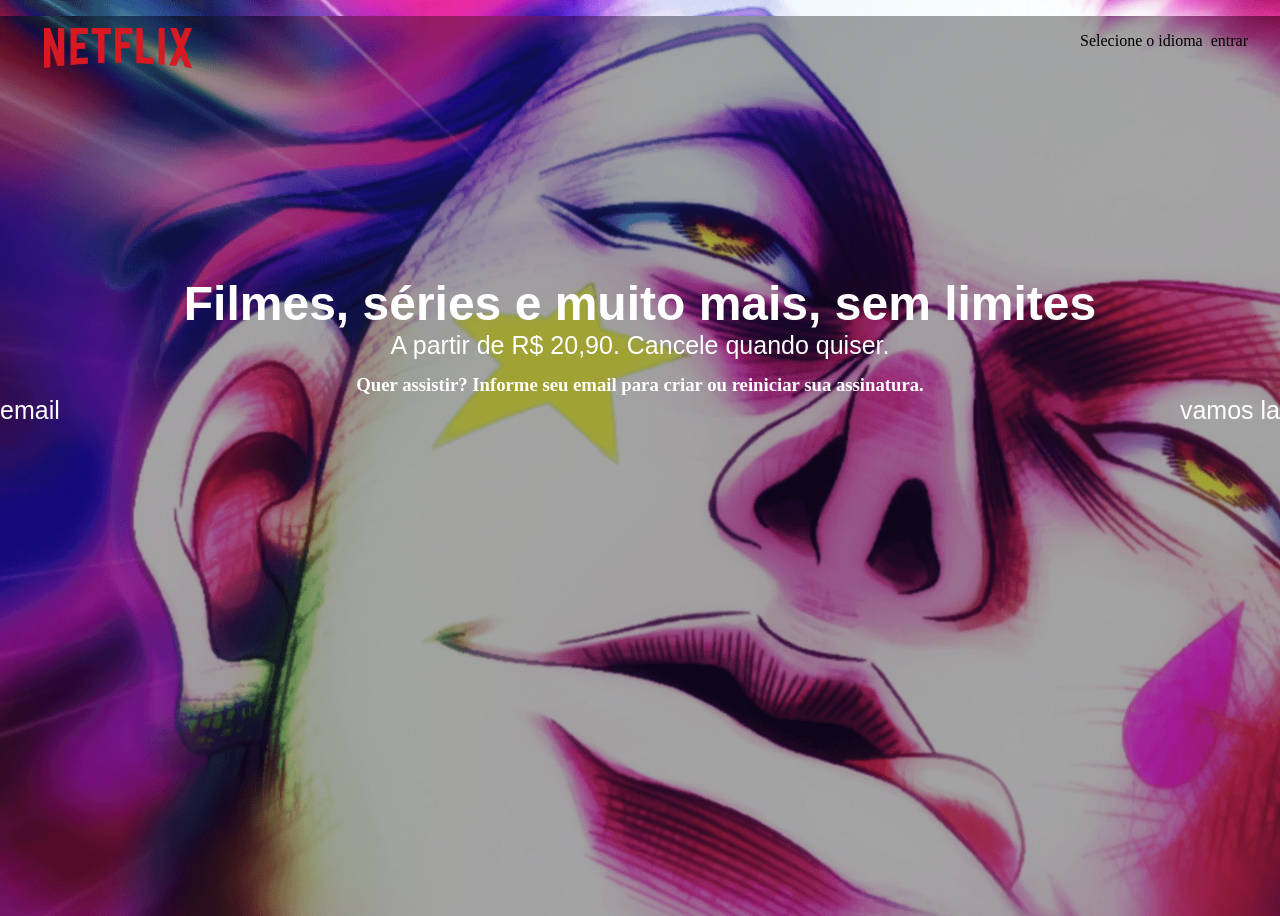
<file: estudos/html/exercicios_simples/NetFlix.html>
<!DOCTYPE html>
<html lang="PT-BR">
    <head>
        <meta charset = 'utf-8'>
        <meta name="viewport" content="width=device-width, initial-scale = 1.0">
        <title>NetFlix - Exercicio</title>
        <style>
            * {
                margin: 0;
                padding: 0;
            }

            html, body {
                width: 100%;
                height: 100%;
                background-image: url(imgs/hisoka_wallpaper.png);
                background-size: cover;
            }

            #fundo_corpo {
                background-color: rgba(0, 0, 0, 0.356);
                width: 100%;
                height: 100%;
            }

            #head{
                margin: 16px;
                padding: 12px;
                display: flex;
                justify-content: space-between;
            }

            .logo_net {
                margin-left: 16px;
            }

            .logo_flix{
                width: 148px;
                height: 40px;
            }

            .ent_idioma { 
                justify-content: space-between;
                display: flex;
                
            }

            .idioma {
                margin: 4px;
            }

            .entrar {
                margin: 4px;
            }

            .email_vamosla {
                display: flex;
                justify-content: space-between;
            }

            .alinhamento_corpo {
                justify-items: center;
                color: white;
                margin-top: 15%;
                margin-left: auto;
                margin-right: auto;
                text-align: center;
                
                
            
            }

            .alinhamento_corpo h1{
                font-family: sans-serif;
                font-size: 48px;
            }

            .alinhamento_corpo p {
                font-size: large;
                font-size: 25px;
                font-family: sans-serif;
            }


            .descricao {
                width: 100%;
            }

            .coleta_email_vamos_la {
                margin-top: 14px;
                
            }
  
                       

            

        </style>
    </head>
    <body>
        <div id="fundo_corpo">
            <!-- cabeçalho -->
            <div id="head">
                <div class = "logo_net">
                    <img src="imgs/Netflix_2015_logo.svg.png" alt="logo_netflix" class="logo_flix">

                </div>
                <div class="ent_idioma">
                    <div class="idioma">
                        <p>Selecione o idioma</p>
                    </div>
                    <div class="entrar">
                        <p> entrar </p>
                    </div>
                </div>

            </div>
            <!-- corpo -->
            <div>
                <div class="alinhamento_corpo">
                    <div class="descricao">
                        <h1>Filmes, séries e muito mais, sem limites</h1>
                        <p>A partir de R$ 20,90. Cancele quando quiser.</p>
                    </div>
                    <div class="coleta_email_vamos_la">
                        <h3>Quer assistir? Informe seu email para criar ou reiniciar sua assinatura.</h3>
                        <div class="email_vamosla">
                            <div class="email">
                                <p>email</p>

                            </div>
                            <div class="vamosla">
                                <p>vamos la</p>


                            </div>

                        </div>


                    </div>

                </div>

            </div>
        </div>

    </body>


</html>
</file>
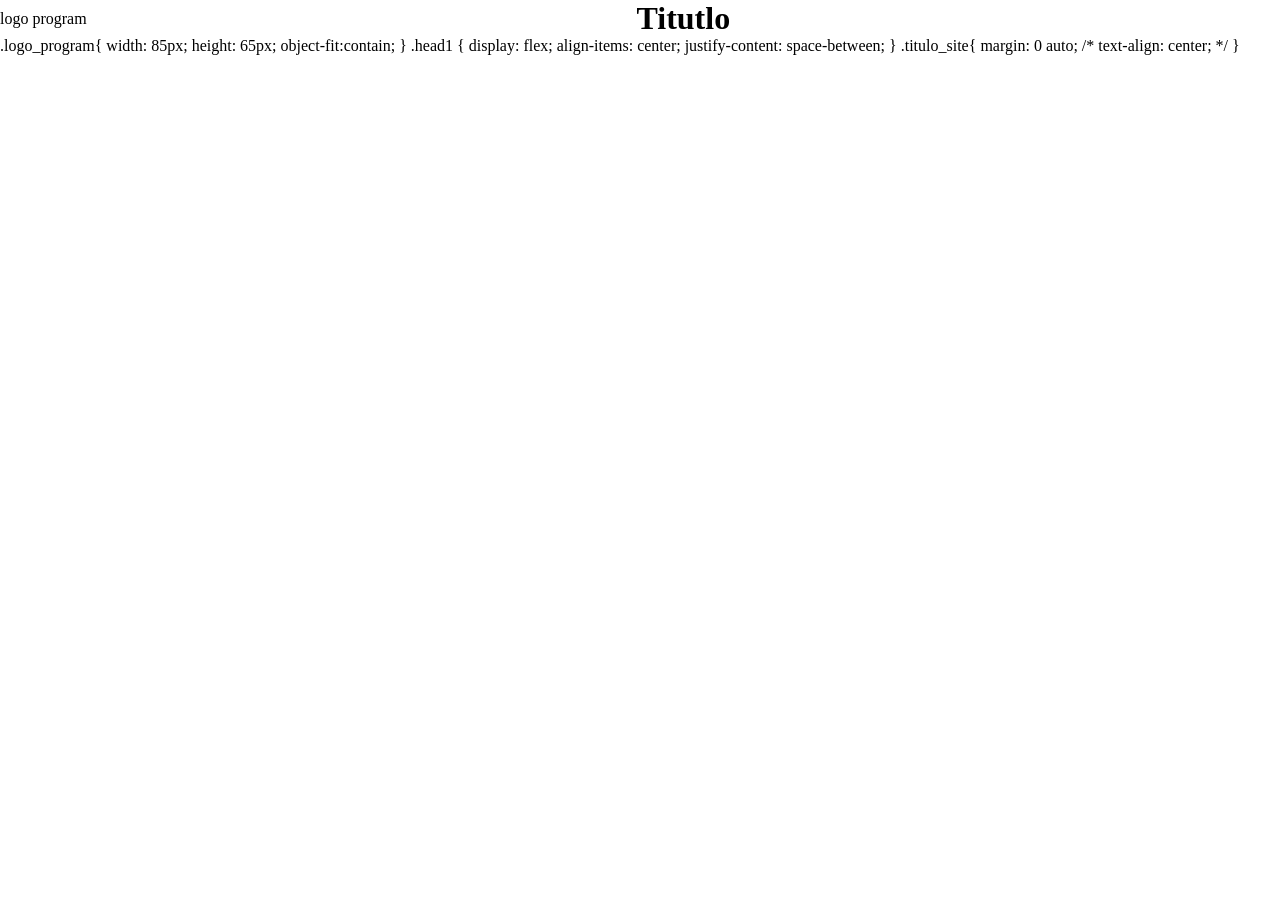
<file: estudos/html/testes/boxmodel.html>
<!DOCTYPE html>
<html>
    <head>
        <meta charset="utf-8">
        <meta content="width=device-width, inicial-scale=1.0">
        <title>Box Model</title>
        <style>

            * {
                margin: 0px;
                padding: 0px;
            }

            .cabecalho {
                display: flex;
                align-items: center; 
                justify-content: space-between;
            }

            /* .logo {
                justify-self: left;
            } */

            .titulo {
                margin: 0 auto;
            }
            
        </style>
    </head>
    <header class="cabecalho">
        <div class="logo">
            logo program
        </div>
        <div class="titulo">
            <h1> Titutlo </h1>
        </div>

    </header>
    <body>
        
    </body>
</html>


.logo_program{
                width: 85px;
                height: 65px;
                object-fit:contain;
            }

            .head1 {
                display: flex;
                align-items: center;
                justify-content: space-between;
            }

            .titulo_site{
                margin: 0 auto;
                /* text-align: center; */
            }
</file>
<file: web/styles/estrutura_exercicios.css>
/* ---------------------- Estrutura Exercicios ----------------------*/
.lista_exercicios {
    list-style-type: none;
}

.exercicio {
    margin-top: 8px;
    transition: 0.2s;
}

.exercicio:hover {
    background-color: rgba(32, 37, 33, 0.185);
    border-radius: 15px;
}

.link_exercicio {
    display: flex;
    text-decoration: none;
    color: black;
    align-items: center;
    
}


.texto_exercicio {
    margin-left: 8px;
    padding-top: 2px;
    padding-bottom: 2px;
}


/* ---------------------- Estrutura Exercicios ----------------------*/

/* -------------------------- StoryTelling --------------------------*/

.top_list {
    margin-top: 10px;
}

.lista_hub {
    list-style-type: upper-roman;
}

/* -------------------------- StoryTelling --------------------------*/
</file>
<file: web/styles/global.css>
/* Utilização:
    Cabeçalho linguagens - Navegação de topicos de anotações e projetos
    Cabeçalho auxiliar - Navegação entre items que auxiliam em cada linguagem, como sites, documentações e outros.

*/

/* ---------------------- Padronização pagina  --------------------- */
* {
    margin: 0;
    padding: 0;
    }

html, body {
    width: 100%;
    height: 100%;
    background-image: url(https://static.vecteezy.com/ti/vetor-gratis/p1/1775476-abstract-background-with-high-tech-blue-circuit-board-vetor.jpg);
    background-size: cover;
}

.titulo_pag {
    font-family: var(--fonte-titulo);
    font-size: 40px;
    font-weight: 900;
}
/* ---------------------- Padronização pagina  --------------------- */

/* -------------------- Estrutura Header Pagina -------------------- */
#menu_estudos {
    position: relative;
    background-color: rgba(43, 49, 53, 0.288);
    padding: 8px 16px;
    color: white;
    text-align: center;
}

/* -------------------- Estrutura Header Pagina -------------------- */

/* ------------------------------ header -------------------------- 1 */
.logo_program {
    width: 85px;
    height: 65px;
    object-fit: contain;
}

.head1 {
    display: flex;
    align-items: center;
    justify-content: space-between;
}



.align_right{
    width: 85px;
    height: 69px;
}

/* ------------------------------ header -------------------------- 1 */

/* ---------------------  Cabeçalho Linguagens --------------------- */
.logo_ling{
    width: 25px;
    height: 25px;
}

.linguagem {                              
    padding: 5px;
    transition: background-color 0.8s;
    border-radius: 50px;
}

.linguagem:hover {
    background-color: rgba(89, 91, 92, 0.493);
        }

.cab_ling{
    padding: 5px;
    justify-content: space-between;
    display: flex;
    list-style-type: none;
            
}
/* ----------------------------------------------------------------- */
/* -------------------------------- Cab Aux ---------------------------- */
#cab_aux {
    background-color: rgba(255, 255, 255, 0.158);
    margin: 8px;
    border-radius: 10px;
                
}

.atalhos_aux {
    display: block;
    display: flex;
    list-style-type: none;
    justify-content: left;
    padding-inline-start: 0px;
                
}

.item_auxiliar {
    transition: 0.5s;
    border-radius: 45px;
}

.item_auxiliar:hover {
    background-color: rgba(251, 253, 255, 0.171);

}
            
.logo_aux {
    width: 40px;
    height: 40px;
    margin: 8px;
}

/* --------------------------------------------------------------------- */
/*------------------------- Estrutura Seção ---------------------------- */
:root{
    --fonte-titulo: "Saira", Arial, sans-serif;
    --fonte-texto: "Exo 2", Arial, sans-serif;
    --fonte-codigo: "JetBrains Mono", Consolas, monospace,
}

.secao{
    margin: 25px;
    background-color: rgba(251, 253, 255, 0.89);
    border-radius: 10px;
    font-family: var(--fonte-texto);
}

.top_align {
    margin: 25px;
    padding: 25px;
}

.titulo_secao{
    font-family: var(--fonte-titulo);
}

.topico {
    margin-top: 12px;
    margin-bottom: 8px;
    font-size: 22px;
    font-family: var(--fonte-titulo)
}

.sub_top {
    margin-top: 2px;
}

.destaque_sub_top {
    font-size: 20px;
    margin-top: 10px;

}

.lista_padrao {
    list-style: none;
}

.obs{
    border-left-style: solid;
    border-left-width: 4px;
    background-color: rgba(0, 0, 0, 0.05);
    padding: 4px;
    border-radius: 10px;
    margin-top: 4px;
}
/*------------------------- Estrutura Seção ---------------------------- */
</file>
<file: web/styles/font_css.css>
.titulo_secao {
    color: #1572B6;
    font-weight: 900;
}

.topico {
    color: #0A4D82
}

.destaque_sub_top {
    color: #1E88E5;
}
</file>
<file: web/styles/font_git.css>
.titulo_secao {
    color: #F06032;
    font-weight: 900;
}

.topico{
    color: #E24329;
}

.destaque_sub_top{
    color: #E24329;
    /* color: #FFD43B; */
    /* font-weight: 600; */
    border-bottom: 2px solid #3E2C00;
}
</file>
<file: web/styles/font_html.css>
.destaque_sub_top{
    color: #ff8c42;
    font-size: 20px;
    font-family: 'Roboto', sans-serif;
}

.topico{
    color: #F16528;
}

.titulo_secao {
    color:#F16528;
    font-weight: 900;
}

.obs{
    border-left-color: #ff8c42;
}

.lista_obs{
    border-left-style: solid;
    border-left-width: 4px;
    border-left-color: #ff8c42;
    background-color: rgba(0, 0, 0, 0.05);
    padding: 4px;
    border-radius: 10px;
    list-style: inside;
}
</file>
<file: web/styles/font_py.css>
.destaque_sub_top{
    color: #3776ab;
    /* color: #FFD43B; */
    /* font-weight: 600; */
    border-bottom: 2px solid #FFD43B;
}

.obs{
    border-left-color: #3776ab;
}

.titulo_secao {
    color: #3776ab;
    font-weight: 900;
}


.topico{
    color: #3776ab;
}

.titulo_sub_topicos{
    color: #3776ab;
    font-size: 20px;
    margin-top: 10px;
}
</file>
